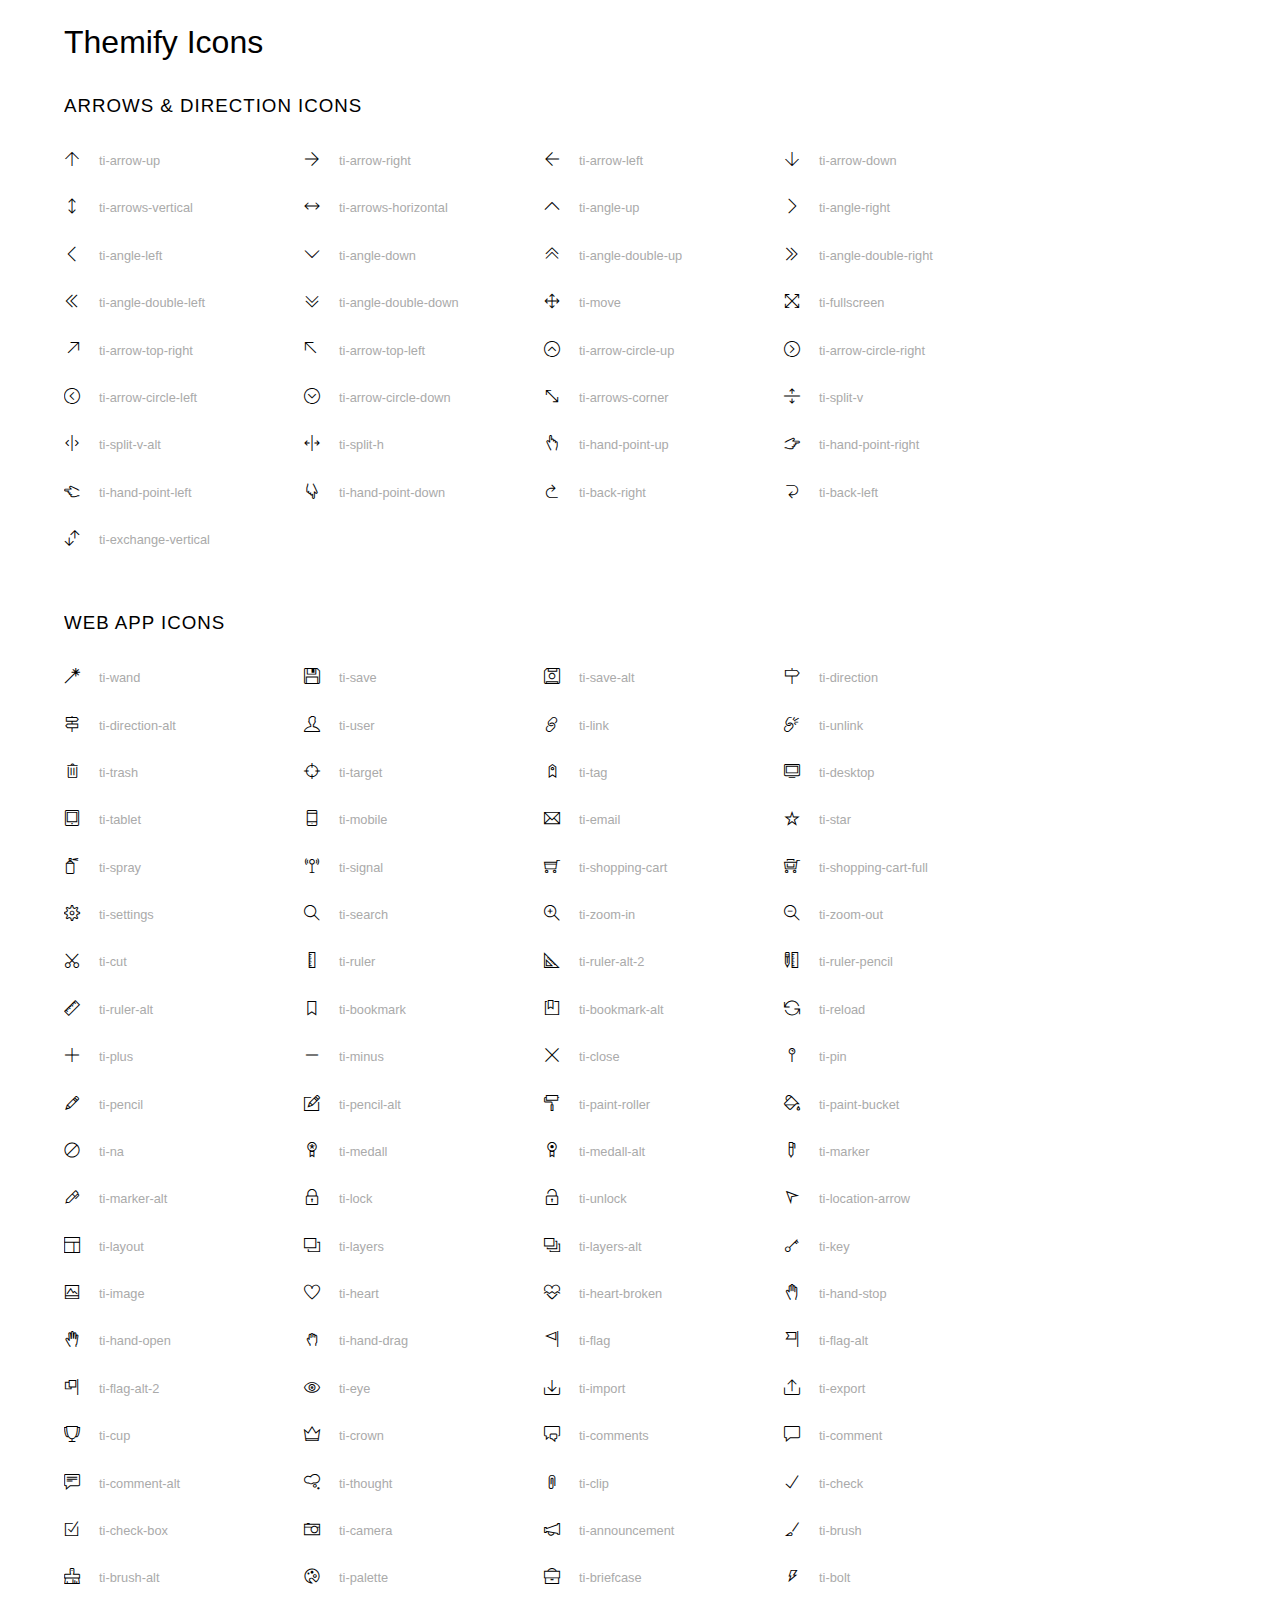
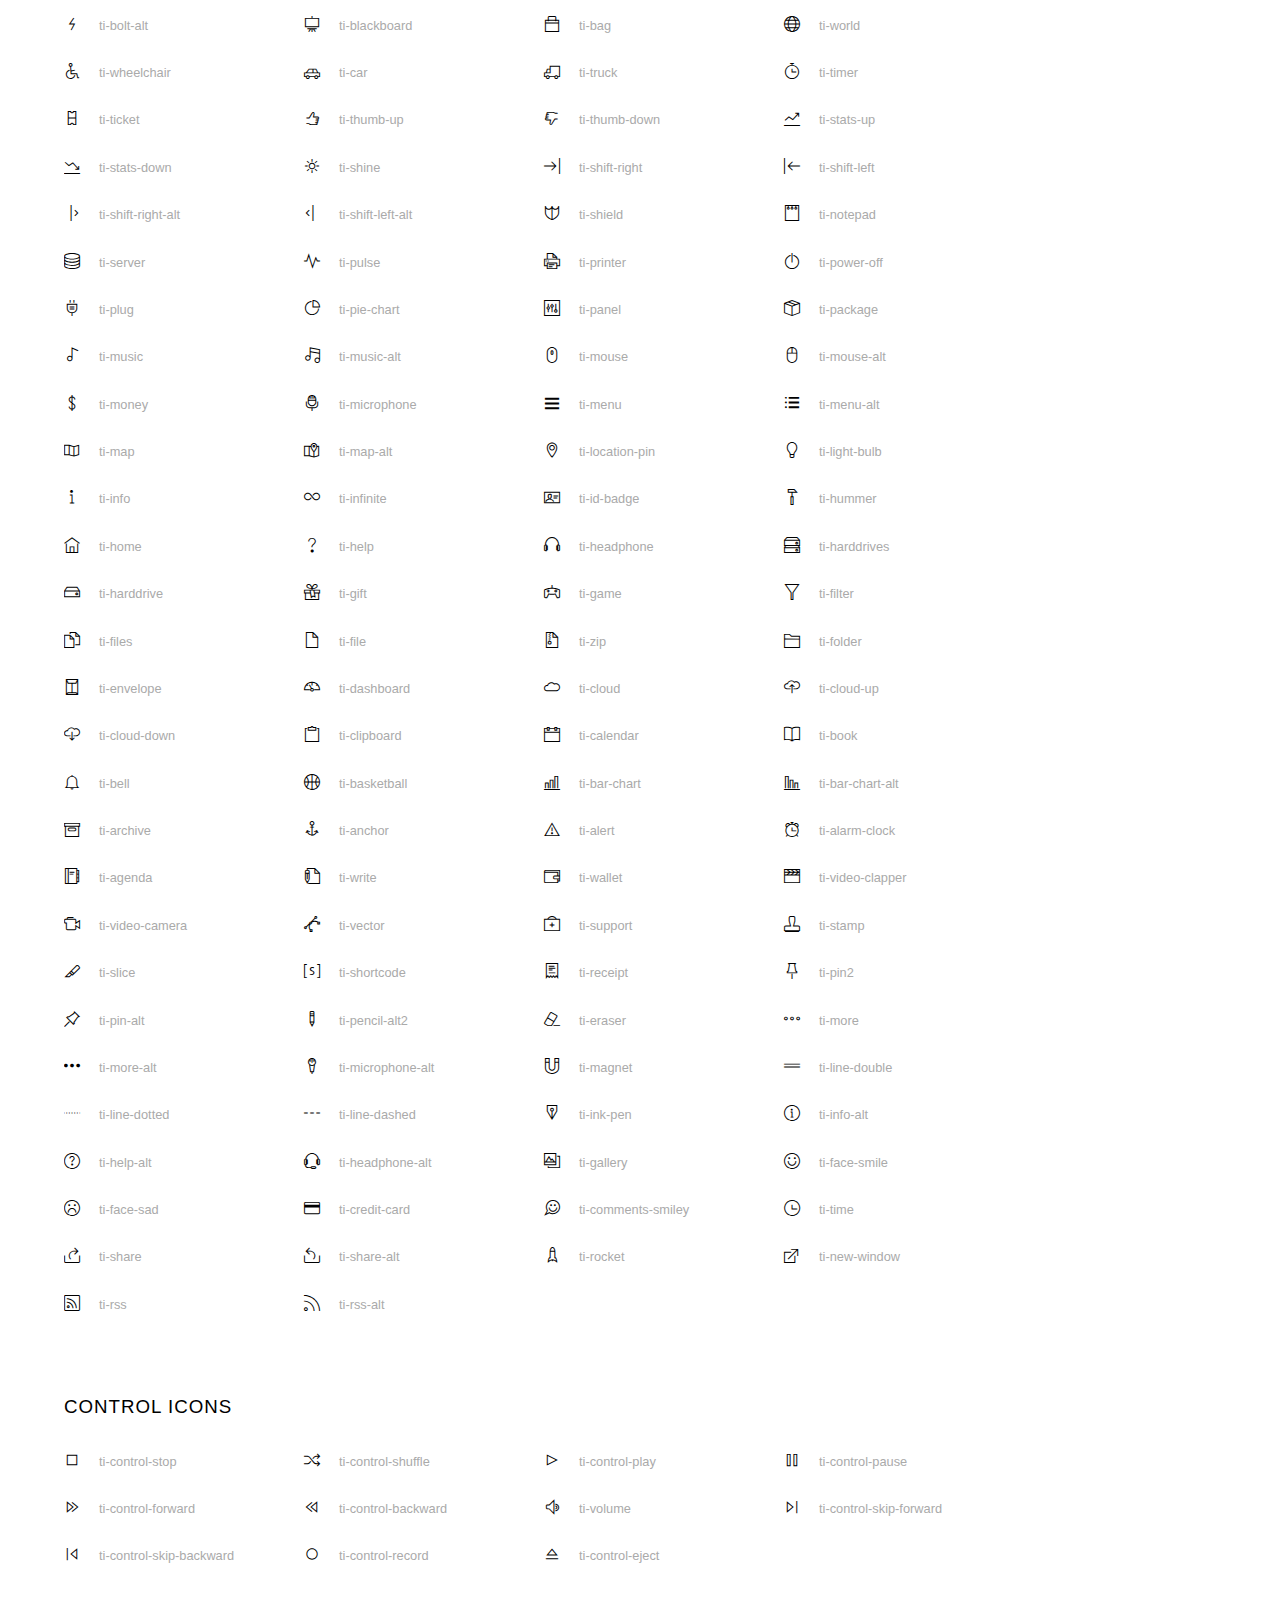
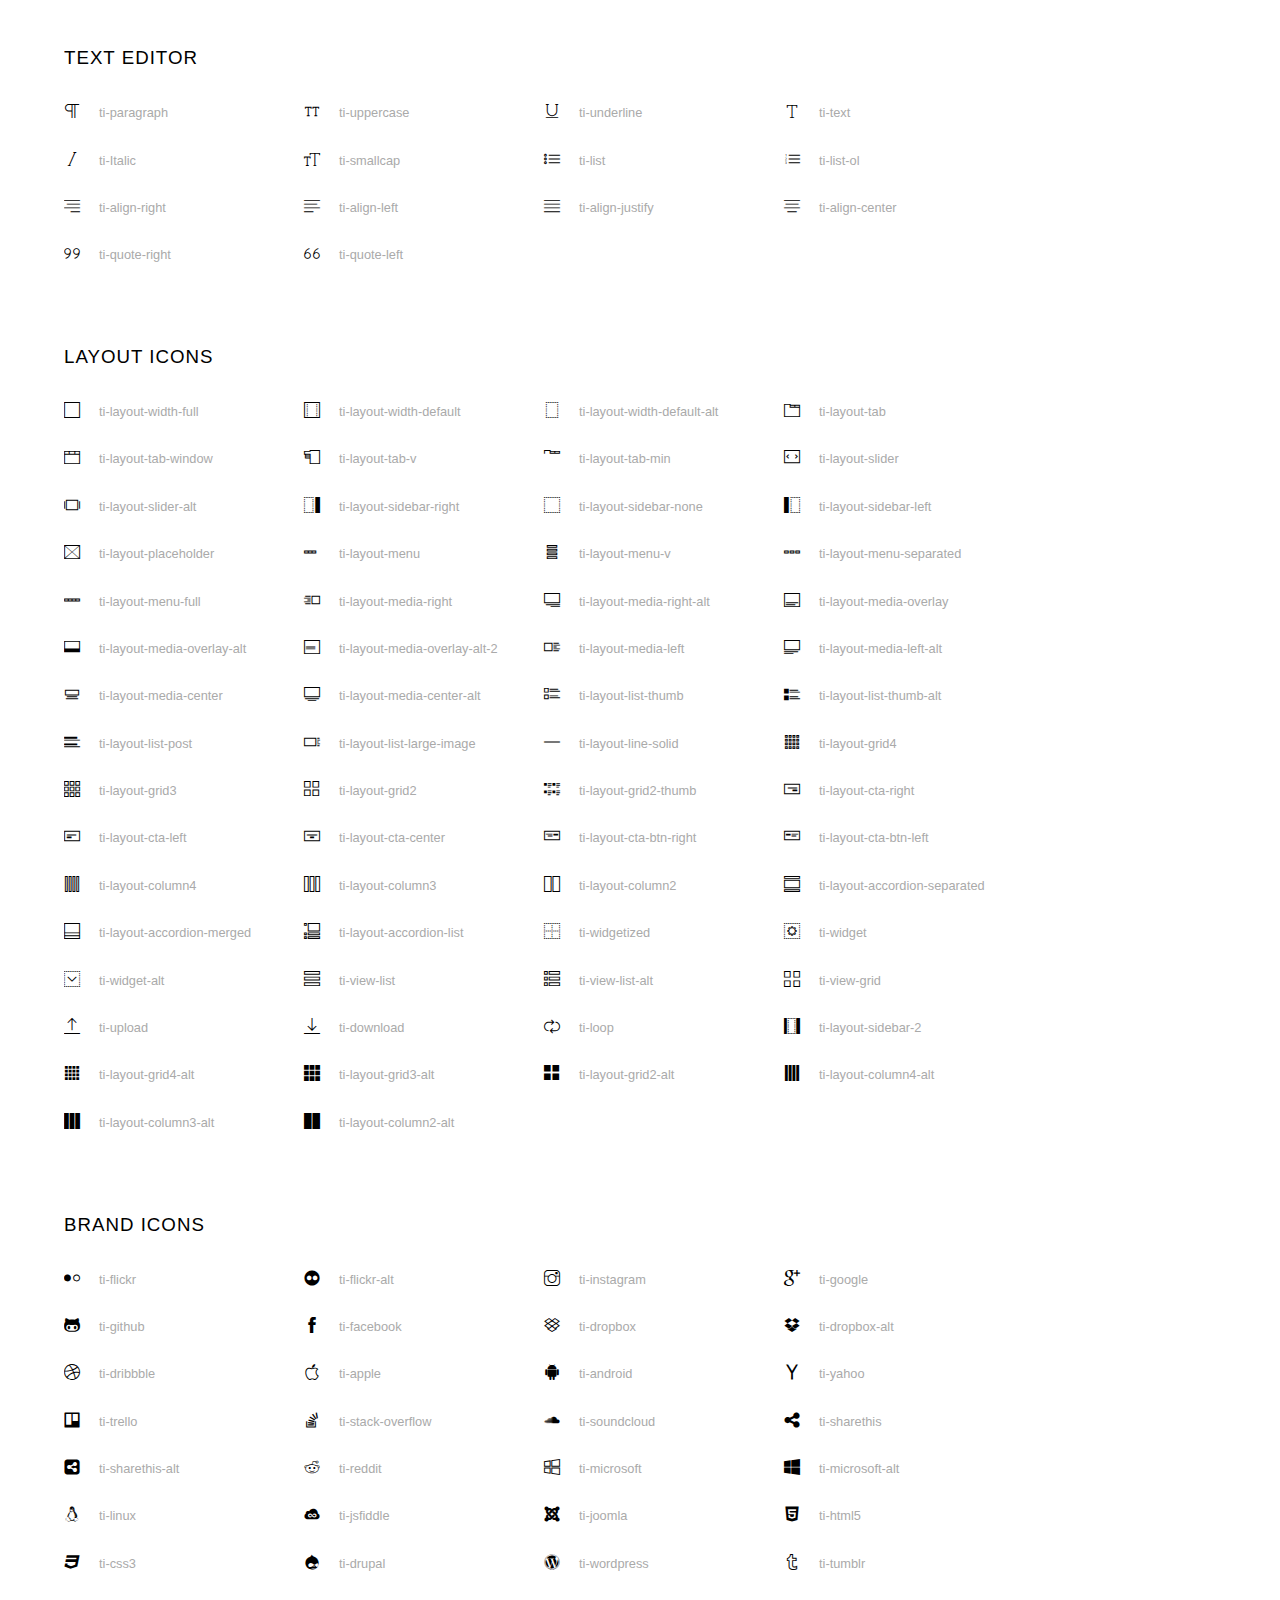
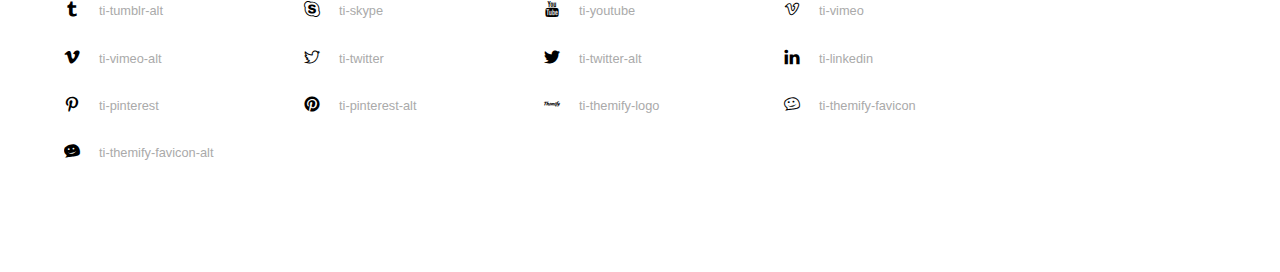
<file: ZB_MART/static/fonts/themify/index.html>
<!doctype html>
<html>
<head>
	<meta charset="utf-8">
	<title>Themify Icon Font</title>
	<meta name="viewport" content="width=device-width">
	<link rel="stylesheet" href="demo-files/demo.css">
	<link rel="stylesheet" href="themify-icons.css">
	<!--[if lt IE 8]><!-->
	<link rel="stylesheet" href="ie7/ie7.css">
	<!--<![endif]-->
</head>
<body>
	<h1>Themify Icons</h1>

	<div class="icon-section">

		<div class="icon-section">
			<h3>Arrows &amp; Direction Icons </h3>

			<div class="icon-container">
				<span class="ti-arrow-up"></span><span class="icon-name"> ti-arrow-up</span>
			</div>
			<div class="icon-container">
				<span class="ti-arrow-right"></span><span class="icon-name"> ti-arrow-right</span>
			</div>
			<div class="icon-container">
				<span class="ti-arrow-left"></span><span class="icon-name"> ti-arrow-left</span>
			</div>
			<div class="icon-container">
				<span class="ti-arrow-down"></span><span class="icon-name"> ti-arrow-down</span>
			</div>
			<div class="icon-container">
				<span class="ti-arrows-vertical"></span><span class="icon-name"> ti-arrows-vertical</span>
			</div>
			<div class="icon-container">
				<span class="ti-arrows-horizontal"></span><span class="icon-name"> ti-arrows-horizontal</span>
			</div>
			<div class="icon-container">
				<span class="ti-angle-up"></span><span class="icon-name"> ti-angle-up</span>
			</div>
			<div class="icon-container">
				<span class="ti-angle-right"></span><span class="icon-name"> ti-angle-right</span>
			</div>
			<div class="icon-container">
				<span class="ti-angle-left"></span><span class="icon-name"> ti-angle-left</span>
			</div>
			<div class="icon-container">
				<span class="ti-angle-down"></span><span class="icon-name"> ti-angle-down</span>
			</div>	
			<div class="icon-container">
				<span class="ti-angle-double-up"></span><span class="icon-name"> ti-angle-double-up</span>
			</div>
			<div class="icon-container">
				<span class="ti-angle-double-right"></span><span class="icon-name"> ti-angle-double-right</span>
			</div>
			<div class="icon-container">
				<span class="ti-angle-double-left"></span><span class="icon-name"> ti-angle-double-left</span>
			</div>
			<div class="icon-container">
				<span class="ti-angle-double-down"></span><span class="icon-name"> ti-angle-double-down</span>
			</div>					
			<div class="icon-container">
				<span class="ti-move"></span><span class="icon-name"> ti-move</span>
			</div>
			<div class="icon-container">
				<span class="ti-fullscreen"></span><span class="icon-name"> ti-fullscreen</span>
			</div>
			<div class="icon-container">
				<span class="ti-arrow-top-right"></span><span class="icon-name"> ti-arrow-top-right</span>
			</div>
			<div class="icon-container">
				<span class="ti-arrow-top-left"></span><span class="icon-name"> ti-arrow-top-left</span>
			</div>
			<div class="icon-container">
				<span class="ti-arrow-circle-up"></span><span class="icon-name"> ti-arrow-circle-up</span>
			</div>
			<div class="icon-container">
				<span class="ti-arrow-circle-right"></span><span class="icon-name"> ti-arrow-circle-right</span>
			</div>
			<div class="icon-container">
				<span class="ti-arrow-circle-left"></span><span class="icon-name"> ti-arrow-circle-left</span>
			</div>
			<div class="icon-container">
				<span class="ti-arrow-circle-down"></span><span class="icon-name"> ti-arrow-circle-down</span>
			</div>
			<div class="icon-container">
				<span class="ti-arrows-corner"></span><span class="icon-name"> ti-arrows-corner</span>
			</div>
			<div class="icon-container">
				<span class="ti-split-v"></span><span class="icon-name"> ti-split-v</span>
			</div>

			<div class="icon-container">
				<span class="ti-split-v-alt"></span><span class="icon-name"> ti-split-v-alt</span>
			</div>
			<div class="icon-container">
				<span class="ti-split-h"></span><span class="icon-name"> ti-split-h</span>
			</div>
			<div class="icon-container">
				<span class="ti-hand-point-up"></span><span class="icon-name"> ti-hand-point-up</span>
			</div>
			<div class="icon-container">
				<span class="ti-hand-point-right"></span><span class="icon-name"> ti-hand-point-right</span>
			</div>
			<div class="icon-container">
				<span class="ti-hand-point-left"></span><span class="icon-name"> ti-hand-point-left</span>
			</div>
			<div class="icon-container">
				<span class="ti-hand-point-down"></span><span class="icon-name"> ti-hand-point-down</span>
			</div>
			<div class="icon-container">
				<span class="ti-back-right"></span><span class="icon-name"> ti-back-right</span>
			</div>
			<div class="icon-container">
				<span class="ti-back-left"></span><span class="icon-name"> ti-back-left</span>
			</div>
			<div class="icon-container">
				<span class="ti-exchange-vertical"></span><span class="icon-name"> ti-exchange-vertical</span>
			</div>

		</div> <!-- Arrows Icons -->



		<h3>Web App Icons</h3>
		
		<div class="icon-section">

			<div class="icon-container">
				<span class="ti-wand"></span><span class="icon-name"> ti-wand</span>
			</div>
			<div class="icon-container">
				<span class="ti-save"></span><span class="icon-name"> ti-save</span>
			</div>
			<div class="icon-container">
				<span class="ti-save-alt"></span><span class="icon-name"> ti-save-alt</span>
			</div>

			<div class="icon-container">
				<span class="ti-direction"></span><span class="icon-name"> ti-direction</span>
			</div>
			<div class="icon-container">
				<span class="ti-direction-alt"></span><span class="icon-name"> ti-direction-alt</span>
			</div>
			<div class="icon-container">
				<span class="ti-user"></span><span class="icon-name"> ti-user</span>
			</div>
			<div class="icon-container">
				<span class="ti-link"></span><span class="icon-name"> ti-link</span>
			</div>
			<div class="icon-container">
				<span class="ti-unlink"></span><span class="icon-name"> ti-unlink</span>
			</div>
			<div class="icon-container">
				<span class="ti-trash"></span><span class="icon-name"> ti-trash</span>
			</div>
			<div class="icon-container">
				<span class="ti-target"></span><span class="icon-name"> ti-target</span>
			</div>
			<div class="icon-container">
				<span class="ti-tag"></span><span class="icon-name"> ti-tag</span>
			</div>
			<div class="icon-container">
				<span class="ti-desktop"></span><span class="icon-name"> ti-desktop</span>
			</div>
			<div class="icon-container">
				<span class="ti-tablet"></span><span class="icon-name"> ti-tablet</span>
			</div>
			<div class="icon-container">
				<span class="ti-mobile"></span><span class="icon-name"> ti-mobile</span>
			</div>
			<div class="icon-container">
				<span class="ti-email"></span><span class="icon-name"> ti-email</span>
			</div>	
			<div class="icon-container">
				<span class="ti-star"></span><span class="icon-name"> ti-star</span>
			</div>
			<div class="icon-container">
				<span class="ti-spray"></span><span class="icon-name"> ti-spray</span>
			</div>
			<div class="icon-container">
				<span class="ti-signal"></span><span class="icon-name"> ti-signal</span>
			</div>
			<div class="icon-container">
				<span class="ti-shopping-cart"></span><span class="icon-name"> ti-shopping-cart</span>
			</div>
			<div class="icon-container">
				<span class="ti-shopping-cart-full"></span><span class="icon-name"> ti-shopping-cart-full</span>
			</div>
			<div class="icon-container">
				<span class="ti-settings"></span><span class="icon-name"> ti-settings</span>
			</div>
			<div class="icon-container">
				<span class="ti-search"></span><span class="icon-name"> ti-search</span>
			</div>
			<div class="icon-container">
				<span class="ti-zoom-in"></span><span class="icon-name"> ti-zoom-in</span>
			</div>
			<div class="icon-container">
				<span class="ti-zoom-out"></span><span class="icon-name"> ti-zoom-out</span>
			</div>
			<div class="icon-container">
				<span class="ti-cut"></span><span class="icon-name"> ti-cut</span>
			</div>
			<div class="icon-container">
				<span class="ti-ruler"></span><span class="icon-name"> ti-ruler</span>
			</div>
			<div class="icon-container">
				<span class="ti-ruler-alt-2"></span><span class="icon-name"> ti-ruler-alt-2</span>
			</div>			
			<div class="icon-container">
				<span class="ti-ruler-pencil"></span><span class="icon-name"> ti-ruler-pencil</span>
			</div>
			<div class="icon-container">
				<span class="ti-ruler-alt"></span><span class="icon-name"> ti-ruler-alt</span>
			</div>
			<div class="icon-container">
				<span class="ti-bookmark"></span><span class="icon-name"> ti-bookmark</span>
			</div>
			<div class="icon-container">
				<span class="ti-bookmark-alt"></span><span class="icon-name"> ti-bookmark-alt</span>
			</div>
			<div class="icon-container">
				<span class="ti-reload"></span><span class="icon-name"> ti-reload</span>
			</div>
			<div class="icon-container">
				<span class="ti-plus"></span><span class="icon-name"> ti-plus</span>
			</div>
			<div class="icon-container">
				<span class="ti-minus"></span><span class="icon-name"> ti-minus</span>
			</div>
			<div class="icon-container">
				<span class="ti-close"></span><span class="icon-name"> ti-close</span>
			</div>			
			<div class="icon-container">
				<span class="ti-pin"></span><span class="icon-name"> ti-pin</span>
			</div>
			<div class="icon-container">
				<span class="ti-pencil"></span><span class="icon-name"> ti-pencil</span>
			</div>
					
		  	<div class="icon-container">
				<span class="ti-pencil-alt"></span><span class="icon-name"> ti-pencil-alt</span>
			</div>
			<div class="icon-container">
				<span class="ti-paint-roller"></span><span class="icon-name"> ti-paint-roller</span>
			</div>
			<div class="icon-container">
				<span class="ti-paint-bucket"></span><span class="icon-name"> ti-paint-bucket</span>
			</div>
			<div class="icon-container">
				<span class="ti-na"></span><span class="icon-name"> ti-na</span>
			</div>
			<div class="icon-container">
				<span class="ti-medall"></span><span class="icon-name"> ti-medall</span>
			</div>
			<div class="icon-container">
				<span class="ti-medall-alt"></span><span class="icon-name"> ti-medall-alt</span>
			</div>
			<div class="icon-container">
				<span class="ti-marker"></span><span class="icon-name"> ti-marker</span>
			</div>
			<div class="icon-container">
				<span class="ti-marker-alt"></span><span class="icon-name"> ti-marker-alt</span>
			</div>

			<div class="icon-container">
				<span class="ti-lock"></span><span class="icon-name"> ti-lock</span>
			</div>
			<div class="icon-container">
				<span class="ti-unlock"></span><span class="icon-name"> ti-unlock</span>
			</div>
			<div class="icon-container">
				<span class="ti-location-arrow"></span><span class="icon-name"> ti-location-arrow</span>
			</div>
			<div class="icon-container">
				<span class="ti-layout"></span><span class="icon-name"> ti-layout</span>
			</div>
			<div class="icon-container">
				<span class="ti-layers"></span><span class="icon-name"> ti-layers</span>
			</div>
			<div class="icon-container">
				<span class="ti-layers-alt"></span><span class="icon-name"> ti-layers-alt</span>
			</div>
			<div class="icon-container">
				<span class="ti-key"></span><span class="icon-name"> ti-key</span>
			</div>
			<div class="icon-container">
				<span class="ti-image"></span><span class="icon-name"> ti-image</span>
			</div>
			<div class="icon-container">
				<span class="ti-heart"></span><span class="icon-name"> ti-heart</span>
			</div>
			<div class="icon-container">
				<span class="ti-heart-broken"></span><span class="icon-name"> ti-heart-broken</span>
			</div>
			<div class="icon-container">
				<span class="ti-hand-stop"></span><span class="icon-name"> ti-hand-stop</span>
			</div>
			<div class="icon-container">
				<span class="ti-hand-open"></span><span class="icon-name"> ti-hand-open</span>
			</div>
			<div class="icon-container">
				<span class="ti-hand-drag"></span><span class="icon-name"> ti-hand-drag</span>
			</div>
			<div class="icon-container">
				<span class="ti-flag"></span><span class="icon-name"> ti-flag</span>
			</div>
			<div class="icon-container">
				<span class="ti-flag-alt"></span><span class="icon-name"> ti-flag-alt</span>
			</div>
			<div class="icon-container">
				<span class="ti-flag-alt-2"></span><span class="icon-name"> ti-flag-alt-2</span>
			</div>
			<div class="icon-container">
				<span class="ti-eye"></span><span class="icon-name"> ti-eye</span>
			</div>
			<div class="icon-container">
				<span class="ti-import"></span><span class="icon-name"> ti-import</span>
			</div>			
			<div class="icon-container">
				<span class="ti-export"></span><span class="icon-name"> ti-export</span>
			</div>
			<div class="icon-container">
				<span class="ti-cup"></span><span class="icon-name"> ti-cup</span>
			</div>
			<div class="icon-container">
				<span class="ti-crown"></span><span class="icon-name"> ti-crown</span>
			</div>
			<div class="icon-container">
				<span class="ti-comments"></span><span class="icon-name"> ti-comments</span>
			</div>
			<div class="icon-container">
				<span class="ti-comment"></span><span class="icon-name"> ti-comment</span>
			</div>
			<div class="icon-container">
				<span class="ti-comment-alt"></span><span class="icon-name"> ti-comment-alt</span>
			</div>
			<div class="icon-container">
				<span class="ti-thought"></span><span class="icon-name"> ti-thought</span>
			</div>			
			<div class="icon-container">
				<span class="ti-clip"></span><span class="icon-name"> ti-clip</span>
			</div>

			<div class="icon-container">
				<span class="ti-check"></span><span class="icon-name"> ti-check</span>
			</div>
			<div class="icon-container">
				<span class="ti-check-box"></span><span class="icon-name"> ti-check-box</span>
			</div>
			<div class="icon-container">
				<span class="ti-camera"></span><span class="icon-name"> ti-camera</span>
			</div>
			<div class="icon-container">
				<span class="ti-announcement"></span><span class="icon-name"> ti-announcement</span>
			</div>
			<div class="icon-container">
				<span class="ti-brush"></span><span class="icon-name"> ti-brush</span>
			</div>
			<div class="icon-container">
				<span class="ti-brush-alt"></span><span class="icon-name"> ti-brush-alt</span>
			</div>
			<div class="icon-container">
				<span class="ti-palette"></span><span class="icon-name"> ti-palette</span>
			</div>			
			<div class="icon-container">
				<span class="ti-briefcase"></span><span class="icon-name"> ti-briefcase</span>
			</div>
			<div class="icon-container">
				<span class="ti-bolt"></span><span class="icon-name"> ti-bolt</span>
			</div>
			<div class="icon-container">
				<span class="ti-bolt-alt"></span><span class="icon-name"> ti-bolt-alt</span>
			</div>
			<div class="icon-container">
				<span class="ti-blackboard"></span><span class="icon-name"> ti-blackboard</span>
			</div>
			<div class="icon-container">
				<span class="ti-bag"></span><span class="icon-name"> ti-bag</span>
			</div>
			<div class="icon-container">
				<span class="ti-world"></span><span class="icon-name"> ti-world</span>
			</div>
			<div class="icon-container">
				<span class="ti-wheelchair"></span><span class="icon-name"> ti-wheelchair</span>
			</div>
			<div class="icon-container">
				<span class="ti-car"></span><span class="icon-name"> ti-car</span>
			</div>
			<div class="icon-container">
				<span class="ti-truck"></span><span class="icon-name"> ti-truck</span>
			</div>
			<div class="icon-container">
				<span class="ti-timer"></span><span class="icon-name"> ti-timer</span>
			</div>
			<div class="icon-container">
				<span class="ti-ticket"></span><span class="icon-name"> ti-ticket</span>
			</div>
			<div class="icon-container">
				<span class="ti-thumb-up"></span><span class="icon-name"> ti-thumb-up</span>
			</div>
			<div class="icon-container">
				<span class="ti-thumb-down"></span><span class="icon-name"> ti-thumb-down</span>
			</div>

			<div class="icon-container">
				<span class="ti-stats-up"></span><span class="icon-name"> ti-stats-up</span>
			</div>
			<div class="icon-container">
				<span class="ti-stats-down"></span><span class="icon-name"> ti-stats-down</span>
			</div>
			<div class="icon-container">
				<span class="ti-shine"></span><span class="icon-name"> ti-shine</span>
			</div>
			<div class="icon-container">
				<span class="ti-shift-right"></span><span class="icon-name"> ti-shift-right</span>
			</div>
			<div class="icon-container">
				<span class="ti-shift-left"></span><span class="icon-name"> ti-shift-left</span>
			</div>

			<div class="icon-container">
				<span class="ti-shift-right-alt"></span><span class="icon-name"> ti-shift-right-alt</span>
			</div>
			<div class="icon-container">
				<span class="ti-shift-left-alt"></span><span class="icon-name"> ti-shift-left-alt</span>
			</div>
			<div class="icon-container">
				<span class="ti-shield"></span><span class="icon-name"> ti-shield</span>
			</div>
			<div class="icon-container">
				<span class="ti-notepad"></span><span class="icon-name"> ti-notepad</span>
			</div>
			<div class="icon-container">
				<span class="ti-server"></span><span class="icon-name"> ti-server</span>
			</div>

			<div class="icon-container">
				<span class="ti-pulse"></span><span class="icon-name"> ti-pulse</span>
			</div>
			<div class="icon-container">
				<span class="ti-printer"></span><span class="icon-name"> ti-printer</span>
			</div>
			<div class="icon-container">
				<span class="ti-power-off"></span><span class="icon-name"> ti-power-off</span>
			</div>
			<div class="icon-container">
				<span class="ti-plug"></span><span class="icon-name"> ti-plug</span>
			</div>
			<div class="icon-container">
				<span class="ti-pie-chart"></span><span class="icon-name"> ti-pie-chart</span>
			</div>

			<div class="icon-container">
				<span class="ti-panel"></span><span class="icon-name"> ti-panel</span>
			</div>
			<div class="icon-container">
				<span class="ti-package"></span><span class="icon-name"> ti-package</span>
			</div>
			<div class="icon-container">
				<span class="ti-music"></span><span class="icon-name"> ti-music</span>
			</div>
			<div class="icon-container">
				<span class="ti-music-alt"></span><span class="icon-name"> ti-music-alt</span>
			</div>
			<div class="icon-container">
				<span class="ti-mouse"></span><span class="icon-name"> ti-mouse</span>
			</div>
			<div class="icon-container">
				<span class="ti-mouse-alt"></span><span class="icon-name"> ti-mouse-alt</span>
			</div>
			<div class="icon-container">
				<span class="ti-money"></span><span class="icon-name"> ti-money</span>
			</div>
			<div class="icon-container">
				<span class="ti-microphone"></span><span class="icon-name"> ti-microphone</span>
			</div>
			<div class="icon-container">
				<span class="ti-menu"></span><span class="icon-name"> ti-menu</span>
			</div>
			<div class="icon-container">
				<span class="ti-menu-alt"></span><span class="icon-name"> ti-menu-alt</span>
			</div>
			<div class="icon-container">
				<span class="ti-map"></span><span class="icon-name"> ti-map</span>
			</div>
			<div class="icon-container">
				<span class="ti-map-alt"></span><span class="icon-name"> ti-map-alt</span>
			</div>

			<div class="icon-container">
				<span class="ti-location-pin"></span><span class="icon-name"> ti-location-pin</span>
			</div>

			<div class="icon-container">
				<span class="ti-light-bulb"></span><span class="icon-name"> ti-light-bulb</span>
			</div>
			<div class="icon-container">
				<span class="ti-info"></span><span class="icon-name"> ti-info</span>
			</div>
			<div class="icon-container">
				<span class="ti-infinite"></span><span class="icon-name"> ti-infinite</span>
			</div>
			<div class="icon-container">
				<span class="ti-id-badge"></span><span class="icon-name"> ti-id-badge</span>
			</div>
			<div class="icon-container">
				<span class="ti-hummer"></span><span class="icon-name"> ti-hummer</span>
			</div>
			<div class="icon-container">
				<span class="ti-home"></span><span class="icon-name"> ti-home</span>
			</div>
			<div class="icon-container">
				<span class="ti-help"></span><span class="icon-name"> ti-help</span>
			</div>
			<div class="icon-container">
				<span class="ti-headphone"></span><span class="icon-name"> ti-headphone</span>
			</div>
			<div class="icon-container">
				<span class="ti-harddrives"></span><span class="icon-name"> ti-harddrives</span>
			</div>
			<div class="icon-container">
				<span class="ti-harddrive"></span><span class="icon-name"> ti-harddrive</span>
			</div>
			<div class="icon-container">
				<span class="ti-gift"></span><span class="icon-name"> ti-gift</span>
			</div>
			<div class="icon-container">
				<span class="ti-game"></span><span class="icon-name"> ti-game</span>
			</div>
			<div class="icon-container">
				<span class="ti-filter"></span><span class="icon-name"> ti-filter</span>
			</div>
			<div class="icon-container">
				<span class="ti-files"></span><span class="icon-name"> ti-files</span>
			</div>
			<div class="icon-container">
				<span class="ti-file"></span><span class="icon-name"> ti-file</span>
			</div>
			<div class="icon-container">
				<span class="ti-zip"></span><span class="icon-name"> ti-zip</span>
			</div>
			<div class="icon-container">
				<span class="ti-folder"></span><span class="icon-name"> ti-folder</span>
			</div>			
			<div class="icon-container">
				<span class="ti-envelope"></span><span class="icon-name"> ti-envelope</span>
			</div>


			<div class="icon-container">
				<span class="ti-dashboard"></span><span class="icon-name"> ti-dashboard</span>
			</div>
			<div class="icon-container">
				<span class="ti-cloud"></span><span class="icon-name"> ti-cloud</span>
			</div>
			<div class="icon-container">
				<span class="ti-cloud-up"></span><span class="icon-name"> ti-cloud-up</span>
			</div>
			<div class="icon-container">
				<span class="ti-cloud-down"></span><span class="icon-name"> ti-cloud-down</span>
			</div>
			<div class="icon-container">
				<span class="ti-clipboard"></span><span class="icon-name"> ti-clipboard</span>
			</div>
			<div class="icon-container">
				<span class="ti-calendar"></span><span class="icon-name"> ti-calendar</span>
			</div>
			<div class="icon-container">
				<span class="ti-book"></span><span class="icon-name"> ti-book</span>
			</div>
			<div class="icon-container">
				<span class="ti-bell"></span><span class="icon-name"> ti-bell</span>
			</div>
			<div class="icon-container">
				<span class="ti-basketball"></span><span class="icon-name"> ti-basketball</span>
			</div>
			<div class="icon-container">
				<span class="ti-bar-chart"></span><span class="icon-name"> ti-bar-chart</span>
			</div>
			<div class="icon-container">
				<span class="ti-bar-chart-alt"></span><span class="icon-name"> ti-bar-chart-alt</span>
			</div>


			<div class="icon-container">
				<span class="ti-archive"></span><span class="icon-name"> ti-archive</span>
			</div>
			<div class="icon-container">
				<span class="ti-anchor"></span><span class="icon-name"> ti-anchor</span>
			</div>

			<div class="icon-container">
				<span class="ti-alert"></span><span class="icon-name"> ti-alert</span>
			</div>
			<div class="icon-container">
				<span class="ti-alarm-clock"></span><span class="icon-name"> ti-alarm-clock</span>
			</div>
			<div class="icon-container">
				<span class="ti-agenda"></span><span class="icon-name"> ti-agenda</span>
			</div>
			<div class="icon-container">
				<span class="ti-write"></span><span class="icon-name"> ti-write</span>
			</div>

			<div class="icon-container">
				<span class="ti-wallet"></span><span class="icon-name"> ti-wallet</span>
			</div>
			<div class="icon-container">
				<span class="ti-video-clapper"></span><span class="icon-name"> ti-video-clapper</span>
			</div>
			<div class="icon-container">
				<span class="ti-video-camera"></span><span class="icon-name"> ti-video-camera</span>
			</div>
			<div class="icon-container">
				<span class="ti-vector"></span><span class="icon-name"> ti-vector</span>
			</div>

			<div class="icon-container">
				<span class="ti-support"></span><span class="icon-name"> ti-support</span>
			</div>
			<div class="icon-container">
				<span class="ti-stamp"></span><span class="icon-name"> ti-stamp</span>
			</div>
			<div class="icon-container">
				<span class="ti-slice"></span><span class="icon-name"> ti-slice</span>
			</div>
			<div class="icon-container">
				<span class="ti-shortcode"></span><span class="icon-name"> ti-shortcode</span>
			</div>
			<div class="icon-container">
				<span class="ti-receipt"></span><span class="icon-name"> ti-receipt</span>
			</div>
			<div class="icon-container">
				<span class="ti-pin2"></span><span class="icon-name"> ti-pin2</span>
			</div>
			<div class="icon-container">
				<span class="ti-pin-alt"></span><span class="icon-name"> ti-pin-alt</span>
			</div>
			<div class="icon-container">
				<span class="ti-pencil-alt2"></span><span class="icon-name"> ti-pencil-alt2</span>
			</div>
			<div class="icon-container">
				<span class="ti-eraser"></span><span class="icon-name"> ti-eraser</span>
			</div>			
			<div class="icon-container">
				<span class="ti-more"></span><span class="icon-name"> ti-more</span>
			</div>
			<div class="icon-container">
				<span class="ti-more-alt"></span><span class="icon-name"> ti-more-alt</span>
			</div>
			<div class="icon-container">
				<span class="ti-microphone-alt"></span><span class="icon-name"> ti-microphone-alt</span>
			</div>
			<div class="icon-container">
				<span class="ti-magnet"></span><span class="icon-name"> ti-magnet</span>
			</div>
			<div class="icon-container">
				<span class="ti-line-double"></span><span class="icon-name"> ti-line-double</span>
			</div>
			<div class="icon-container">
				<span class="ti-line-dotted"></span><span class="icon-name"> ti-line-dotted</span>
			</div>
			<div class="icon-container">
				<span class="ti-line-dashed"></span><span class="icon-name"> ti-line-dashed</span>
			</div>

			<div class="icon-container">
				<span class="ti-ink-pen"></span><span class="icon-name"> ti-ink-pen</span>
			</div>
			<div class="icon-container">
				<span class="ti-info-alt"></span><span class="icon-name"> ti-info-alt</span>
			</div>
			<div class="icon-container">
				<span class="ti-help-alt"></span><span class="icon-name"> ti-help-alt</span>
			</div>
			<div class="icon-container">
				<span class="ti-headphone-alt"></span><span class="icon-name"> ti-headphone-alt</span>
			</div>

			<div class="icon-container">
				<span class="ti-gallery"></span><span class="icon-name"> ti-gallery</span>
			</div>
			<div class="icon-container">
				<span class="ti-face-smile"></span><span class="icon-name"> ti-face-smile</span>
			</div>
			<div class="icon-container">
				<span class="ti-face-sad"></span><span class="icon-name"> ti-face-sad</span>
			</div>
			<div class="icon-container">
				<span class="ti-credit-card"></span><span class="icon-name"> ti-credit-card</span>
			</div>
			<div class="icon-container">
				<span class="ti-comments-smiley"></span><span class="icon-name"> ti-comments-smiley</span>
			</div>
			<div class="icon-container">
				<span class="ti-time"></span><span class="icon-name"> ti-time</span>
			</div>
			<div class="icon-container">
				<span class="ti-share"></span><span class="icon-name"> ti-share</span>
			</div>
			<div class="icon-container">
				<span class="ti-share-alt"></span><span class="icon-name"> ti-share-alt</span>
			</div>
			<div class="icon-container">
				<span class="ti-rocket"></span><span class="icon-name"> ti-rocket</span>
			</div>

			<div class="icon-container">
				<span class="ti-new-window"></span><span class="icon-name"> ti-new-window</span>
			</div>

			<div class="icon-container">
				<span class="ti-rss"></span><span class="icon-name"> ti-rss</span>
			</div>

			<div class="icon-container">
				<span class="ti-rss-alt"></span><span class="icon-name"> ti-rss-alt</span>
			</div>
			
		</div><!-- Web App Icons -->


		<div class="icon-section">
			<h3>Control Icons</h3>
			<div class="icon-container">
				<span class="ti-control-stop"></span><span class="icon-name"> ti-control-stop</span>
			</div>
			<div class="icon-container">
				<span class="ti-control-shuffle"></span><span class="icon-name"> ti-control-shuffle</span>
			</div>
			<div class="icon-container">
				<span class="ti-control-play"></span><span class="icon-name"> ti-control-play</span>
			</div>
			<div class="icon-container">
				<span class="ti-control-pause"></span><span class="icon-name"> ti-control-pause</span>
			</div>
			<div class="icon-container">
				<span class="ti-control-forward"></span><span class="icon-name"> ti-control-forward</span>
			</div>
			<div class="icon-container">
				<span class="ti-control-backward"></span><span class="icon-name"> ti-control-backward</span>
			</div>	
			<div class="icon-container">
				<span class="ti-volume"></span><span class="icon-name"> ti-volume</span>
			</div>
			<div class="icon-container">
				<span class="ti-control-skip-forward"></span><span class="icon-name"> ti-control-skip-forward</span>
			</div>
			<div class="icon-container">
				<span class="ti-control-skip-backward"></span><span class="icon-name"> ti-control-skip-backward</span>
			</div>
			<div class="icon-container">
				<span class="ti-control-record"></span><span class="icon-name"> ti-control-record</span>
			</div>
			<div class="icon-container">
				<span class="ti-control-eject"></span><span class="icon-name"> ti-control-eject</span>
			</div>			
		</div> <!-- Control Icons -->


		<div class="icon-section">
			<h3>Text Editor</h3>

			<div class="icon-container">
				<span class="ti-paragraph"></span><span class="icon-name"> ti-paragraph</span>
			</div>
			<div class="icon-container">
				<span class="ti-uppercase"></span><span class="icon-name"> ti-uppercase</span>
			</div>

			<div class="icon-container">
				<span class="ti-underline"></span><span class="icon-name"> ti-underline</span>
			</div>
			<div class="icon-container">
				<span class="ti-text"></span><span class="icon-name"> ti-text</span>
			</div>
			<div class="icon-container">
				<span class="ti-Italic"></span><span class="icon-name"> ti-Italic</span>
			</div>
			<div class="icon-container">
				<span class="ti-smallcap"></span><span class="icon-name"> ti-smallcap</span>
			</div>
			<div class="icon-container">
				<span class="ti-list"></span><span class="icon-name"> ti-list</span>
			</div>
			<div class="icon-container">
				<span class="ti-list-ol"></span><span class="icon-name"> ti-list-ol</span>
			</div>
			<div class="icon-container">
				<span class="ti-align-right"></span><span class="icon-name"> ti-align-right</span>
			</div>
			<div class="icon-container">
				<span class="ti-align-left"></span><span class="icon-name"> ti-align-left</span>
			</div>
			<div class="icon-container">
				<span class="ti-align-justify"></span><span class="icon-name"> ti-align-justify</span>
			</div>
			<div class="icon-container">
				<span class="ti-align-center"></span><span class="icon-name"> ti-align-center</span>
			</div>
			<div class="icon-container">
				<span class="ti-quote-right"></span><span class="icon-name"> ti-quote-right</span>
			</div>
			<div class="icon-container">
				<span class="ti-quote-left"></span><span class="icon-name"> ti-quote-left</span>
			</div>

		</div> <!-- Text Editor -->



		<div class="icon-section">
			<h3>Layout Icons</h3>
			<div class="icon-container">
				<span class="ti-layout-width-full"></span><span class="icon-name"> ti-layout-width-full</span>
			</div>
			<div class="icon-container">
				<span class="ti-layout-width-default"></span><span class="icon-name"> ti-layout-width-default</span>
			</div>
			<div class="icon-container">
				<span class="ti-layout-width-default-alt"></span><span class="icon-name"> ti-layout-width-default-alt</span>
			</div>
			<div class="icon-container">
				<span class="ti-layout-tab"></span><span class="icon-name"> ti-layout-tab</span>
			</div>
			<div class="icon-container">
				<span class="ti-layout-tab-window"></span><span class="icon-name"> ti-layout-tab-window</span>
			</div>
			<div class="icon-container">
				<span class="ti-layout-tab-v"></span><span class="icon-name"> ti-layout-tab-v</span>
			</div>
			<div class="icon-container">
				<span class="ti-layout-tab-min"></span><span class="icon-name"> ti-layout-tab-min</span>
			</div>
			<div class="icon-container">
				<span class="ti-layout-slider"></span><span class="icon-name"> ti-layout-slider</span>
			</div>
			<div class="icon-container">
				<span class="ti-layout-slider-alt"></span><span class="icon-name"> ti-layout-slider-alt</span>
			</div>
			<div class="icon-container">
				<span class="ti-layout-sidebar-right"></span><span class="icon-name"> ti-layout-sidebar-right</span>
			</div>
			<div class="icon-container">
				<span class="ti-layout-sidebar-none"></span><span class="icon-name"> ti-layout-sidebar-none</span>
			</div>
			<div class="icon-container">
				<span class="ti-layout-sidebar-left"></span><span class="icon-name"> ti-layout-sidebar-left</span>
			</div>
			<div class="icon-container">
				<span class="ti-layout-placeholder"></span><span class="icon-name"> ti-layout-placeholder</span>
			</div>
			<div class="icon-container">
				<span class="ti-layout-menu"></span><span class="icon-name"> ti-layout-menu</span>
			</div>
			<div class="icon-container">
				<span class="ti-layout-menu-v"></span><span class="icon-name"> ti-layout-menu-v</span>
			</div>
			<div class="icon-container">
				<span class="ti-layout-menu-separated"></span><span class="icon-name"> ti-layout-menu-separated</span>
			</div>
			<div class="icon-container">
				<span class="ti-layout-menu-full"></span><span class="icon-name"> ti-layout-menu-full</span>
			</div>
			<div class="icon-container">
				<span class="ti-layout-media-right"></span><span class="icon-name"> ti-layout-media-right</span>
			</div>
			<div class="icon-container">
				<span class="ti-layout-media-right-alt"></span><span class="icon-name"> ti-layout-media-right-alt</span>
			</div>
			<div class="icon-container">
				<span class="ti-layout-media-overlay"></span><span class="icon-name"> ti-layout-media-overlay</span>
			</div>
			<div class="icon-container">
				<span class="ti-layout-media-overlay-alt"></span><span class="icon-name"> ti-layout-media-overlay-alt</span>
			</div>
			<div class="icon-container">
				<span class="ti-layout-media-overlay-alt-2"></span><span class="icon-name"> ti-layout-media-overlay-alt-2</span>
			</div>
			<div class="icon-container">
				<span class="ti-layout-media-left"></span><span class="icon-name"> ti-layout-media-left</span>
			</div>
			<div class="icon-container">
				<span class="ti-layout-media-left-alt"></span><span class="icon-name"> ti-layout-media-left-alt</span>
			</div>
			<div class="icon-container">
				<span class="ti-layout-media-center"></span><span class="icon-name"> ti-layout-media-center</span>
			</div>
			<div class="icon-container">
				<span class="ti-layout-media-center-alt"></span><span class="icon-name"> ti-layout-media-center-alt</span>
			</div>
			<div class="icon-container">
				<span class="ti-layout-list-thumb"></span><span class="icon-name"> ti-layout-list-thumb</span>
			</div>
			<div class="icon-container">
				<span class="ti-layout-list-thumb-alt"></span><span class="icon-name"> ti-layout-list-thumb-alt</span>
			</div>
			<div class="icon-container">
				<span class="ti-layout-list-post"></span><span class="icon-name"> ti-layout-list-post</span>
			</div>
			<div class="icon-container">
				<span class="ti-layout-list-large-image"></span><span class="icon-name"> ti-layout-list-large-image</span>
			</div>
			<div class="icon-container">
				<span class="ti-layout-line-solid"></span><span class="icon-name"> ti-layout-line-solid</span>
			</div>
			<div class="icon-container">
				<span class="ti-layout-grid4"></span><span class="icon-name"> ti-layout-grid4</span>
			</div>
			<div class="icon-container">
				<span class="ti-layout-grid3"></span><span class="icon-name"> ti-layout-grid3</span>
			</div>
			<div class="icon-container">
				<span class="ti-layout-grid2"></span><span class="icon-name"> ti-layout-grid2</span>
			</div>
			<div class="icon-container">
				<span class="ti-layout-grid2-thumb"></span><span class="icon-name"> ti-layout-grid2-thumb</span>
			</div>
			<div class="icon-container">
				<span class="ti-layout-cta-right"></span><span class="icon-name"> ti-layout-cta-right</span>
			</div>
			<div class="icon-container">
				<span class="ti-layout-cta-left"></span><span class="icon-name"> ti-layout-cta-left</span>
			</div>
			<div class="icon-container">
				<span class="ti-layout-cta-center"></span><span class="icon-name"> ti-layout-cta-center</span>
			</div>
			<div class="icon-container">
				<span class="ti-layout-cta-btn-right"></span><span class="icon-name"> ti-layout-cta-btn-right</span>
			</div>
			<div class="icon-container">
				<span class="ti-layout-cta-btn-left"></span><span class="icon-name"> ti-layout-cta-btn-left</span>
			</div>
			<div class="icon-container">
				<span class="ti-layout-column4"></span><span class="icon-name"> ti-layout-column4</span>
			</div>
			<div class="icon-container">
				<span class="ti-layout-column3"></span><span class="icon-name"> ti-layout-column3</span>
			</div>
			<div class="icon-container">
				<span class="ti-layout-column2"></span><span class="icon-name"> ti-layout-column2</span>
			</div>
			<div class="icon-container">
				<span class="ti-layout-accordion-separated"></span><span class="icon-name"> ti-layout-accordion-separated</span>
			</div>
			<div class="icon-container">
				<span class="ti-layout-accordion-merged"></span><span class="icon-name"> ti-layout-accordion-merged</span>
			</div>
			<div class="icon-container">
				<span class="ti-layout-accordion-list"></span><span class="icon-name"> ti-layout-accordion-list</span>
			</div>
			<div class="icon-container">
				<span class="ti-widgetized"></span><span class="icon-name"> ti-widgetized</span>
			</div>
			<div class="icon-container">
				<span class="ti-widget"></span><span class="icon-name"> ti-widget</span>
			</div>
			<div class="icon-container">
				<span class="ti-widget-alt"></span><span class="icon-name"> ti-widget-alt</span>
			</div>
			<div class="icon-container">
				<span class="ti-view-list"></span><span class="icon-name"> ti-view-list</span>
			</div>
			<div class="icon-container">
				<span class="ti-view-list-alt"></span><span class="icon-name"> ti-view-list-alt</span>
			</div>
			<div class="icon-container">
				<span class="ti-view-grid"></span><span class="icon-name"> ti-view-grid</span>
			</div>
			<div class="icon-container">
				<span class="ti-upload"></span><span class="icon-name"> ti-upload</span>
			</div>
			<div class="icon-container">
				<span class="ti-download"></span><span class="icon-name"> ti-download</span>
			</div>	
			<div class="icon-container">
				<span class="ti-loop"></span><span class="icon-name"> ti-loop</span>
			</div>
			<div class="icon-container">
				<span class="ti-layout-sidebar-2"></span><span class="icon-name"> ti-layout-sidebar-2</span>
			</div>
			<div class="icon-container">
				<span class="ti-layout-grid4-alt"></span><span class="icon-name"> ti-layout-grid4-alt</span>
			</div>
			<div class="icon-container">
				<span class="ti-layout-grid3-alt"></span><span class="icon-name"> ti-layout-grid3-alt</span>
			</div>
			<div class="icon-container">
				<span class="ti-layout-grid2-alt"></span><span class="icon-name"> ti-layout-grid2-alt</span>
			</div>
			<div class="icon-container">
				<span class="ti-layout-column4-alt"></span><span class="icon-name"> ti-layout-column4-alt</span>
			</div>
			<div class="icon-container">
				<span class="ti-layout-column3-alt"></span><span class="icon-name"> ti-layout-column3-alt</span>
			</div>
			<div class="icon-container">
				<span class="ti-layout-column2-alt"></span><span class="icon-name"> ti-layout-column2-alt</span>
			</div>		


		</div> <!-- Layout Icons -->


		<div class="icon-section">
			<h3>Brand Icons</h3>

			<div class="icon-container">
				<span class="ti-flickr"></span><span class="icon-name"> ti-flickr</span>
			</div>
			<div class="icon-container">
				<span class="ti-flickr-alt"></span><span class="icon-name"> ti-flickr-alt</span>
			</div>			
			<div class="icon-container">
				<span class="ti-instagram"></span><span class="icon-name"> ti-instagram</span>
			</div>
			<div class="icon-container">
				<span class="ti-google"></span><span class="icon-name"> ti-google</span>
			</div>
			<div class="icon-container">
				<span class="ti-github"></span><span class="icon-name"> ti-github</span>
			</div>

			<div class="icon-container">
				<span class="ti-facebook"></span><span class="icon-name"> ti-facebook</span>
			</div>
			<div class="icon-container">
				<span class="ti-dropbox"></span><span class="icon-name"> ti-dropbox</span>
			</div>
			<div class="icon-container">
				<span class="ti-dropbox-alt"></span><span class="icon-name"> ti-dropbox-alt</span>
			</div>
			<div class="icon-container">
				<span class="ti-dribbble"></span><span class="icon-name"> ti-dribbble</span>
			</div>
			<div class="icon-container">
				<span class="ti-apple"></span><span class="icon-name"> ti-apple</span>
			</div>
			<div class="icon-container">
				<span class="ti-android"></span><span class="icon-name"> ti-android</span>
			</div>
			<div class="icon-container">
				<span class="ti-yahoo"></span><span class="icon-name"> ti-yahoo</span>
			</div>
			<div class="icon-container">
				<span class="ti-trello"></span><span class="icon-name"> ti-trello</span>
			</div>
			<div class="icon-container">
				<span class="ti-stack-overflow"></span><span class="icon-name"> ti-stack-overflow</span>
			</div>
			<div class="icon-container">
				<span class="ti-soundcloud"></span><span class="icon-name"> ti-soundcloud</span>
			</div>
			<div class="icon-container">
				<span class="ti-sharethis"></span><span class="icon-name"> ti-sharethis</span>
			</div>
			<div class="icon-container">
				<span class="ti-sharethis-alt"></span><span class="icon-name"> ti-sharethis-alt</span>
			</div>
			<div class="icon-container">
				<span class="ti-reddit"></span><span class="icon-name"> ti-reddit</span>
			</div>

			<div class="icon-container">
				<span class="ti-microsoft"></span><span class="icon-name"> ti-microsoft</span>
			</div>
			<div class="icon-container">
				<span class="ti-microsoft-alt"></span><span class="icon-name"> ti-microsoft-alt</span>
			</div>
			<div class="icon-container">
				<span class="ti-linux"></span><span class="icon-name"> ti-linux</span>
			</div>
			<div class="icon-container">
				<span class="ti-jsfiddle"></span><span class="icon-name"> ti-jsfiddle</span>
			</div>
			<div class="icon-container">
				<span class="ti-joomla"></span><span class="icon-name"> ti-joomla</span>
			</div>
			<div class="icon-container">
				<span class="ti-html5"></span><span class="icon-name"> ti-html5</span>
			</div>
			<div class="icon-container">
				<span class="ti-css3"></span><span class="icon-name"> ti-css3</span>
			</div>	
			<div class="icon-container">
				<span class="ti-drupal"></span><span class="icon-name"> ti-drupal</span>
			</div>
			<div class="icon-container">
				<span class="ti-wordpress"></span><span class="icon-name"> ti-wordpress</span>
			</div>		
			<div class="icon-container">
				<span class="ti-tumblr"></span><span class="icon-name"> ti-tumblr</span>
			</div>
			<div class="icon-container">
				<span class="ti-tumblr-alt"></span><span class="icon-name"> ti-tumblr-alt</span>
			</div>
			<div class="icon-container">
				<span class="ti-skype"></span><span class="icon-name"> ti-skype</span>
			</div>
			<div class="icon-container">
				<span class="ti-youtube"></span><span class="icon-name"> ti-youtube</span>
			</div>
			<div class="icon-container">
				<span class="ti-vimeo"></span><span class="icon-name"> ti-vimeo</span>
			</div>
			<div class="icon-container">
				<span class="ti-vimeo-alt"></span><span class="icon-name"> ti-vimeo-alt</span>
			</div>			
			<div class="icon-container">
				<span class="ti-twitter"></span><span class="icon-name"> ti-twitter</span>
			</div>
			<div class="icon-container">
				<span class="ti-twitter-alt"></span><span class="icon-name"> ti-twitter-alt</span>
			</div>
			<div class="icon-container">
				<span class="ti-linkedin"></span><span class="icon-name"> ti-linkedin</span>
			</div>
			<div class="icon-container">
				<span class="ti-pinterest"></span><span class="icon-name"> ti-pinterest</span>
			</div>

			<div class="icon-container">
				<span class="ti-pinterest-alt"></span><span class="icon-name"> ti-pinterest-alt</span>
			</div>
			<div class="icon-container">
				<span class="ti-themify-logo"></span><span class="icon-name"> ti-themify-logo</span>
			</div>
			<div class="icon-container">
				<span class="ti-themify-favicon"></span><span class="icon-name"> ti-themify-favicon</span>
			</div>
			<div class="icon-container">
				<span class="ti-themify-favicon-alt"></span><span class="icon-name"> ti-themify-favicon-alt</span>
			</div>

		</div> <!-- brand Icons -->

	</div>

</body>
</html>
</file>
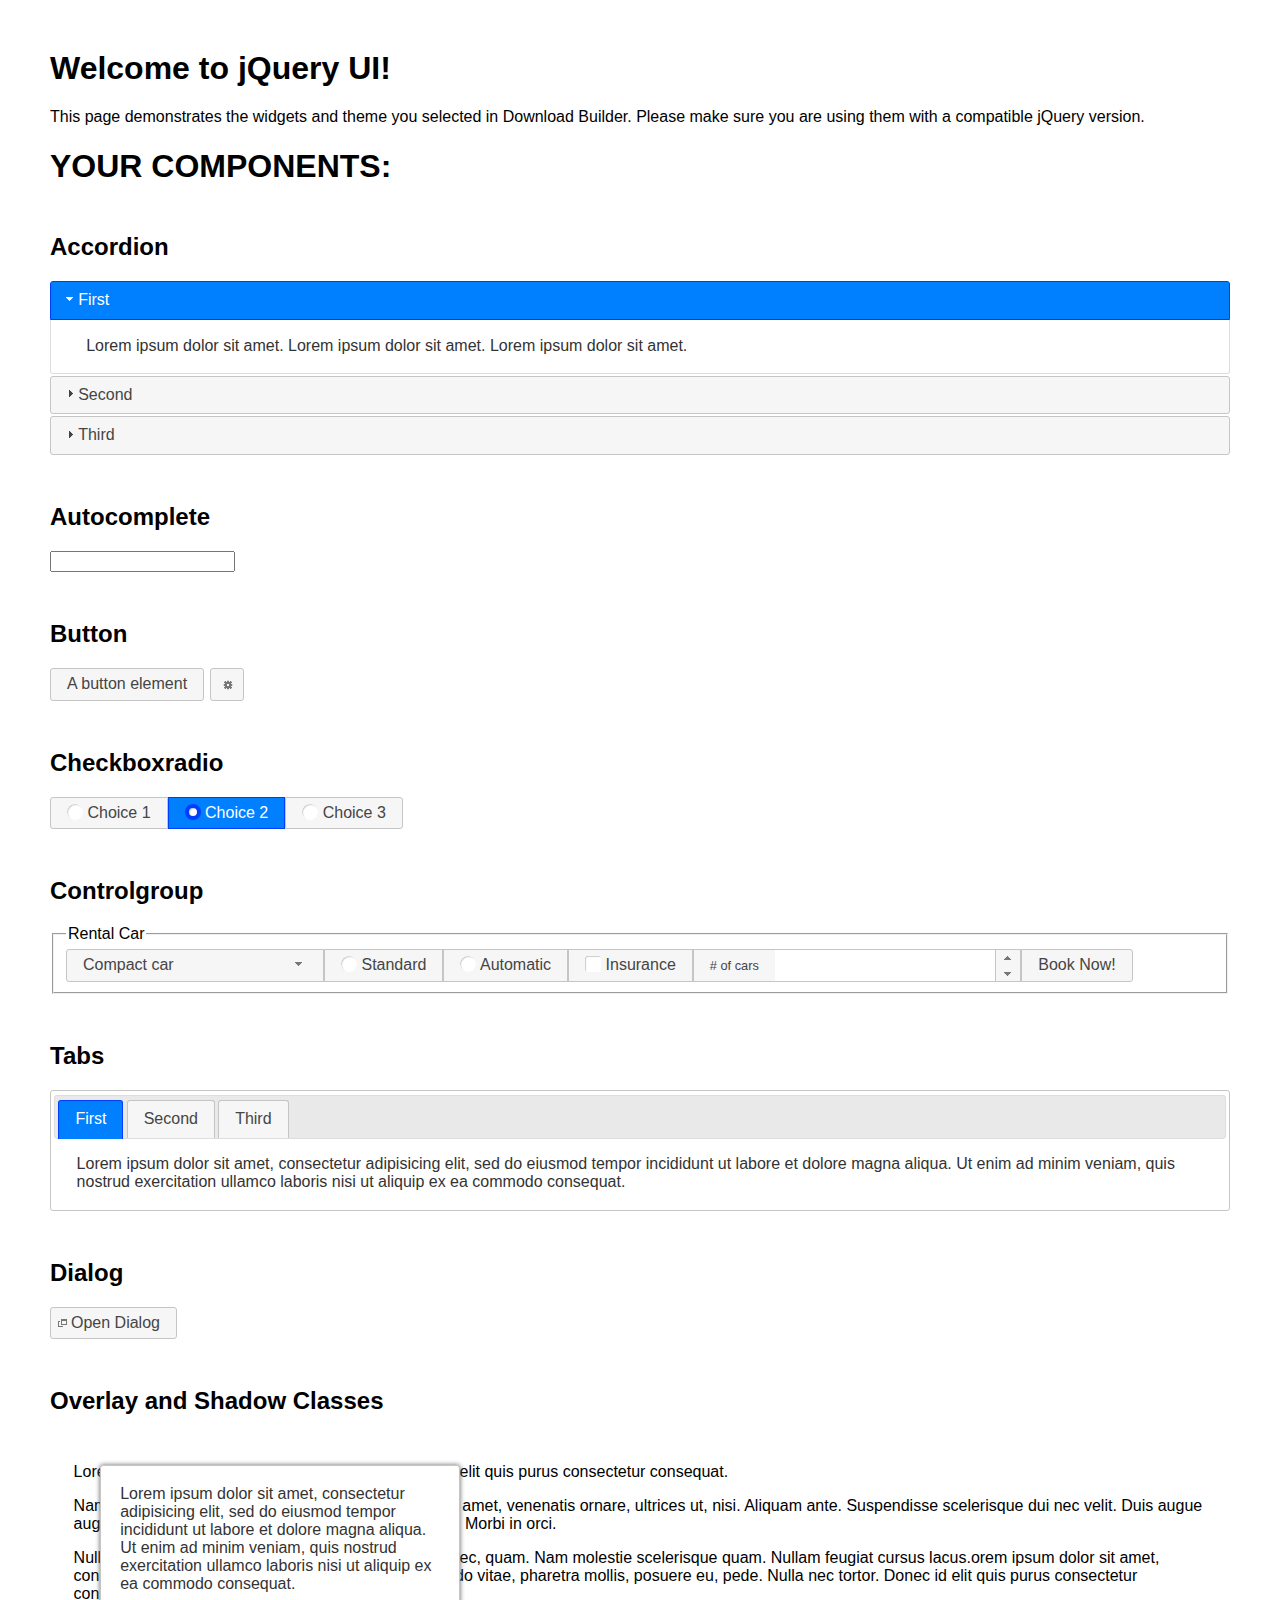
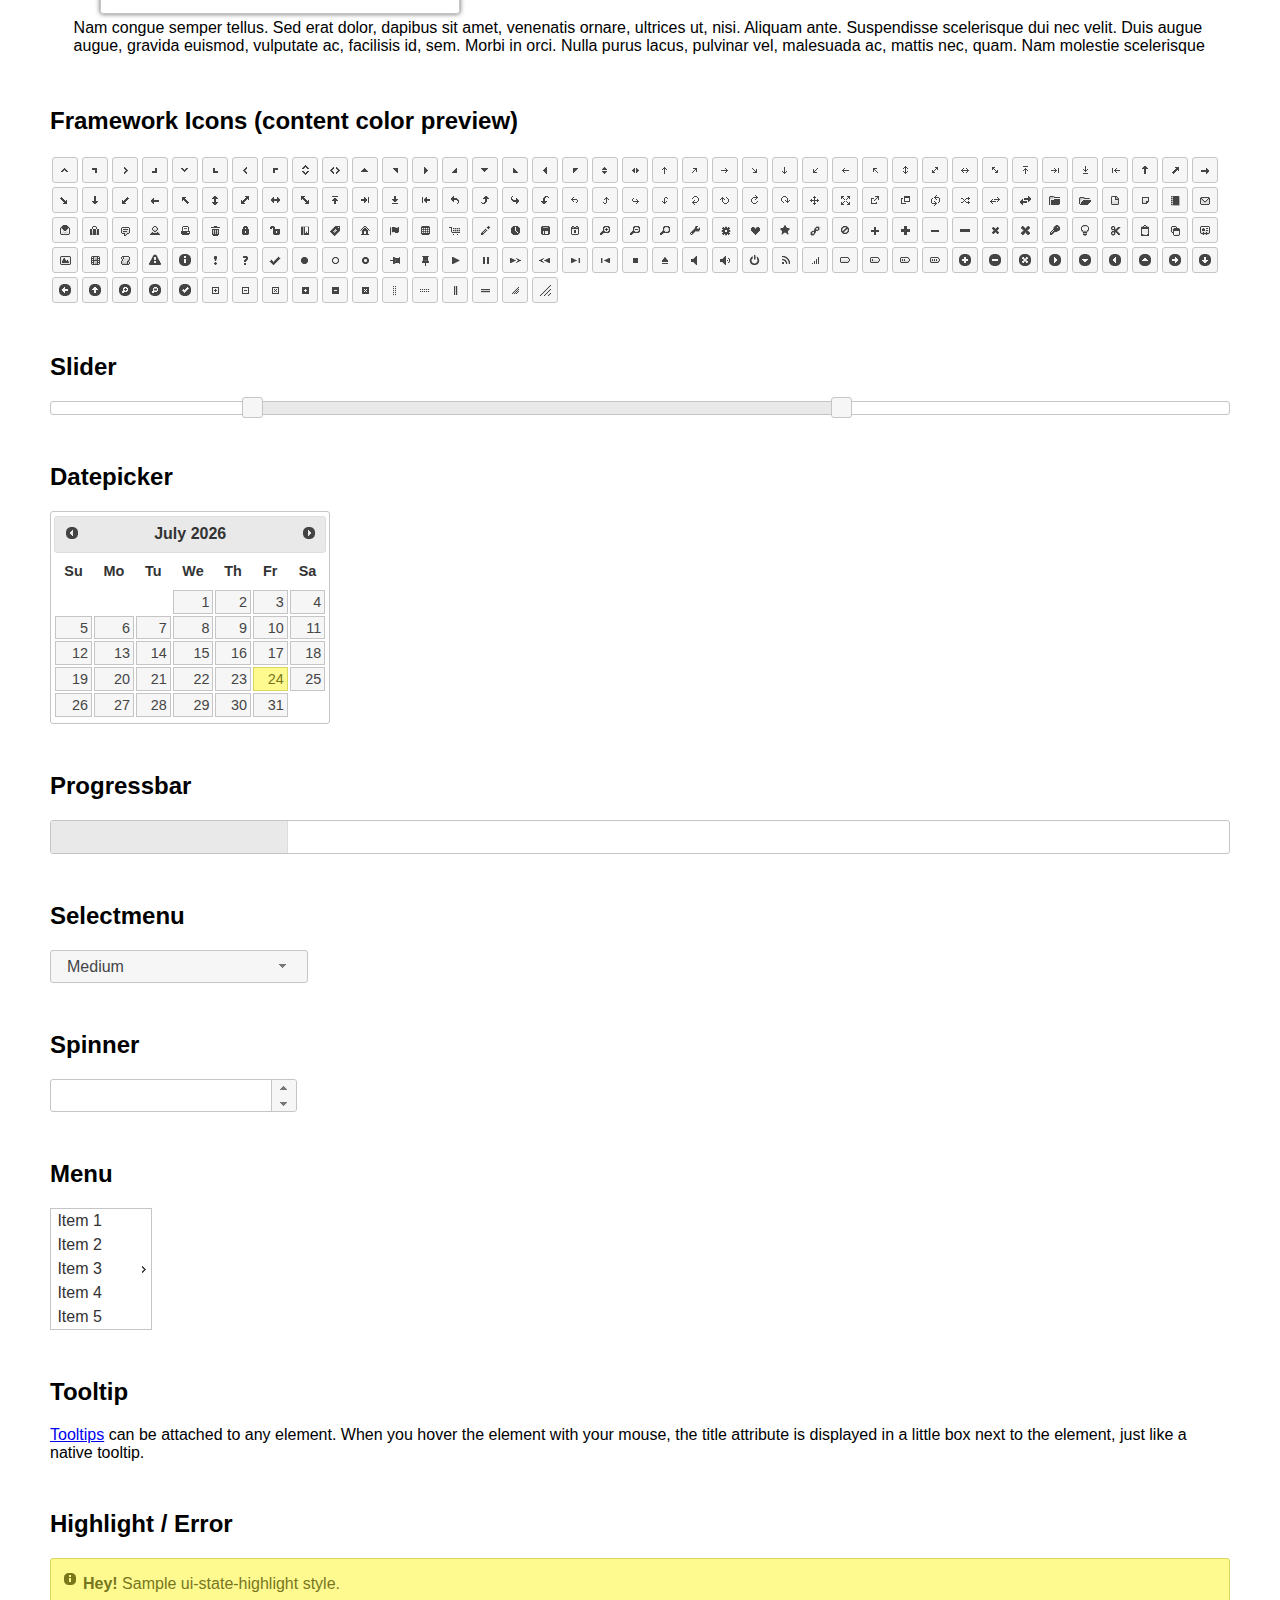
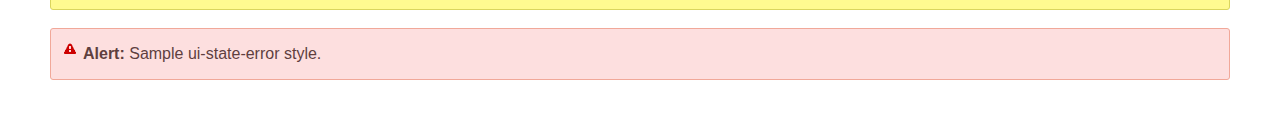
<file: ZB_MART/static/vendor/jqueryui/index.html>
<!doctype html>
<html lang="us">
<head>
	<meta charset="utf-8">
	<title>jQuery UI Example Page</title>
	<link href="jquery-ui.css" rel="stylesheet">
	<style>
	body{
		font-family: "Trebuchet MS", sans-serif;
		margin: 50px;
	}
	.demoHeaders {
		margin-top: 2em;
	}
	#dialog-link {
		padding: .4em 1em .4em 20px;
		text-decoration: none;
		position: relative;
	}
	#dialog-link span.ui-icon {
		margin: 0 5px 0 0;
		position: absolute;
		left: .2em;
		top: 50%;
		margin-top: -8px;
	}
	#icons {
		margin: 0;
		padding: 0;
	}
	#icons li {
		margin: 2px;
		position: relative;
		padding: 4px 0;
		cursor: pointer;
		float: left;
		list-style: none;
	}
	#icons span.ui-icon {
		float: left;
		margin: 0 4px;
	}
	.fakewindowcontain .ui-widget-overlay {
		position: absolute;
	}
	select {
		width: 200px;
	}
	</style>
</head>
<body>

<h1>Welcome to jQuery UI!</h1>

<div class="ui-widget">
	<p>This page demonstrates the widgets and theme you selected in Download Builder. Please make sure you are using them with a compatible jQuery version.</p>
</div>

<h1>YOUR COMPONENTS:</h1>


<!-- Accordion -->
<h2 class="demoHeaders">Accordion</h2>
<div id="accordion">
	<h3>First</h3>
	<div>Lorem ipsum dolor sit amet. Lorem ipsum dolor sit amet. Lorem ipsum dolor sit amet.</div>
	<h3>Second</h3>
	<div>Phasellus mattis tincidunt nibh.</div>
	<h3>Third</h3>
	<div>Nam dui erat, auctor a, dignissim quis.</div>
</div>



<!-- Autocomplete -->
<h2 class="demoHeaders">Autocomplete</h2>
<div>
	<input id="autocomplete" title="type &quot;a&quot;">
</div>



<!-- Button -->
<h2 class="demoHeaders">Button</h2>
<button id="button">A button element</button>
<button id="button-icon">An icon-only button</button>



<!-- Checkboxradio -->
<h2 class="demoHeaders">Checkboxradio</h2>
<form style="margin-top: 1em;">
	<div id="radioset">
		<input type="radio" id="radio1" name="radio"><label for="radio1">Choice 1</label>
		<input type="radio" id="radio2" name="radio" checked="checked"><label for="radio2">Choice 2</label>
		<input type="radio" id="radio3" name="radio"><label for="radio3">Choice 3</label>
	</div>
</form>



<!-- Controlgroup -->
<h2 class="demoHeaders">Controlgroup</h2>
<fieldset>
	<legend>Rental Car</legend>
	<div id="controlgroup">
		<select id="car-type">
			<option>Compact car</option>
			<option>Midsize car</option>
			<option>Full size car</option>
			<option>SUV</option>
			<option>Luxury</option>
			<option>Truck</option>
			<option>Van</option>
		</select>
		<label for="transmission-standard">Standard</label>
		<input type="radio" name="transmission" id="transmission-standard">
		<label for="transmission-automatic">Automatic</label>
		<input type="radio" name="transmission" id="transmission-automatic">
		<label for="insurance">Insurance</label>
		<input type="checkbox" name="insurance" id="insurance">
		<label for="horizontal-spinner" class="ui-controlgroup-label"># of cars</label>
		<input id="horizontal-spinner" class="ui-spinner-input">
		<button>Book Now!</button>
	</div>
</fieldset>



<!-- Tabs -->
<h2 class="demoHeaders">Tabs</h2>
<div id="tabs">
	<ul>
		<li><a href="#tabs-1">First</a></li>
		<li><a href="#tabs-2">Second</a></li>
		<li><a href="#tabs-3">Third</a></li>
	</ul>
	<div id="tabs-1">Lorem ipsum dolor sit amet, consectetur adipisicing elit, sed do eiusmod tempor incididunt ut labore et dolore magna aliqua. Ut enim ad minim veniam, quis nostrud exercitation ullamco laboris nisi ut aliquip ex ea commodo consequat.</div>
	<div id="tabs-2">Phasellus mattis tincidunt nibh. Cras orci urna, blandit id, pretium vel, aliquet ornare, felis. Maecenas scelerisque sem non nisl. Fusce sed lorem in enim dictum bibendum.</div>
	<div id="tabs-3">Nam dui erat, auctor a, dignissim quis, sollicitudin eu, felis. Pellentesque nisi urna, interdum eget, sagittis et, consequat vestibulum, lacus. Mauris porttitor ullamcorper augue.</div>
</div>



<h2 class="demoHeaders">Dialog</h2>
<p>
	<button id="dialog-link" class="ui-button ui-corner-all ui-widget">
		<span class="ui-icon ui-icon-newwin"></span>Open Dialog
	</button>
</p>

<h2 class="demoHeaders">Overlay and Shadow Classes</h2>
<div style="position: relative; width: 96%; height: 200px; padding:1% 2%; overflow:hidden;" class="fakewindowcontain">
	<p>Lorem ipsum dolor sit amet,  Nulla nec tortor. Donec id elit quis purus consectetur consequat. </p><p>Nam congue semper tellus. Sed erat dolor, dapibus sit amet, venenatis ornare, ultrices ut, nisi. Aliquam ante. Suspendisse scelerisque dui nec velit. Duis augue augue, gravida euismod, vulputate ac, facilisis id, sem. Morbi in orci. </p><p>Nulla purus lacus, pulvinar vel, malesuada ac, mattis nec, quam. Nam molestie scelerisque quam. Nullam feugiat cursus lacus.orem ipsum dolor sit amet, consectetur adipiscing elit. Donec libero risus, commodo vitae, pharetra mollis, posuere eu, pede. Nulla nec tortor. Donec id elit quis purus consectetur consequat. </p><p>Nam congue semper tellus. Sed erat dolor, dapibus sit amet, venenatis ornare, ultrices ut, nisi. Aliquam ante. Suspendisse scelerisque dui nec velit. Duis augue augue, gravida euismod, vulputate ac, facilisis id, sem. Morbi in orci. Nulla purus lacus, pulvinar vel, malesuada ac, mattis nec, quam. Nam molestie scelerisque quam. </p><p>Nullam feugiat cursus lacus.orem ipsum dolor sit amet, consectetur adipiscing elit. Donec libero risus, commodo vitae, pharetra mollis, posuere eu, pede. Nulla nec tortor. Donec id elit quis purus consectetur consequat. Nam congue semper tellus. Sed erat dolor, dapibus sit amet, venenatis ornare, ultrices ut, nisi. Aliquam ante. </p><p>Suspendisse scelerisque dui nec velit. Duis augue augue, gravida euismod, vulputate ac, facilisis id, sem. Morbi in orci. Nulla purus lacus, pulvinar vel, malesuada ac, mattis nec, quam. Nam molestie scelerisque quam. Nullam feugiat cursus lacus.orem ipsum dolor sit amet, consectetur adipiscing elit. Donec libero risus, commodo vitae, pharetra mollis, posuere eu, pede. Nulla nec tortor. Donec id elit quis purus consectetur consequat. Nam congue semper tellus. Sed erat dolor, dapibus sit amet, venenatis ornare, ultrices ut, nisi. </p>

	<!-- ui-dialog -->
	<div class="ui-widget-overlay ui-front"></div>
	<div style="position: absolute; width: 320px; left: 50px; top: 30px; padding: 1.2em" class="ui-widget ui-front ui-widget-content ui-corner-all ui-widget-shadow">
		Lorem ipsum dolor sit amet, consectetur adipisicing elit, sed do eiusmod tempor incididunt ut labore et dolore magna aliqua. Ut enim ad minim veniam, quis nostrud exercitation ullamco laboris nisi ut aliquip ex ea commodo consequat.
	</div>

</div>

<!-- ui-dialog -->
<div id="dialog" title="Dialog Title">
	<p>Lorem ipsum dolor sit amet, consectetur adipisicing elit, sed do eiusmod tempor incididunt ut labore et dolore magna aliqua. Ut enim ad minim veniam, quis nostrud exercitation ullamco laboris nisi ut aliquip ex ea commodo consequat.</p>
</div>



<h2 class="demoHeaders">Framework Icons (content color preview)</h2>
<ul id="icons" class="ui-widget ui-helper-clearfix">
	<li class="ui-state-default ui-corner-all" title=".ui-icon-caret-1-n"><span class="ui-icon ui-icon-caret-1-n"></span></li>
	<li class="ui-state-default ui-corner-all" title=".ui-icon-caret-1-ne"><span class="ui-icon ui-icon-caret-1-ne"></span></li>
	<li class="ui-state-default ui-corner-all" title=".ui-icon-caret-1-e"><span class="ui-icon ui-icon-caret-1-e"></span></li>
	<li class="ui-state-default ui-corner-all" title=".ui-icon-caret-1-se"><span class="ui-icon ui-icon-caret-1-se"></span></li>
	<li class="ui-state-default ui-corner-all" title=".ui-icon-caret-1-s"><span class="ui-icon ui-icon-caret-1-s"></span></li>
	<li class="ui-state-default ui-corner-all" title=".ui-icon-caret-1-sw"><span class="ui-icon ui-icon-caret-1-sw"></span></li>
	<li class="ui-state-default ui-corner-all" title=".ui-icon-caret-1-w"><span class="ui-icon ui-icon-caret-1-w"></span></li>
	<li class="ui-state-default ui-corner-all" title=".ui-icon-caret-1-nw"><span class="ui-icon ui-icon-caret-1-nw"></span></li>
	<li class="ui-state-default ui-corner-all" title=".ui-icon-caret-2-n-s"><span class="ui-icon ui-icon-caret-2-n-s"></span></li>
	<li class="ui-state-default ui-corner-all" title=".ui-icon-caret-2-e-w"><span class="ui-icon ui-icon-caret-2-e-w"></span></li>
	<li class="ui-state-default ui-corner-all" title=".ui-icon-triangle-1-n"><span class="ui-icon ui-icon-triangle-1-n"></span></li>
	<li class="ui-state-default ui-corner-all" title=".ui-icon-triangle-1-ne"><span class="ui-icon ui-icon-triangle-1-ne"></span></li>
	<li class="ui-state-default ui-corner-all" title=".ui-icon-triangle-1-e"><span class="ui-icon ui-icon-triangle-1-e"></span></li>
	<li class="ui-state-default ui-corner-all" title=".ui-icon-triangle-1-se"><span class="ui-icon ui-icon-triangle-1-se"></span></li>
	<li class="ui-state-default ui-corner-all" title=".ui-icon-triangle-1-s"><span class="ui-icon ui-icon-triangle-1-s"></span></li>
	<li class="ui-state-default ui-corner-all" title=".ui-icon-triangle-1-sw"><span class="ui-icon ui-icon-triangle-1-sw"></span></li>
	<li class="ui-state-default ui-corner-all" title=".ui-icon-triangle-1-w"><span class="ui-icon ui-icon-triangle-1-w"></span></li>
	<li class="ui-state-default ui-corner-all" title=".ui-icon-triangle-1-nw"><span class="ui-icon ui-icon-triangle-1-nw"></span></li>
	<li class="ui-state-default ui-corner-all" title=".ui-icon-triangle-2-n-s"><span class="ui-icon ui-icon-triangle-2-n-s"></span></li>
	<li class="ui-state-default ui-corner-all" title=".ui-icon-triangle-2-e-w"><span class="ui-icon ui-icon-triangle-2-e-w"></span></li>
	<li class="ui-state-default ui-corner-all" title=".ui-icon-arrow-1-n"><span class="ui-icon ui-icon-arrow-1-n"></span></li>
	<li class="ui-state-default ui-corner-all" title=".ui-icon-arrow-1-ne"><span class="ui-icon ui-icon-arrow-1-ne"></span></li>
	<li class="ui-state-default ui-corner-all" title=".ui-icon-arrow-1-e"><span class="ui-icon ui-icon-arrow-1-e"></span></li>
	<li class="ui-state-default ui-corner-all" title=".ui-icon-arrow-1-se"><span class="ui-icon ui-icon-arrow-1-se"></span></li>
	<li class="ui-state-default ui-corner-all" title=".ui-icon-arrow-1-s"><span class="ui-icon ui-icon-arrow-1-s"></span></li>
	<li class="ui-state-default ui-corner-all" title=".ui-icon-arrow-1-sw"><span class="ui-icon ui-icon-arrow-1-sw"></span></li>
	<li class="ui-state-default ui-corner-all" title=".ui-icon-arrow-1-w"><span class="ui-icon ui-icon-arrow-1-w"></span></li>
	<li class="ui-state-default ui-corner-all" title=".ui-icon-arrow-1-nw"><span class="ui-icon ui-icon-arrow-1-nw"></span></li>
	<li class="ui-state-default ui-corner-all" title=".ui-icon-arrow-2-n-s"><span class="ui-icon ui-icon-arrow-2-n-s"></span></li>
	<li class="ui-state-default ui-corner-all" title=".ui-icon-arrow-2-ne-sw"><span class="ui-icon ui-icon-arrow-2-ne-sw"></span></li>
	<li class="ui-state-default ui-corner-all" title=".ui-icon-arrow-2-e-w"><span class="ui-icon ui-icon-arrow-2-e-w"></span></li>
	<li class="ui-state-default ui-corner-all" title=".ui-icon-arrow-2-se-nw"><span class="ui-icon ui-icon-arrow-2-se-nw"></span></li>
	<li class="ui-state-default ui-corner-all" title=".ui-icon-arrowstop-1-n"><span class="ui-icon ui-icon-arrowstop-1-n"></span></li>
	<li class="ui-state-default ui-corner-all" title=".ui-icon-arrowstop-1-e"><span class="ui-icon ui-icon-arrowstop-1-e"></span></li>
	<li class="ui-state-default ui-corner-all" title=".ui-icon-arrowstop-1-s"><span class="ui-icon ui-icon-arrowstop-1-s"></span></li>
	<li class="ui-state-default ui-corner-all" title=".ui-icon-arrowstop-1-w"><span class="ui-icon ui-icon-arrowstop-1-w"></span></li>
	<li class="ui-state-default ui-corner-all" title=".ui-icon-arrowthick-1-n"><span class="ui-icon ui-icon-arrowthick-1-n"></span></li>
	<li class="ui-state-default ui-corner-all" title=".ui-icon-arrowthick-1-ne"><span class="ui-icon ui-icon-arrowthick-1-ne"></span></li>
	<li class="ui-state-default ui-corner-all" title=".ui-icon-arrowthick-1-e"><span class="ui-icon ui-icon-arrowthick-1-e"></span></li>
	<li class="ui-state-default ui-corner-all" title=".ui-icon-arrowthick-1-se"><span class="ui-icon ui-icon-arrowthick-1-se"></span></li>
	<li class="ui-state-default ui-corner-all" title=".ui-icon-arrowthick-1-s"><span class="ui-icon ui-icon-arrowthick-1-s"></span></li>
	<li class="ui-state-default ui-corner-all" title=".ui-icon-arrowthick-1-sw"><span class="ui-icon ui-icon-arrowthick-1-sw"></span></li>
	<li class="ui-state-default ui-corner-all" title=".ui-icon-arrowthick-1-w"><span class="ui-icon ui-icon-arrowthick-1-w"></span></li>
	<li class="ui-state-default ui-corner-all" title=".ui-icon-arrowthick-1-nw"><span class="ui-icon ui-icon-arrowthick-1-nw"></span></li>
	<li class="ui-state-default ui-corner-all" title=".ui-icon-arrowthick-2-n-s"><span class="ui-icon ui-icon-arrowthick-2-n-s"></span></li>
	<li class="ui-state-default ui-corner-all" title=".ui-icon-arrowthick-2-ne-sw"><span class="ui-icon ui-icon-arrowthick-2-ne-sw"></span></li>
	<li class="ui-state-default ui-corner-all" title=".ui-icon-arrowthick-2-e-w"><span class="ui-icon ui-icon-arrowthick-2-e-w"></span></li>
	<li class="ui-state-default ui-corner-all" title=".ui-icon-arrowthick-2-se-nw"><span class="ui-icon ui-icon-arrowthick-2-se-nw"></span></li>
	<li class="ui-state-default ui-corner-all" title=".ui-icon-arrowthickstop-1-n"><span class="ui-icon ui-icon-arrowthickstop-1-n"></span></li>
	<li class="ui-state-default ui-corner-all" title=".ui-icon-arrowthickstop-1-e"><span class="ui-icon ui-icon-arrowthickstop-1-e"></span></li>
	<li class="ui-state-default ui-corner-all" title=".ui-icon-arrowthickstop-1-s"><span class="ui-icon ui-icon-arrowthickstop-1-s"></span></li>
	<li class="ui-state-default ui-corner-all" title=".ui-icon-arrowthickstop-1-w"><span class="ui-icon ui-icon-arrowthickstop-1-w"></span></li>
	<li class="ui-state-default ui-corner-all" title=".ui-icon-arrowreturnthick-1-w"><span class="ui-icon ui-icon-arrowreturnthick-1-w"></span></li>
	<li class="ui-state-default ui-corner-all" title=".ui-icon-arrowreturnthick-1-n"><span class="ui-icon ui-icon-arrowreturnthick-1-n"></span></li>
	<li class="ui-state-default ui-corner-all" title=".ui-icon-arrowreturnthick-1-e"><span class="ui-icon ui-icon-arrowreturnthick-1-e"></span></li>
	<li class="ui-state-default ui-corner-all" title=".ui-icon-arrowreturnthick-1-s"><span class="ui-icon ui-icon-arrowreturnthick-1-s"></span></li>
	<li class="ui-state-default ui-corner-all" title=".ui-icon-arrowreturn-1-w"><span class="ui-icon ui-icon-arrowreturn-1-w"></span></li>
	<li class="ui-state-default ui-corner-all" title=".ui-icon-arrowreturn-1-n"><span class="ui-icon ui-icon-arrowreturn-1-n"></span></li>
	<li class="ui-state-default ui-corner-all" title=".ui-icon-arrowreturn-1-e"><span class="ui-icon ui-icon-arrowreturn-1-e"></span></li>
	<li class="ui-state-default ui-corner-all" title=".ui-icon-arrowreturn-1-s"><span class="ui-icon ui-icon-arrowreturn-1-s"></span></li>
	<li class="ui-state-default ui-corner-all" title=".ui-icon-arrowrefresh-1-w"><span class="ui-icon ui-icon-arrowrefresh-1-w"></span></li>
	<li class="ui-state-default ui-corner-all" title=".ui-icon-arrowrefresh-1-n"><span class="ui-icon ui-icon-arrowrefresh-1-n"></span></li>
	<li class="ui-state-default ui-corner-all" title=".ui-icon-arrowrefresh-1-e"><span class="ui-icon ui-icon-arrowrefresh-1-e"></span></li>
	<li class="ui-state-default ui-corner-all" title=".ui-icon-arrowrefresh-1-s"><span class="ui-icon ui-icon-arrowrefresh-1-s"></span></li>
	<li class="ui-state-default ui-corner-all" title=".ui-icon-arrow-4"><span class="ui-icon ui-icon-arrow-4"></span></li>
	<li class="ui-state-default ui-corner-all" title=".ui-icon-arrow-4-diag"><span class="ui-icon ui-icon-arrow-4-diag"></span></li>
	<li class="ui-state-default ui-corner-all" title=".ui-icon-extlink"><span class="ui-icon ui-icon-extlink"></span></li>
	<li class="ui-state-default ui-corner-all" title=".ui-icon-newwin"><span class="ui-icon ui-icon-newwin"></span></li>
	<li class="ui-state-default ui-corner-all" title=".ui-icon-refresh"><span class="ui-icon ui-icon-refresh"></span></li>
	<li class="ui-state-default ui-corner-all" title=".ui-icon-shuffle"><span class="ui-icon ui-icon-shuffle"></span></li>
	<li class="ui-state-default ui-corner-all" title=".ui-icon-transfer-e-w"><span class="ui-icon ui-icon-transfer-e-w"></span></li>
	<li class="ui-state-default ui-corner-all" title=".ui-icon-transferthick-e-w"><span class="ui-icon ui-icon-transferthick-e-w"></span></li>
	<li class="ui-state-default ui-corner-all" title=".ui-icon-folder-collapsed"><span class="ui-icon ui-icon-folder-collapsed"></span></li>
	<li class="ui-state-default ui-corner-all" title=".ui-icon-folder-open"><span class="ui-icon ui-icon-folder-open"></span></li>
	<li class="ui-state-default ui-corner-all" title=".ui-icon-document"><span class="ui-icon ui-icon-document"></span></li>
	<li class="ui-state-default ui-corner-all" title=".ui-icon-document-b"><span class="ui-icon ui-icon-document-b"></span></li>
	<li class="ui-state-default ui-corner-all" title=".ui-icon-note"><span class="ui-icon ui-icon-note"></span></li>
	<li class="ui-state-default ui-corner-all" title=".ui-icon-mail-closed"><span class="ui-icon ui-icon-mail-closed"></span></li>
	<li class="ui-state-default ui-corner-all" title=".ui-icon-mail-open"><span class="ui-icon ui-icon-mail-open"></span></li>
	<li class="ui-state-default ui-corner-all" title=".ui-icon-suitcase"><span class="ui-icon ui-icon-suitcase"></span></li>
	<li class="ui-state-default ui-corner-all" title=".ui-icon-comment"><span class="ui-icon ui-icon-comment"></span></li>
	<li class="ui-state-default ui-corner-all" title=".ui-icon-person"><span class="ui-icon ui-icon-person"></span></li>
	<li class="ui-state-default ui-corner-all" title=".ui-icon-print"><span class="ui-icon ui-icon-print"></span></li>
	<li class="ui-state-default ui-corner-all" title=".ui-icon-trash"><span class="ui-icon ui-icon-trash"></span></li>
	<li class="ui-state-default ui-corner-all" title=".ui-icon-locked"><span class="ui-icon ui-icon-locked"></span></li>
	<li class="ui-state-default ui-corner-all" title=".ui-icon-unlocked"><span class="ui-icon ui-icon-unlocked"></span></li>
	<li class="ui-state-default ui-corner-all" title=".ui-icon-bookmark"><span class="ui-icon ui-icon-bookmark"></span></li>
	<li class="ui-state-default ui-corner-all" title=".ui-icon-tag"><span class="ui-icon ui-icon-tag"></span></li>
	<li class="ui-state-default ui-corner-all" title=".ui-icon-home"><span class="ui-icon ui-icon-home"></span></li>
	<li class="ui-state-default ui-corner-all" title=".ui-icon-flag"><span class="ui-icon ui-icon-flag"></span></li>
	<li class="ui-state-default ui-corner-all" title=".ui-icon-calculator"><span class="ui-icon ui-icon-calculator"></span></li>
	<li class="ui-state-default ui-corner-all" title=".ui-icon-cart"><span class="ui-icon ui-icon-cart"></span></li>
	<li class="ui-state-default ui-corner-all" title=".ui-icon-pencil"><span class="ui-icon ui-icon-pencil"></span></li>
	<li class="ui-state-default ui-corner-all" title=".ui-icon-clock"><span class="ui-icon ui-icon-clock"></span></li>
	<li class="ui-state-default ui-corner-all" title=".ui-icon-disk"><span class="ui-icon ui-icon-disk"></span></li>
	<li class="ui-state-default ui-corner-all" title=".ui-icon-calendar"><span class="ui-icon ui-icon-calendar"></span></li>
	<li class="ui-state-default ui-corner-all" title=".ui-icon-zoomin"><span class="ui-icon ui-icon-zoomin"></span></li>
	<li class="ui-state-default ui-corner-all" title=".ui-icon-zoomout"><span class="ui-icon ui-icon-zoomout"></span></li>
	<li class="ui-state-default ui-corner-all" title=".ui-icon-search"><span class="ui-icon ui-icon-search"></span></li>
	<li class="ui-state-default ui-corner-all" title=".ui-icon-wrench"><span class="ui-icon ui-icon-wrench"></span></li>
	<li class="ui-state-default ui-corner-all" title=".ui-icon-gear"><span class="ui-icon ui-icon-gear"></span></li>
	<li class="ui-state-default ui-corner-all" title=".ui-icon-heart"><span class="ui-icon ui-icon-heart"></span></li>
	<li class="ui-state-default ui-corner-all" title=".ui-icon-star"><span class="ui-icon ui-icon-star"></span></li>
	<li class="ui-state-default ui-corner-all" title=".ui-icon-link"><span class="ui-icon ui-icon-link"></span></li>
	<li class="ui-state-default ui-corner-all" title=".ui-icon-cancel"><span class="ui-icon ui-icon-cancel"></span></li>
	<li class="ui-state-default ui-corner-all" title=".ui-icon-plus"><span class="ui-icon ui-icon-plus"></span></li>
	<li class="ui-state-default ui-corner-all" title=".ui-icon-plusthick"><span class="ui-icon ui-icon-plusthick"></span></li>
	<li class="ui-state-default ui-corner-all" title=".ui-icon-minus"><span class="ui-icon ui-icon-minus"></span></li>
	<li class="ui-state-default ui-corner-all" title=".ui-icon-minusthick"><span class="ui-icon ui-icon-minusthick"></span></li>
	<li class="ui-state-default ui-corner-all" title=".ui-icon-close"><span class="ui-icon ui-icon-close"></span></li>
	<li class="ui-state-default ui-corner-all" title=".ui-icon-closethick"><span class="ui-icon ui-icon-closethick"></span></li>
	<li class="ui-state-default ui-corner-all" title=".ui-icon-key"><span class="ui-icon ui-icon-key"></span></li>
	<li class="ui-state-default ui-corner-all" title=".ui-icon-lightbulb"><span class="ui-icon ui-icon-lightbulb"></span></li>
	<li class="ui-state-default ui-corner-all" title=".ui-icon-scissors"><span class="ui-icon ui-icon-scissors"></span></li>
	<li class="ui-state-default ui-corner-all" title=".ui-icon-clipboard"><span class="ui-icon ui-icon-clipboard"></span></li>
	<li class="ui-state-default ui-corner-all" title=".ui-icon-copy"><span class="ui-icon ui-icon-copy"></span></li>
	<li class="ui-state-default ui-corner-all" title=".ui-icon-contact"><span class="ui-icon ui-icon-contact"></span></li>
	<li class="ui-state-default ui-corner-all" title=".ui-icon-image"><span class="ui-icon ui-icon-image"></span></li>
	<li class="ui-state-default ui-corner-all" title=".ui-icon-video"><span class="ui-icon ui-icon-video"></span></li>
	<li class="ui-state-default ui-corner-all" title=".ui-icon-script"><span class="ui-icon ui-icon-script"></span></li>
	<li class="ui-state-default ui-corner-all" title=".ui-icon-alert"><span class="ui-icon ui-icon-alert"></span></li>
	<li class="ui-state-default ui-corner-all" title=".ui-icon-info"><span class="ui-icon ui-icon-info"></span></li>
	<li class="ui-state-default ui-corner-all" title=".ui-icon-notice"><span class="ui-icon ui-icon-notice"></span></li>
	<li class="ui-state-default ui-corner-all" title=".ui-icon-help"><span class="ui-icon ui-icon-help"></span></li>
	<li class="ui-state-default ui-corner-all" title=".ui-icon-check"><span class="ui-icon ui-icon-check"></span></li>
	<li class="ui-state-default ui-corner-all" title=".ui-icon-bullet"><span class="ui-icon ui-icon-bullet"></span></li>
	<li class="ui-state-default ui-corner-all" title=".ui-icon-radio-off"><span class="ui-icon ui-icon-radio-off"></span></li>
	<li class="ui-state-default ui-corner-all" title=".ui-icon-radio-on"><span class="ui-icon ui-icon-radio-on"></span></li>
	<li class="ui-state-default ui-corner-all" title=".ui-icon-pin-w"><span class="ui-icon ui-icon-pin-w"></span></li>
	<li class="ui-state-default ui-corner-all" title=".ui-icon-pin-s"><span class="ui-icon ui-icon-pin-s"></span></li>
	<li class="ui-state-default ui-corner-all" title=".ui-icon-play"><span class="ui-icon ui-icon-play"></span></li>
	<li class="ui-state-default ui-corner-all" title=".ui-icon-pause"><span class="ui-icon ui-icon-pause"></span></li>
	<li class="ui-state-default ui-corner-all" title=".ui-icon-seek-next"><span class="ui-icon ui-icon-seek-next"></span></li>
	<li class="ui-state-default ui-corner-all" title=".ui-icon-seek-prev"><span class="ui-icon ui-icon-seek-prev"></span></li>
	<li class="ui-state-default ui-corner-all" title=".ui-icon-seek-end"><span class="ui-icon ui-icon-seek-end"></span></li>
	<li class="ui-state-default ui-corner-all" title=".ui-icon-seek-first"><span class="ui-icon ui-icon-seek-first"></span></li>
	<li class="ui-state-default ui-corner-all" title=".ui-icon-stop"><span class="ui-icon ui-icon-stop"></span></li>
	<li class="ui-state-default ui-corner-all" title=".ui-icon-eject"><span class="ui-icon ui-icon-eject"></span></li>
	<li class="ui-state-default ui-corner-all" title=".ui-icon-volume-off"><span class="ui-icon ui-icon-volume-off"></span></li>
	<li class="ui-state-default ui-corner-all" title=".ui-icon-volume-on"><span class="ui-icon ui-icon-volume-on"></span></li>
	<li class="ui-state-default ui-corner-all" title=".ui-icon-power"><span class="ui-icon ui-icon-power"></span></li>
	<li class="ui-state-default ui-corner-all" title=".ui-icon-signal-diag"><span class="ui-icon ui-icon-signal-diag"></span></li>
	<li class="ui-state-default ui-corner-all" title=".ui-icon-signal"><span class="ui-icon ui-icon-signal"></span></li>
	<li class="ui-state-default ui-corner-all" title=".ui-icon-battery-0"><span class="ui-icon ui-icon-battery-0"></span></li>
	<li class="ui-state-default ui-corner-all" title=".ui-icon-battery-1"><span class="ui-icon ui-icon-battery-1"></span></li>
	<li class="ui-state-default ui-corner-all" title=".ui-icon-battery-2"><span class="ui-icon ui-icon-battery-2"></span></li>
	<li class="ui-state-default ui-corner-all" title=".ui-icon-battery-3"><span class="ui-icon ui-icon-battery-3"></span></li>
	<li class="ui-state-default ui-corner-all" title=".ui-icon-circle-plus"><span class="ui-icon ui-icon-circle-plus"></span></li>
	<li class="ui-state-default ui-corner-all" title=".ui-icon-circle-minus"><span class="ui-icon ui-icon-circle-minus"></span></li>
	<li class="ui-state-default ui-corner-all" title=".ui-icon-circle-close"><span class="ui-icon ui-icon-circle-close"></span></li>
	<li class="ui-state-default ui-corner-all" title=".ui-icon-circle-triangle-e"><span class="ui-icon ui-icon-circle-triangle-e"></span></li>
	<li class="ui-state-default ui-corner-all" title=".ui-icon-circle-triangle-s"><span class="ui-icon ui-icon-circle-triangle-s"></span></li>
	<li class="ui-state-default ui-corner-all" title=".ui-icon-circle-triangle-w"><span class="ui-icon ui-icon-circle-triangle-w"></span></li>
	<li class="ui-state-default ui-corner-all" title=".ui-icon-circle-triangle-n"><span class="ui-icon ui-icon-circle-triangle-n"></span></li>
	<li class="ui-state-default ui-corner-all" title=".ui-icon-circle-arrow-e"><span class="ui-icon ui-icon-circle-arrow-e"></span></li>
	<li class="ui-state-default ui-corner-all" title=".ui-icon-circle-arrow-s"><span class="ui-icon ui-icon-circle-arrow-s"></span></li>
	<li class="ui-state-default ui-corner-all" title=".ui-icon-circle-arrow-w"><span class="ui-icon ui-icon-circle-arrow-w"></span></li>
	<li class="ui-state-default ui-corner-all" title=".ui-icon-circle-arrow-n"><span class="ui-icon ui-icon-circle-arrow-n"></span></li>
	<li class="ui-state-default ui-corner-all" title=".ui-icon-circle-zoomin"><span class="ui-icon ui-icon-circle-zoomin"></span></li>
	<li class="ui-state-default ui-corner-all" title=".ui-icon-circle-zoomout"><span class="ui-icon ui-icon-circle-zoomout"></span></li>
	<li class="ui-state-default ui-corner-all" title=".ui-icon-circle-check"><span class="ui-icon ui-icon-circle-check"></span></li>
	<li class="ui-state-default ui-corner-all" title=".ui-icon-circlesmall-plus"><span class="ui-icon ui-icon-circlesmall-plus"></span></li>
	<li class="ui-state-default ui-corner-all" title=".ui-icon-circlesmall-minus"><span class="ui-icon ui-icon-circlesmall-minus"></span></li>
	<li class="ui-state-default ui-corner-all" title=".ui-icon-circlesmall-close"><span class="ui-icon ui-icon-circlesmall-close"></span></li>
	<li class="ui-state-default ui-corner-all" title=".ui-icon-squaresmall-plus"><span class="ui-icon ui-icon-squaresmall-plus"></span></li>
	<li class="ui-state-default ui-corner-all" title=".ui-icon-squaresmall-minus"><span class="ui-icon ui-icon-squaresmall-minus"></span></li>
	<li class="ui-state-default ui-corner-all" title=".ui-icon-squaresmall-close"><span class="ui-icon ui-icon-squaresmall-close"></span></li>
	<li class="ui-state-default ui-corner-all" title=".ui-icon-grip-dotted-vertical"><span class="ui-icon ui-icon-grip-dotted-vertical"></span></li>
	<li class="ui-state-default ui-corner-all" title=".ui-icon-grip-dotted-horizontal"><span class="ui-icon ui-icon-grip-dotted-horizontal"></span></li>
	<li class="ui-state-default ui-corner-all" title=".ui-icon-grip-solid-vertical"><span class="ui-icon ui-icon-grip-solid-vertical"></span></li>
	<li class="ui-state-default ui-corner-all" title=".ui-icon-grip-solid-horizontal"><span class="ui-icon ui-icon-grip-solid-horizontal"></span></li>
	<li class="ui-state-default ui-corner-all" title=".ui-icon-gripsmall-diagonal-se"><span class="ui-icon ui-icon-gripsmall-diagonal-se"></span></li>
	<li class="ui-state-default ui-corner-all" title=".ui-icon-grip-diagonal-se"><span class="ui-icon ui-icon-grip-diagonal-se"></span></li>
</ul>


<!-- Slider -->
<h2 class="demoHeaders">Slider</h2>
<div id="slider"></div>



<!-- Datepicker -->
<h2 class="demoHeaders">Datepicker</h2>
<div id="datepicker"></div>



<!-- Progressbar -->
<h2 class="demoHeaders">Progressbar</h2>
<div id="progressbar"></div>



<!-- Progressbar -->
<h2 class="demoHeaders">Selectmenu</h2>
<select id="selectmenu">
	<option>Slower</option>
	<option>Slow</option>
	<option selected="selected">Medium</option>
	<option>Fast</option>
	<option>Faster</option>
</select>



<!-- Spinner -->
<h2 class="demoHeaders">Spinner</h2>
<input id="spinner">



<!-- Menu -->
<h2 class="demoHeaders">Menu</h2>
<ul style="width:100px;" id="menu">
	<li><div>Item 1</div></li>
	<li><div>Item 2</div></li>
	<li><div>Item 3</div>
		<ul>
			<li><div>Item 3-1</div></li>
			<li><div>Item 3-2</div></li>
			<li><div>Item 3-3</div></li>
			<li><div>Item 3-4</div></li>
			<li><div>Item 3-5</div></li>
		</ul>
	</li>
	<li><div>Item 4</div></li>
	<li><div>Item 5</div></li>
</ul>



<!-- Tooltip -->
<h2 class="demoHeaders">Tooltip</h2>
<p id="tooltip">
	<a href="#" title="That&apos;s what this widget is">Tooltips</a> can be attached to any element. When you hover
the element with your mouse, the title attribute is displayed in a little box next to the element, just like a native tooltip.
</p>


<!-- Highlight / Error -->
<h2 class="demoHeaders">Highlight / Error</h2>
<div class="ui-widget">
	<div class="ui-state-highlight ui-corner-all" style="margin-top: 20px; padding: 0 .7em;">
		<p><span class="ui-icon ui-icon-info" style="float: left; margin-right: .3em;"></span>
		<strong>Hey!</strong> Sample ui-state-highlight style.</p>
	</div>
</div>
<br>
<div class="ui-widget">
	<div class="ui-state-error ui-corner-all" style="padding: 0 .7em;">
		<p><span class="ui-icon ui-icon-alert" style="float: left; margin-right: .3em;"></span>
		<strong>Alert:</strong> Sample ui-state-error style.</p>
	</div>
</div>

<script src="external/jquery/jquery.js"></script>
<script src="jquery-ui.js"></script>
<script>

$( "#accordion" ).accordion();



var availableTags = [
	"ActionScript",
	"AppleScript",
	"Asp",
	"BASIC",
	"C",
	"C++",
	"Clojure",
	"COBOL",
	"ColdFusion",
	"Erlang",
	"Fortran",
	"Groovy",
	"Haskell",
	"Java",
	"JavaScript",
	"Lisp",
	"Perl",
	"PHP",
	"Python",
	"Ruby",
	"Scala",
	"Scheme"
];
$( "#autocomplete" ).autocomplete({
	source: availableTags
});



$( "#button" ).button();
$( "#button-icon" ).button({
	icon: "ui-icon-gear",
	showLabel: false
});



$( "#radioset" ).buttonset();



$( "#controlgroup" ).controlgroup();



$( "#tabs" ).tabs();



$( "#dialog" ).dialog({
	autoOpen: false,
	width: 400,
	buttons: [
		{
			text: "Ok",
			click: function() {
				$( this ).dialog( "close" );
			}
		},
		{
			text: "Cancel",
			click: function() {
				$( this ).dialog( "close" );
			}
		}
	]
});

// Link to open the dialog
$( "#dialog-link" ).click(function( event ) {
	$( "#dialog" ).dialog( "open" );
	event.preventDefault();
});



$( "#datepicker" ).datepicker({
	inline: true
});



$( "#slider" ).slider({
	range: true,
	values: [ 17, 67 ]
});



$( "#progressbar" ).progressbar({
	value: 20
});



$( "#spinner" ).spinner();



$( "#menu" ).menu();



$( "#tooltip" ).tooltip();



$( "#selectmenu" ).selectmenu();


// Hover states on the static widgets
$( "#dialog-link, #icons li" ).hover(
	function() {
		$( this ).addClass( "ui-state-hover" );
	},
	function() {
		$( this ).removeClass( "ui-state-hover" );
	}
);
</script>
</body>
</html>
</file>
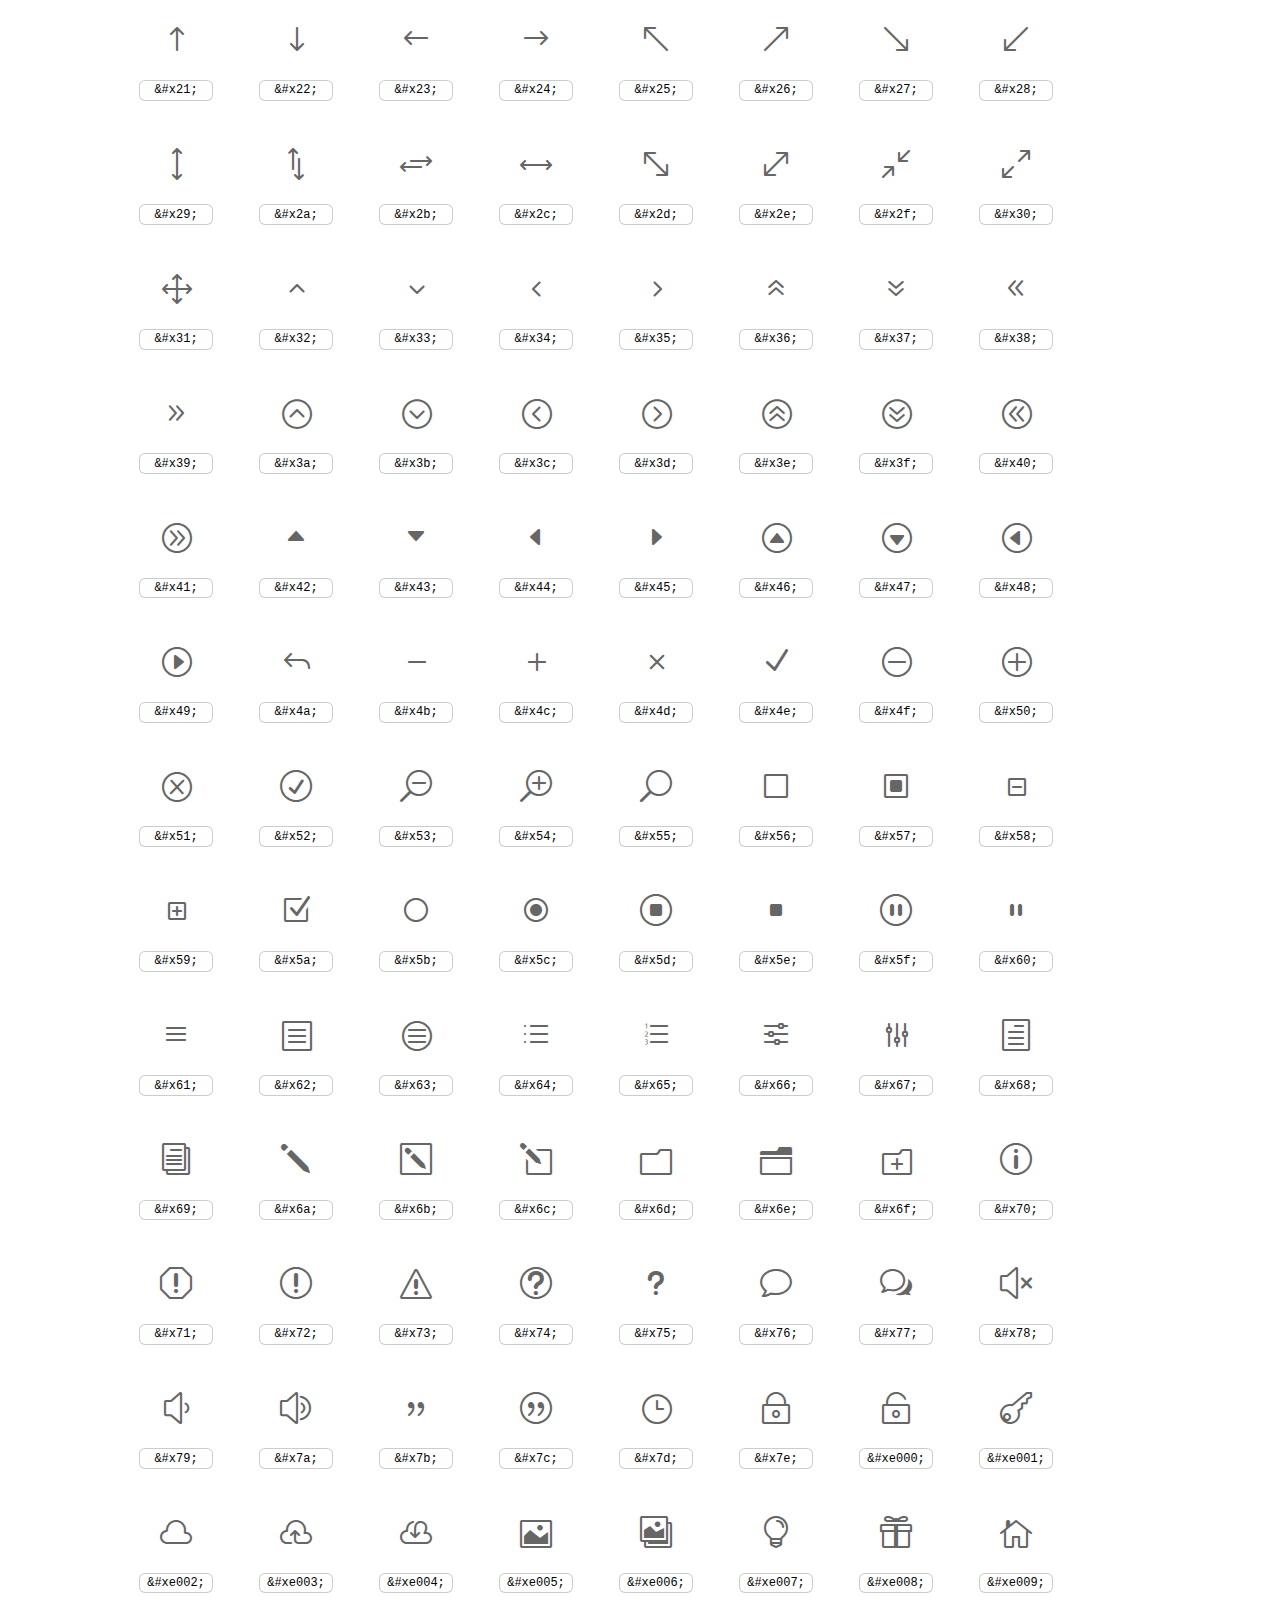
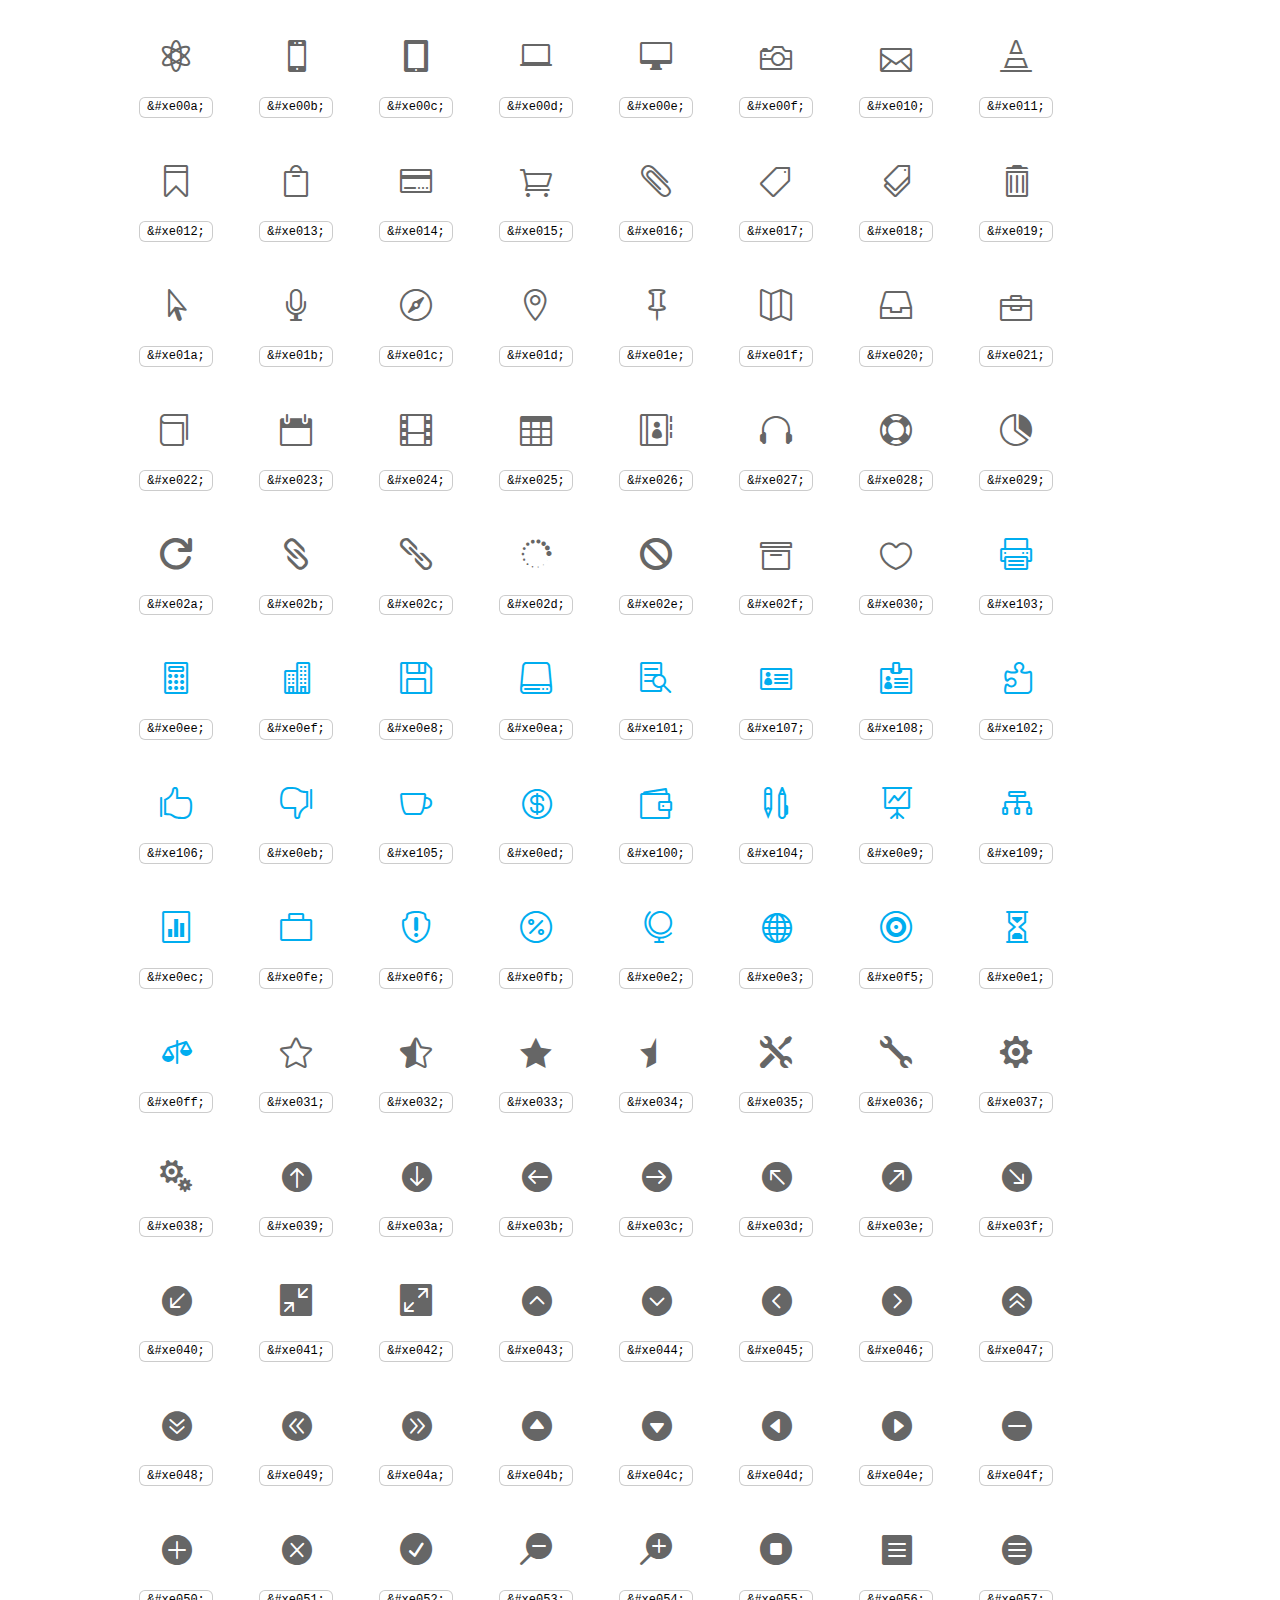
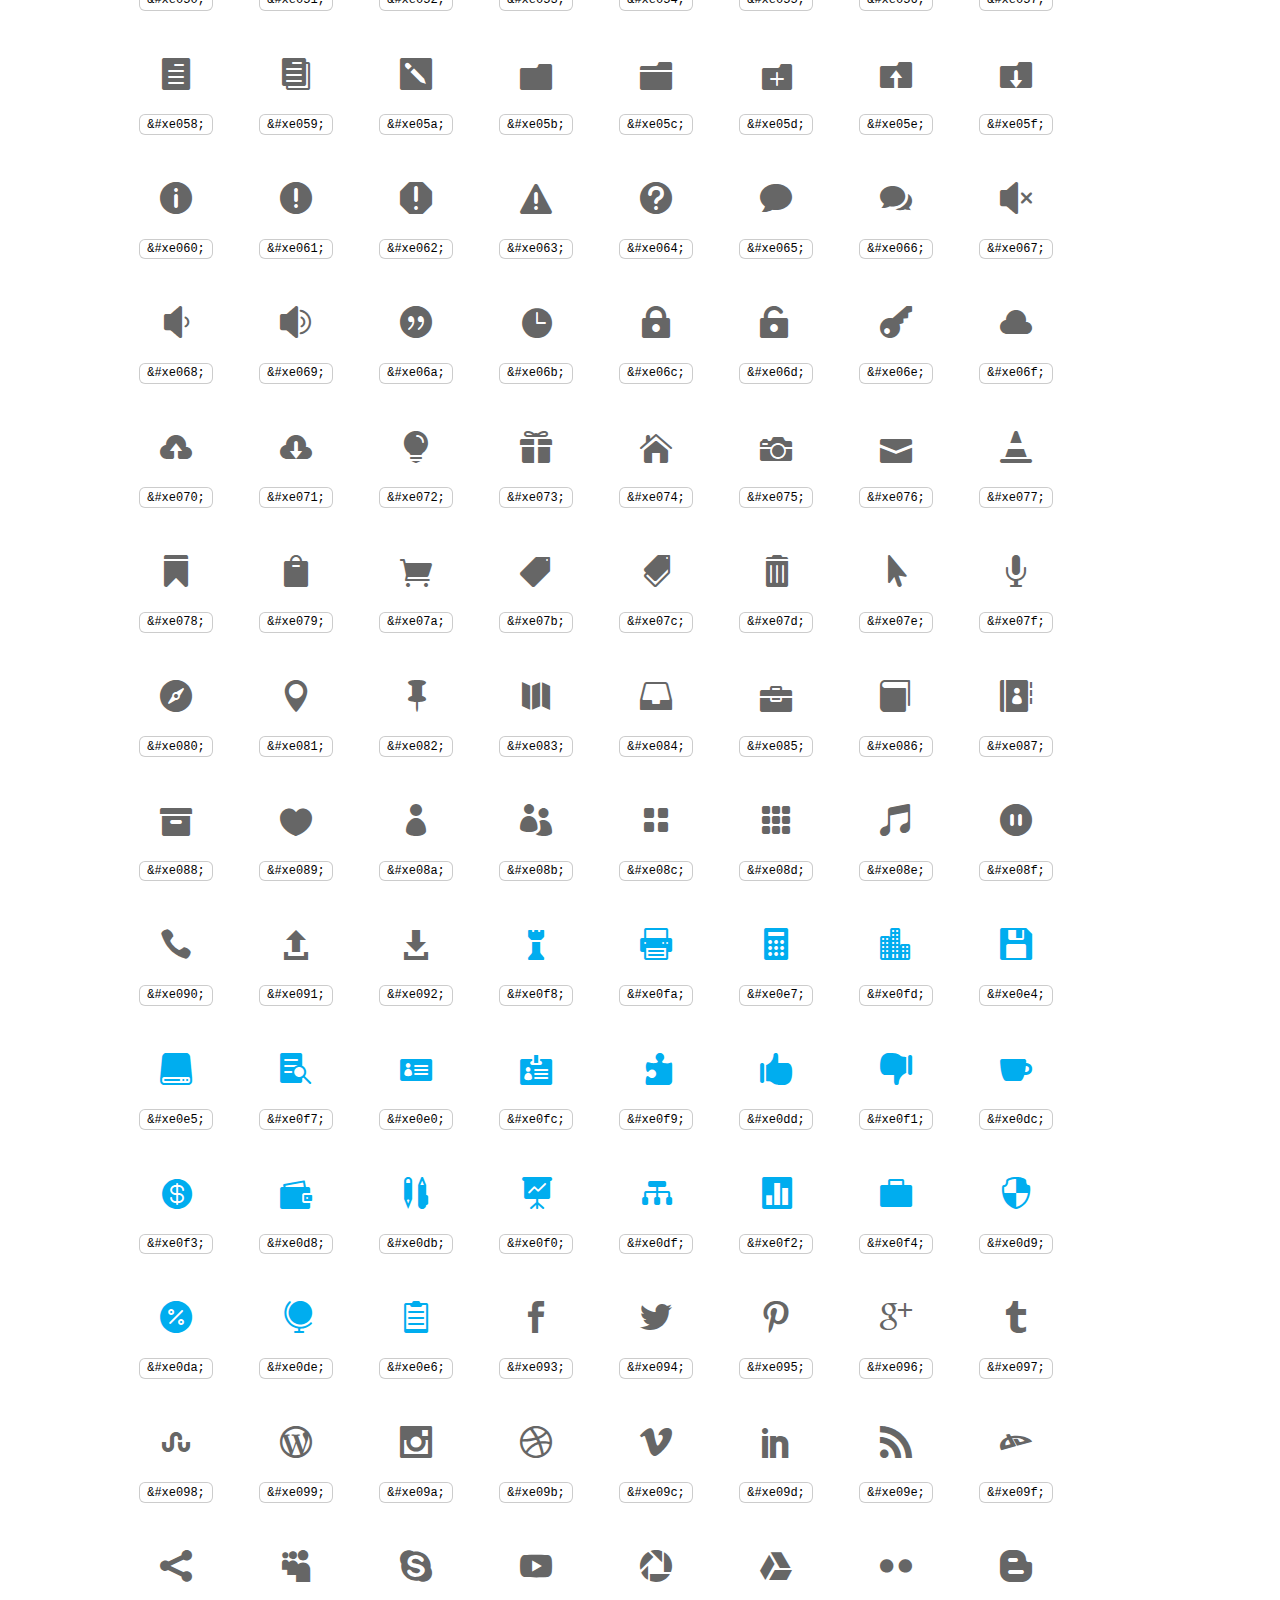
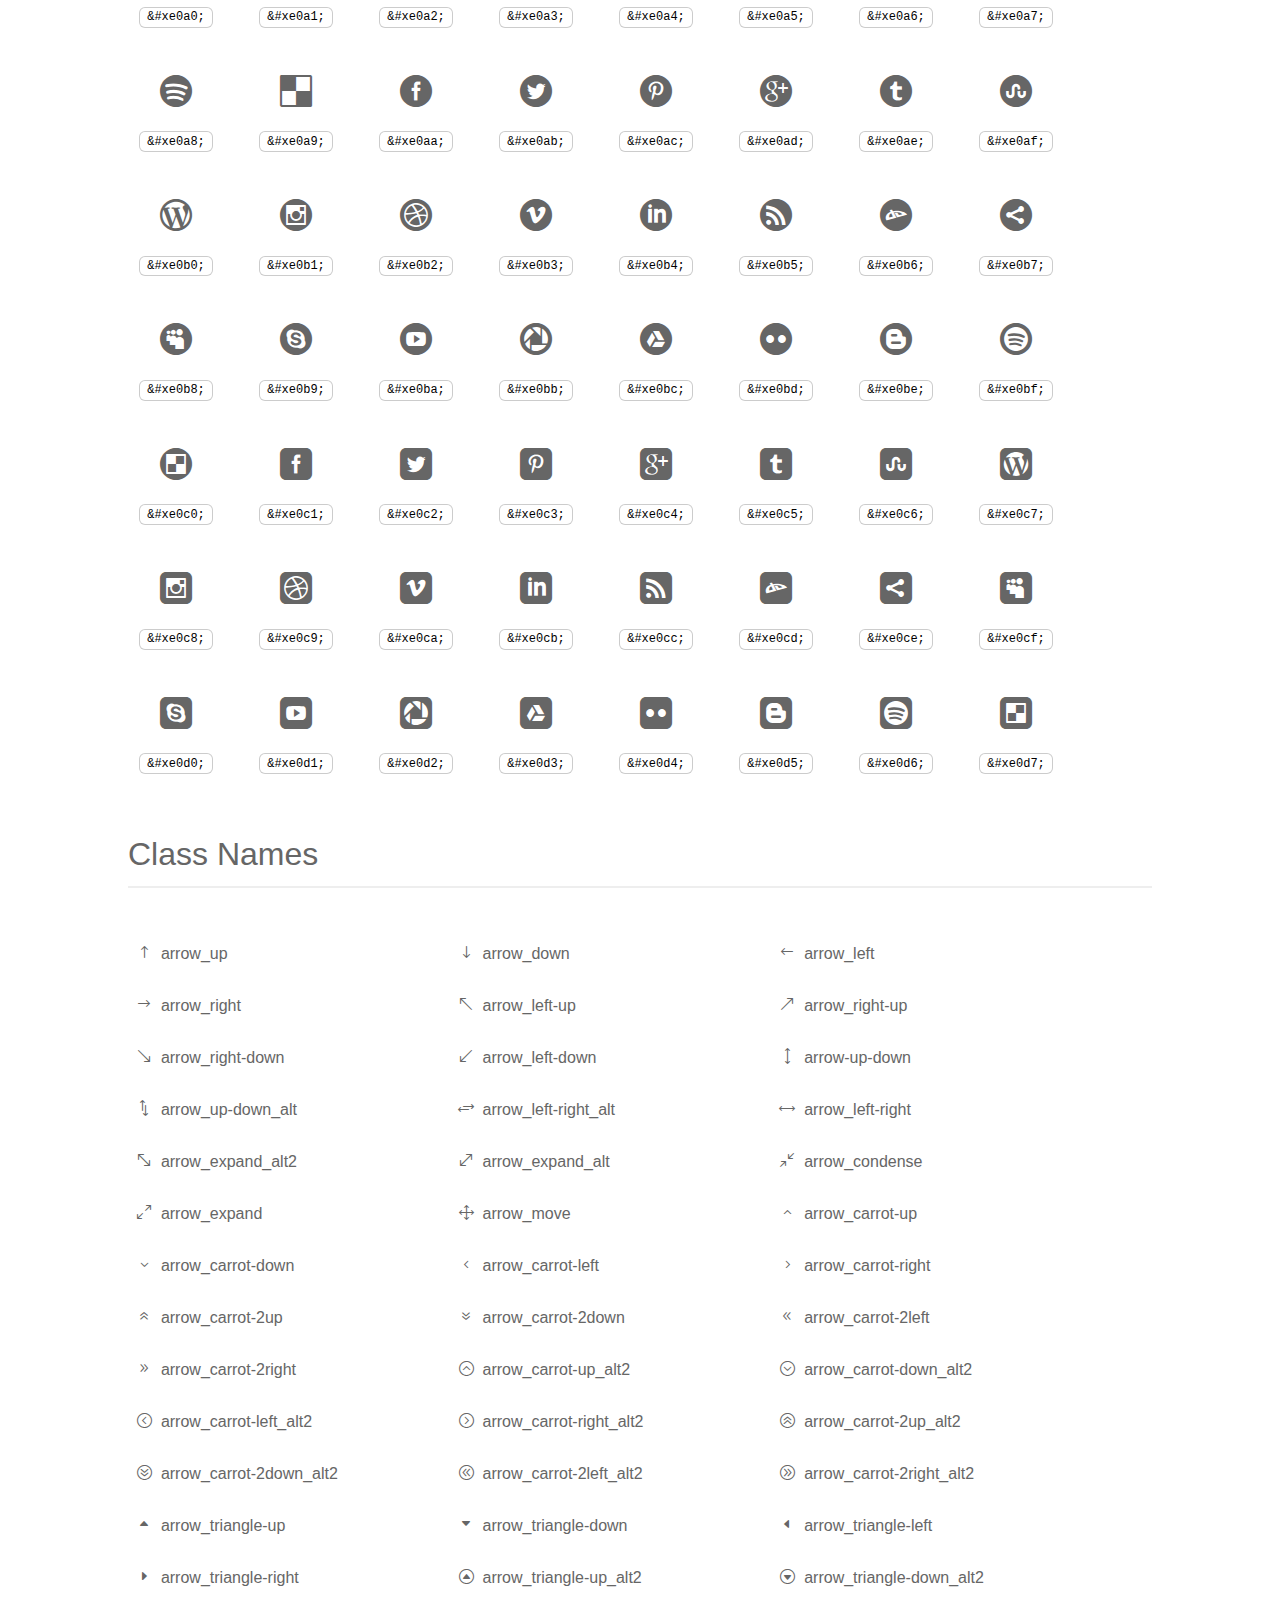
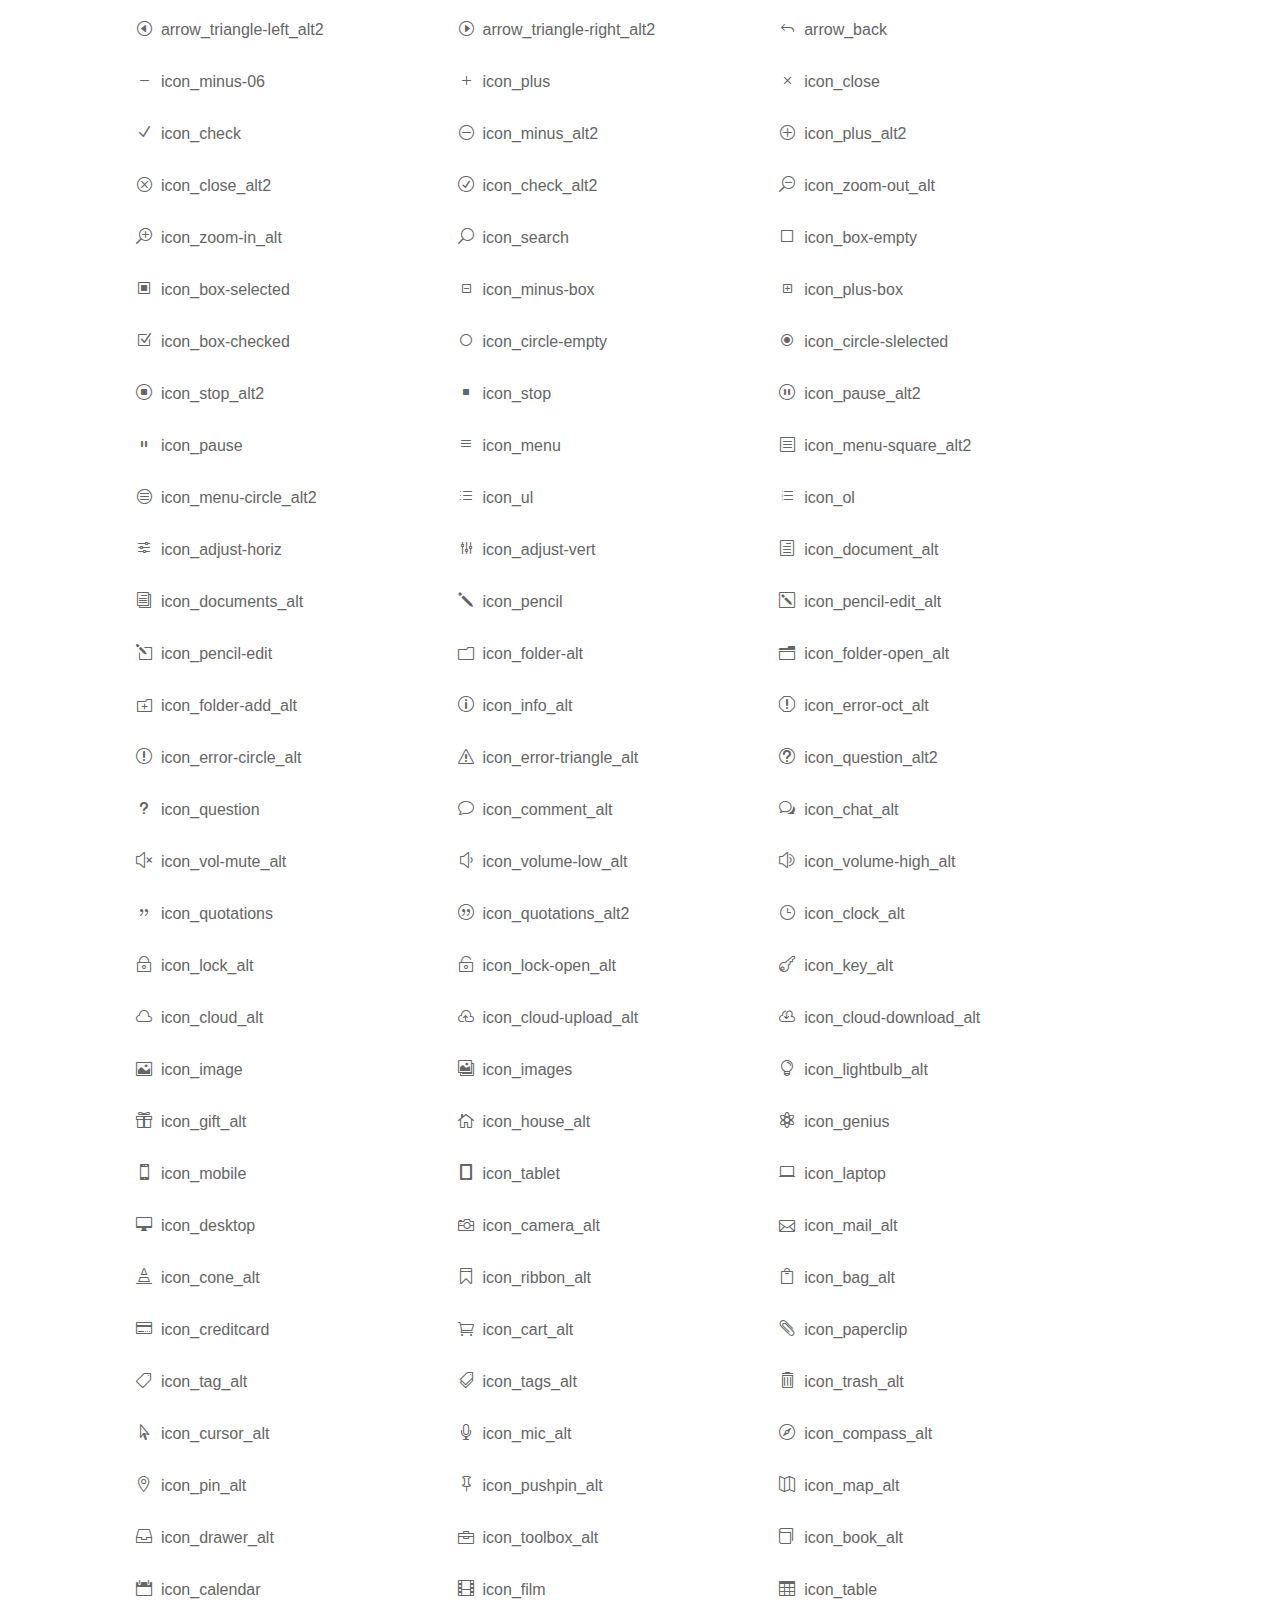
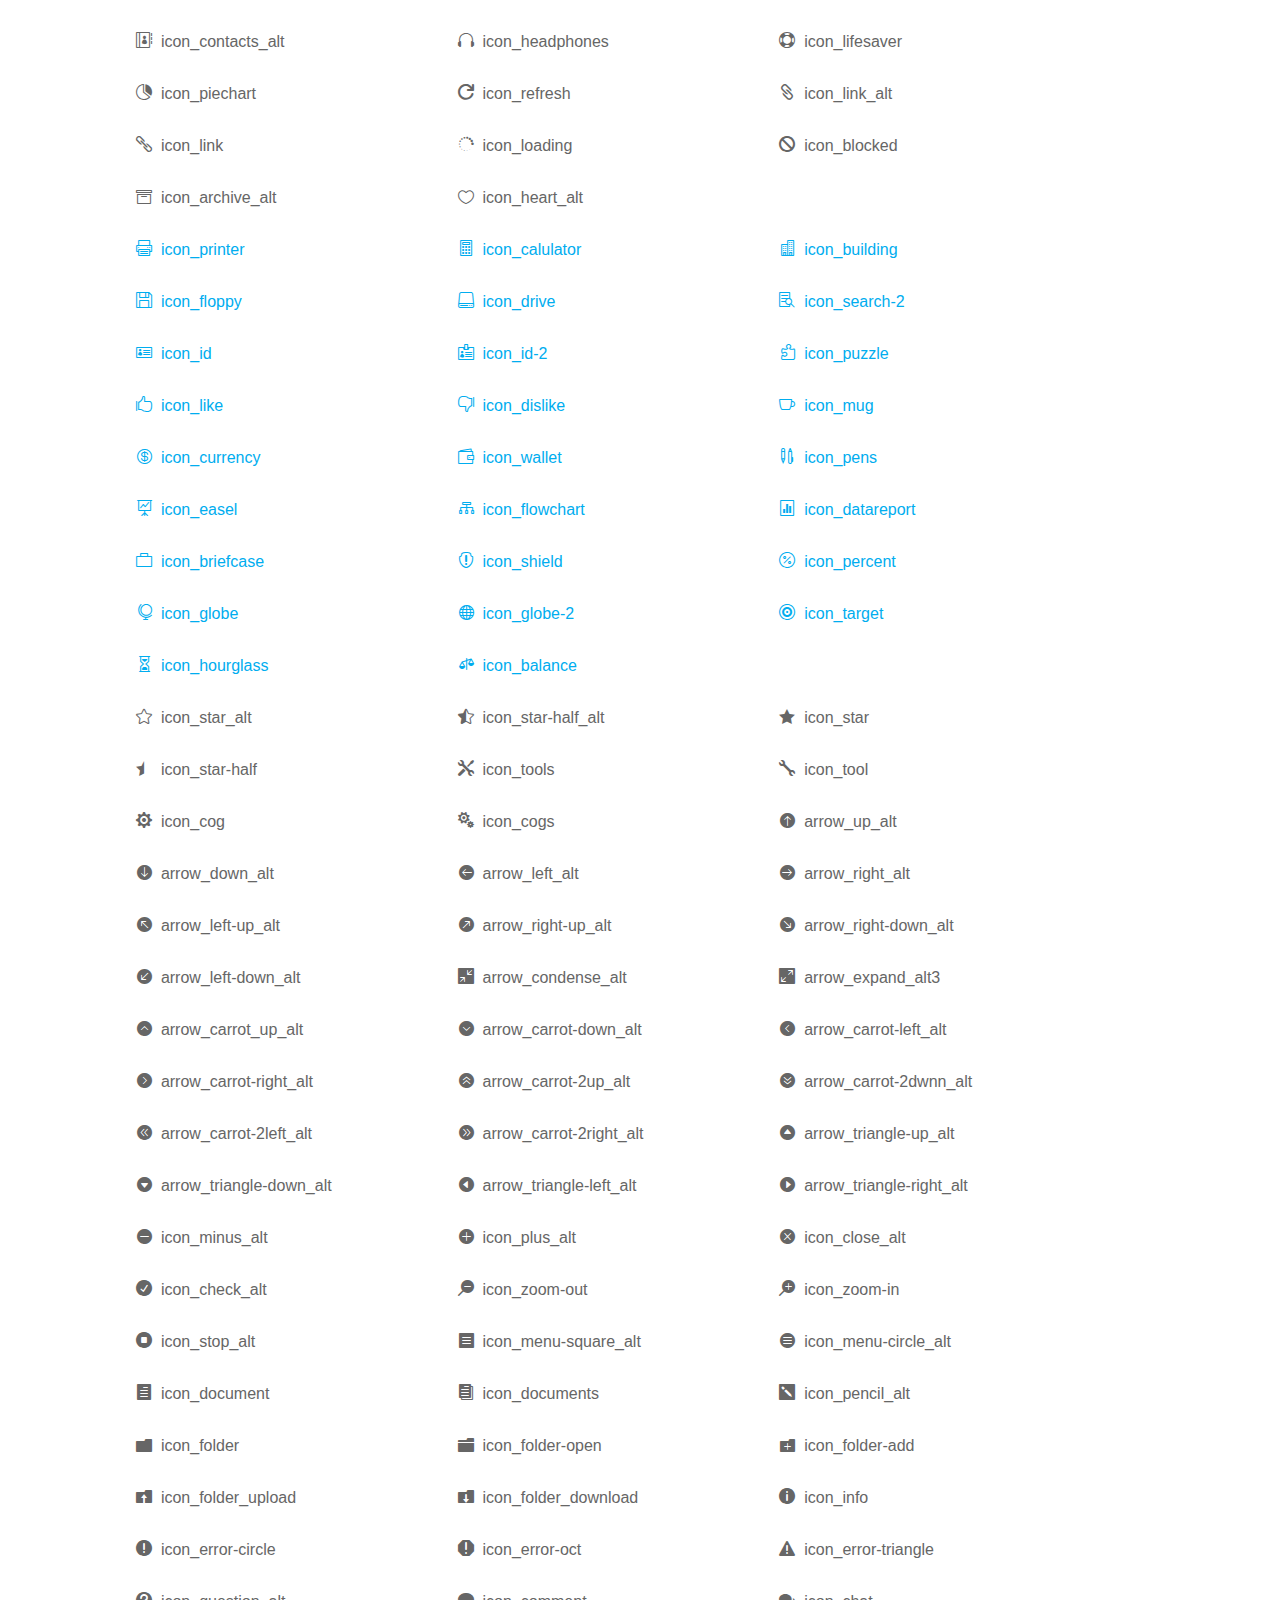
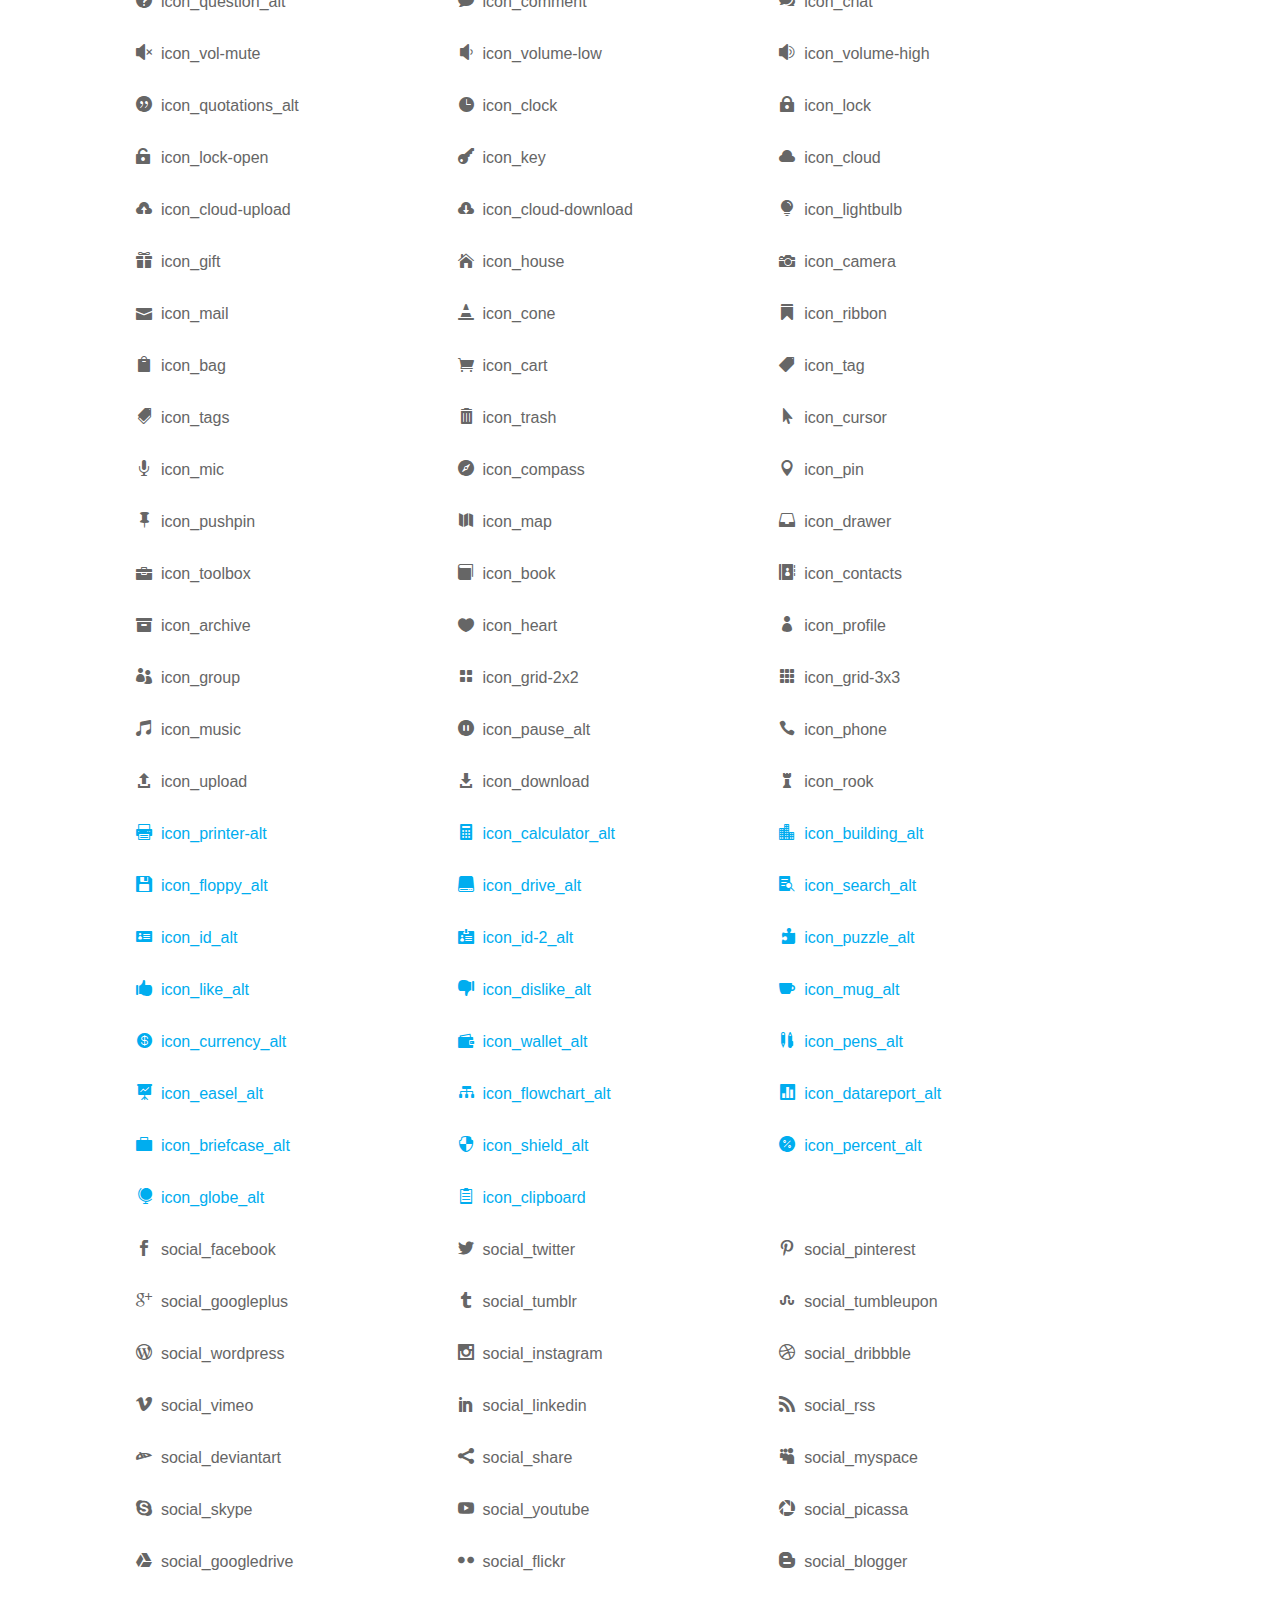
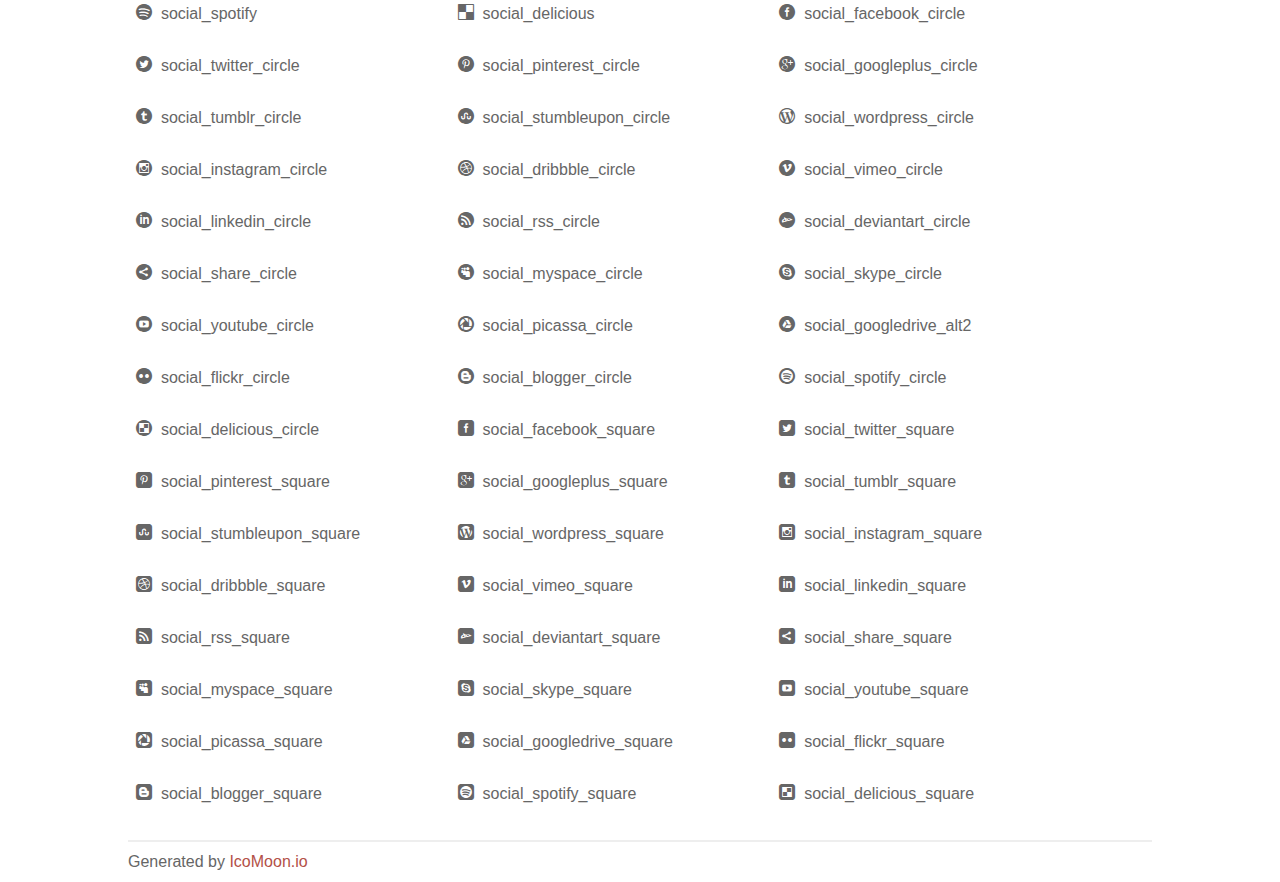
<file: ZB_MART/static/fonts/elegant-font/html-css/index.html>
<!doctype html>
<html>
<head>
<title>Your Font/Glyphs</title>
<link rel="stylesheet" href="style.css" />
<!--[if lte IE 7]><script src="lte-ie7.js"></script><![endif]-->
<style>
	section, header, footer {display: block;}
	body {
		font-family: sans-serif;
		color: #666;
		line-height: 1.5;
		font-size: 1em;
	}
	* {
		-moz-box-sizing: border-box;
		-webkit-box-sizing: border-box;
		box-sizing: border-box;
		margin: 0;
		padding: 0;
	}
	.glyph {
		float: left;
		text-align: center;
		padding: .75em;
		margin: .4em 1.5em .75em 0;
		width: 6em;
		text-shadow: none;
	}
	
	.glyph input {
		font-family: consolas, monospace;
		font-size: 12px;
		width: 100%;
		text-align: center;
		border: 0;
		box-shadow: 0 0 0 1px #ccc;
		padding: .2em;
                -moz-border-radius: 5px;
                -webkit-border-radius: 5px;
	}
	
	

	.new {
		color:#00adef !important;
	}

	
	.w-main {
		width: 80%;
	}
	.centered {
		margin-left: auto;
		margin-right: auto;
	}
	.fs1 {
		font-size: 2em;
	}
	header {
		margin: 2em 0;
		padding-bottom: .5em;
		color: #666;
		box-shadow: 0 2px #eee;
	}
	header h1 {
		font-size: 2em;
		font-weight: normal;
	}
	.clearfix:before, .clearfix:after { content: ""; display: table; }
	.clearfix:after, .clear { clear: both; }
	footer {
		margin-top: 2em;
		padding: .5em 0;
		box-shadow: 0 -2px #eee;
	}
	a, a:visited {
		color: #B35047;
		text-decoration: none;
	}
	a:hover, a:focus {color: #000;}
	
	.box1 {
		font-size: 16px;
		display: inline-block;
		width: 30%;
		padding: .25em .5em;
		margin: 20px 10px 0 0;
	}
</style>
</head>
<body>
	<div class="w-main centered">
	<section class="mtm clearfix" id="glyphs">
	<div class="glyph">
		<div class="fs1" aria-hidden="true" data-icon="&#x21;"></div>
		<input type="text" readonly value="&amp;#x21;" />
	</div>
	<div class="glyph">
		<div class="fs1" aria-hidden="true" data-icon="&#x22;"></div>
		<input type="text" readonly value="&amp;#x22;" />
	</div>
	<div class="glyph">
		<div class="fs1" aria-hidden="true" data-icon="&#x23;"></div>
		<input type="text" readonly value="&amp;#x23;" />
	</div>
	<div class="glyph">
		<div class="fs1" aria-hidden="true" data-icon="&#x24;"></div>
		<input type="text" readonly value="&amp;#x24;" />
	</div>
	<div class="glyph">
		<div class="fs1" aria-hidden="true" data-icon="&#x25;"></div>
		<input type="text" readonly value="&amp;#x25;" />
	</div>
	<div class="glyph">
		<div class="fs1" aria-hidden="true" data-icon="&#x26;"></div>
		<input type="text" readonly value="&amp;#x26;" />
	</div>
	<div class="glyph">
		<div class="fs1" aria-hidden="true" data-icon="&#x27;"></div>
		<input type="text" readonly value="&amp;#x27;" />
	</div>
	<div class="glyph">
		<div class="fs1" aria-hidden="true" data-icon="&#x28;"></div>
		<input type="text" readonly value="&amp;#x28;" />
	</div>
	<div class="glyph">
		<div class="fs1" aria-hidden="true" data-icon="&#x29;"></div>
		<input type="text" readonly value="&amp;#x29;" />
	</div>
	<div class="glyph">
		<div class="fs1" aria-hidden="true" data-icon="&#x2a;"></div>
		<input type="text" readonly value="&amp;#x2a;" />
	</div>
	<div class="glyph">
		<div class="fs1" aria-hidden="true" data-icon="&#x2b;"></div>
		<input type="text" readonly value="&amp;#x2b;" />
	</div>
	<div class="glyph">
		<div class="fs1" aria-hidden="true" data-icon="&#x2c;"></div>
		<input type="text" readonly value="&amp;#x2c;" />
	</div>
	<div class="glyph">
		<div class="fs1" aria-hidden="true" data-icon="&#x2d;"></div>
		<input type="text" readonly value="&amp;#x2d;" />
	</div>
	<div class="glyph">
		<div class="fs1" aria-hidden="true" data-icon="&#x2e;"></div>
		<input type="text" readonly value="&amp;#x2e;" />
	</div>
	<div class="glyph">
		<div class="fs1" aria-hidden="true" data-icon="&#x2f;"></div>
		<input type="text" readonly value="&amp;#x2f;" />
	</div>
	<div class="glyph">
		<div class="fs1" aria-hidden="true" data-icon="&#x30;"></div>
		<input type="text" readonly value="&amp;#x30;" />
	</div>
	<div class="glyph">
		<div class="fs1" aria-hidden="true" data-icon="&#x31;"></div>
		<input type="text" readonly value="&amp;#x31;" />
	</div>
	<div class="glyph">
		<div class="fs1" aria-hidden="true" data-icon="&#x32;"></div>
		<input type="text" readonly value="&amp;#x32;" />
	</div>
	<div class="glyph">
		<div class="fs1" aria-hidden="true" data-icon="&#x33;"></div>
		<input type="text" readonly value="&amp;#x33;" />
	</div>
	<div class="glyph">
		<div class="fs1" aria-hidden="true" data-icon="&#x34;"></div>
		<input type="text" readonly value="&amp;#x34;" />
	</div>
	<div class="glyph">
		<div class="fs1" aria-hidden="true" data-icon="&#x35;"></div>
		<input type="text" readonly value="&amp;#x35;" />
	</div>
	<div class="glyph">
		<div class="fs1" aria-hidden="true" data-icon="&#x36;"></div>
		<input type="text" readonly value="&amp;#x36;" />
	</div>
	<div class="glyph">
		<div class="fs1" aria-hidden="true" data-icon="&#x37;"></div>
		<input type="text" readonly value="&amp;#x37;" />
	</div>
	<div class="glyph">
		<div class="fs1" aria-hidden="true" data-icon="&#x38;"></div>
		<input type="text" readonly value="&amp;#x38;" />
	</div>
	<div class="glyph">
		<div class="fs1" aria-hidden="true" data-icon="&#x39;"></div>
		<input type="text" readonly value="&amp;#x39;" />
	</div>
	<div class="glyph">
		<div class="fs1" aria-hidden="true" data-icon="&#x3a;"></div>
		<input type="text" readonly value="&amp;#x3a;" />
	</div>
	<div class="glyph">
		<div class="fs1" aria-hidden="true" data-icon="&#x3b;"></div>
		<input type="text" readonly value="&amp;#x3b;" />
	</div>
	<div class="glyph">
		<div class="fs1" aria-hidden="true" data-icon="&#x3c;"></div>
		<input type="text" readonly value="&amp;#x3c;" />
	</div>
	<div class="glyph">
		<div class="fs1" aria-hidden="true" data-icon="&#x3d;"></div>
		<input type="text" readonly value="&amp;#x3d;" />
	</div>
	<div class="glyph">
		<div class="fs1" aria-hidden="true" data-icon="&#x3e;"></div>
		<input type="text" readonly value="&amp;#x3e;" />
	</div>
	<div class="glyph">
		<div class="fs1" aria-hidden="true" data-icon="&#x3f;"></div>
		<input type="text" readonly value="&amp;#x3f;" />
	</div>
	<div class="glyph">
		<div class="fs1" aria-hidden="true" data-icon="&#x40;"></div>
		<input type="text" readonly value="&amp;#x40;" />
	</div>
	<div class="glyph">
		<div class="fs1" aria-hidden="true" data-icon="&#x41;"></div>
		<input type="text" readonly value="&amp;#x41;" />
	</div>
	<div class="glyph">
		<div class="fs1" aria-hidden="true" data-icon="&#x42;"></div>
		<input type="text" readonly value="&amp;#x42;" />
	</div>
	<div class="glyph">
		<div class="fs1" aria-hidden="true" data-icon="&#x43;"></div>
		<input type="text" readonly value="&amp;#x43;" />
	</div>
	<div class="glyph">
		<div class="fs1" aria-hidden="true" data-icon="&#x44;"></div>
		<input type="text" readonly value="&amp;#x44;" />
	</div>
	<div class="glyph">
		<div class="fs1" aria-hidden="true" data-icon="&#x45;"></div>
		<input type="text" readonly value="&amp;#x45;" />
	</div>
	<div class="glyph">
		<div class="fs1" aria-hidden="true" data-icon="&#x46;"></div>
		<input type="text" readonly value="&amp;#x46;" />
	</div>
	<div class="glyph">
		<div class="fs1" aria-hidden="true" data-icon="&#x47;"></div>
		<input type="text" readonly value="&amp;#x47;" />
	</div>
	<div class="glyph">
		<div class="fs1" aria-hidden="true" data-icon="&#x48;"></div>
		<input type="text" readonly value="&amp;#x48;" />
	</div>
	<div class="glyph">
		<div class="fs1" aria-hidden="true" data-icon="&#x49;"></div>
		<input type="text" readonly value="&amp;#x49;" />
	</div>
	<div class="glyph">
		<div class="fs1" aria-hidden="true" data-icon="&#x4a;"></div>
		<input type="text" readonly value="&amp;#x4a;" />
	</div>
	<div class="glyph">
		<div class="fs1" aria-hidden="true" data-icon="&#x4b;"></div>
		<input type="text" readonly value="&amp;#x4b;" />
	</div>
	<div class="glyph">
		<div class="fs1" aria-hidden="true" data-icon="&#x4c;"></div>
		<input type="text" readonly value="&amp;#x4c;" />
	</div>
	<div class="glyph">
		<div class="fs1" aria-hidden="true" data-icon="&#x4d;"></div>
		<input type="text" readonly value="&amp;#x4d;" />
	</div>
	<div class="glyph">
		<div class="fs1" aria-hidden="true" data-icon="&#x4e;"></div>
		<input type="text" readonly value="&amp;#x4e;" />
	</div>
	<div class="glyph">
		<div class="fs1" aria-hidden="true" data-icon="&#x4f;"></div>
		<input type="text" readonly value="&amp;#x4f;" />
	</div>
	<div class="glyph">
		<div class="fs1" aria-hidden="true" data-icon="&#x50;"></div>
		<input type="text" readonly value="&amp;#x50;" />
	</div>
	<div class="glyph">
		<div class="fs1" aria-hidden="true" data-icon="&#x51;"></div>
		<input type="text" readonly value="&amp;#x51;" />
	</div>
	<div class="glyph">
		<div class="fs1" aria-hidden="true" data-icon="&#x52;"></div>
		<input type="text" readonly value="&amp;#x52;" />
	</div>
	<div class="glyph">
		<div class="fs1" aria-hidden="true" data-icon="&#x53;"></div>
		<input type="text" readonly value="&amp;#x53;" />
	</div>
	<div class="glyph">
		<div class="fs1" aria-hidden="true" data-icon="&#x54;"></div>
		<input type="text" readonly value="&amp;#x54;" />
	</div>
	<div class="glyph">
		<div class="fs1" aria-hidden="true" data-icon="&#x55;"></div>
		<input type="text" readonly value="&amp;#x55;" />
	</div>
	<div class="glyph">
		<div class="fs1" aria-hidden="true" data-icon="&#x56;"></div>
		<input type="text" readonly value="&amp;#x56;" />
	</div>
	<div class="glyph">
		<div class="fs1" aria-hidden="true" data-icon="&#x57;"></div>
		<input type="text" readonly value="&amp;#x57;" />
	</div>
	<div class="glyph">
		<div class="fs1" aria-hidden="true" data-icon="&#x58;"></div>
		<input type="text" readonly value="&amp;#x58;" />
	</div>
	<div class="glyph">
		<div class="fs1" aria-hidden="true" data-icon="&#x59;"></div>
		<input type="text" readonly value="&amp;#x59;" />
	</div>
	<div class="glyph">
		<div class="fs1" aria-hidden="true" data-icon="&#x5a;"></div>
		<input type="text" readonly value="&amp;#x5a;" />
	</div>
	<div class="glyph">
		<div class="fs1" aria-hidden="true" data-icon="&#x5b;"></div>
		<input type="text" readonly value="&amp;#x5b;" />
	</div>
	<div class="glyph">
		<div class="fs1" aria-hidden="true" data-icon="&#x5c;"></div>
		<input type="text" readonly value="&amp;#x5c;" />
	</div>
	<div class="glyph">
		<div class="fs1" aria-hidden="true" data-icon="&#x5d;"></div>
		<input type="text" readonly value="&amp;#x5d;" />
	</div>
	<div class="glyph">
		<div class="fs1" aria-hidden="true" data-icon="&#x5e;"></div>
		<input type="text" readonly value="&amp;#x5e;" />
	</div>
	<div class="glyph">
		<div class="fs1" aria-hidden="true" data-icon="&#x5f;"></div>
		<input type="text" readonly value="&amp;#x5f;" />
	</div>
	<div class="glyph">
		<div class="fs1" aria-hidden="true" data-icon="&#x60;"></div>
		<input type="text" readonly value="&amp;#x60;" />
	</div>
	<div class="glyph">
		<div class="fs1" aria-hidden="true" data-icon="&#x61;"></div>
		<input type="text" readonly value="&amp;#x61;" />
	</div>
	<div class="glyph">
		<div class="fs1" aria-hidden="true" data-icon="&#x62;"></div>
		<input type="text" readonly value="&amp;#x62;" />
	</div>
	<div class="glyph">
		<div class="fs1" aria-hidden="true" data-icon="&#x63;"></div>
		<input type="text" readonly value="&amp;#x63;" />
	</div>
	<div class="glyph">
		<div class="fs1" aria-hidden="true" data-icon="&#x64;"></div>
		<input type="text" readonly value="&amp;#x64;" />
	</div>
	<div class="glyph">
		<div class="fs1" aria-hidden="true" data-icon="&#x65;"></div>
		<input type="text" readonly value="&amp;#x65;" />
	</div>
	<div class="glyph">
		<div class="fs1" aria-hidden="true" data-icon="&#x66;"></div>
		<input type="text" readonly value="&amp;#x66;" />
	</div>
	<div class="glyph">
		<div class="fs1" aria-hidden="true" data-icon="&#x67;"></div>
		<input type="text" readonly value="&amp;#x67;" />
	</div>
	<div class="glyph">
		<div class="fs1" aria-hidden="true" data-icon="&#x68;"></div>
		<input type="text" readonly value="&amp;#x68;" />
	</div>
	<div class="glyph">
		<div class="fs1" aria-hidden="true" data-icon="&#x69;"></div>
		<input type="text" readonly value="&amp;#x69;" />
	</div>
	<div class="glyph">
		<div class="fs1" aria-hidden="true" data-icon="&#x6a;"></div>
		<input type="text" readonly value="&amp;#x6a;" />
	</div>
	<div class="glyph">
		<div class="fs1" aria-hidden="true" data-icon="&#x6b;"></div>
		<input type="text" readonly value="&amp;#x6b;" />
	</div>
	<div class="glyph">
		<div class="fs1" aria-hidden="true" data-icon="&#x6c;"></div>
		<input type="text" readonly value="&amp;#x6c;" />
	</div>
	<div class="glyph">
		<div class="fs1" aria-hidden="true" data-icon="&#x6d;"></div>
		<input type="text" readonly value="&amp;#x6d;" />
	</div>
	<div class="glyph">
		<div class="fs1" aria-hidden="true" data-icon="&#x6e;"></div>
		<input type="text" readonly value="&amp;#x6e;" />
	</div>
	<div class="glyph">
		<div class="fs1" aria-hidden="true" data-icon="&#x6f;"></div>
		<input type="text" readonly value="&amp;#x6f;" />
	</div>
	<div class="glyph">
		<div class="fs1" aria-hidden="true" data-icon="&#x70;"></div>
		<input type="text" readonly value="&amp;#x70;" />
	</div>
	<div class="glyph">
		<div class="fs1" aria-hidden="true" data-icon="&#x71;"></div>
		<input type="text" readonly value="&amp;#x71;" />
	</div>
	<div class="glyph">
		<div class="fs1" aria-hidden="true" data-icon="&#x72;"></div>
		<input type="text" readonly value="&amp;#x72;" />
	</div>
	<div class="glyph">
		<div class="fs1" aria-hidden="true" data-icon="&#x73;"></div>
		<input type="text" readonly value="&amp;#x73;" />
	</div>
	<div class="glyph">
		<div class="fs1" aria-hidden="true" data-icon="&#x74;"></div>
		<input type="text" readonly value="&amp;#x74;" />
	</div>
	<div class="glyph">
		<div class="fs1" aria-hidden="true" data-icon="&#x75;"></div>
		<input type="text" readonly value="&amp;#x75;" />
	</div>
	<div class="glyph">
		<div class="fs1" aria-hidden="true" data-icon="&#x76;"></div>
		<input type="text" readonly value="&amp;#x76;" />
	</div>
	<div class="glyph">
		<div class="fs1" aria-hidden="true" data-icon="&#x77;"></div>
		<input type="text" readonly value="&amp;#x77;" />
	</div>
	<div class="glyph">
		<div class="fs1" aria-hidden="true" data-icon="&#x78;"></div>
		<input type="text" readonly value="&amp;#x78;" />
	</div>
	<div class="glyph">
		<div class="fs1" aria-hidden="true" data-icon="&#x79;"></div>
		<input type="text" readonly value="&amp;#x79;" />
	</div>
	<div class="glyph">
		<div class="fs1" aria-hidden="true" data-icon="&#x7a;"></div>
		<input type="text" readonly value="&amp;#x7a;" />
	</div>
	<div class="glyph">
		<div class="fs1" aria-hidden="true" data-icon="&#x7b;"></div>
		<input type="text" readonly value="&amp;#x7b;" />
	</div>
	<div class="glyph">
		<div class="fs1" aria-hidden="true" data-icon="&#x7c;"></div>
		<input type="text" readonly value="&amp;#x7c;" />
	</div>
	<div class="glyph">
		<div class="fs1" aria-hidden="true" data-icon="&#x7d;"></div>
		<input type="text" readonly value="&amp;#x7d;" />
	</div>
	<div class="glyph">
		<div class="fs1" aria-hidden="true" data-icon="&#x7e;"></div>
		<input type="text" readonly value="&amp;#x7e;" />
	</div>
	<div class="glyph">
		<div class="fs1" aria-hidden="true" data-icon="&#xe000;"></div>
		<input type="text" readonly value="&amp;#xe000;" />
	</div>
	<div class="glyph">
		<div class="fs1" aria-hidden="true" data-icon="&#xe001;"></div>
		<input type="text" readonly value="&amp;#xe001;" />
	</div>
	<div class="glyph">
		<div class="fs1" aria-hidden="true" data-icon="&#xe002;"></div>
		<input type="text" readonly value="&amp;#xe002;" />
	</div>
	<div class="glyph">
		<div class="fs1" aria-hidden="true" data-icon="&#xe003;"></div>
		<input type="text" readonly value="&amp;#xe003;" />
	</div>
	<div class="glyph">
		<div class="fs1" aria-hidden="true" data-icon="&#xe004;"></div>
		<input type="text" readonly value="&amp;#xe004;" />
	</div>
	<div class="glyph">
		<div class="fs1" aria-hidden="true" data-icon="&#xe005;"></div>
		<input type="text" readonly value="&amp;#xe005;" />
	</div>
	<div class="glyph">
		<div class="fs1" aria-hidden="true" data-icon="&#xe006;"></div>
		<input type="text" readonly value="&amp;#xe006;" />
	</div>
	<div class="glyph">
		<div class="fs1" aria-hidden="true" data-icon="&#xe007;"></div>
		<input type="text" readonly value="&amp;#xe007;" />
	</div>
	<div class="glyph">
		<div class="fs1" aria-hidden="true" data-icon="&#xe008;"></div>
		<input type="text" readonly value="&amp;#xe008;" />
	</div>
	<div class="glyph">
		<div class="fs1" aria-hidden="true" data-icon="&#xe009;"></div>
		<input type="text" readonly value="&amp;#xe009;" />
	</div>
	<div class="glyph">
		<div class="fs1" aria-hidden="true" data-icon="&#xe00a;"></div>
		<input type="text" readonly value="&amp;#xe00a;" />
	</div>
	<div class="glyph">
		<div class="fs1" aria-hidden="true" data-icon="&#xe00b;"></div>
		<input type="text" readonly value="&amp;#xe00b;" />
	</div>
	<div class="glyph">
		<div class="fs1" aria-hidden="true" data-icon="&#xe00c;"></div>
		<input type="text" readonly value="&amp;#xe00c;" />
	</div>
	<div class="glyph">
		<div class="fs1" aria-hidden="true" data-icon="&#xe00d;"></div>
		<input type="text" readonly value="&amp;#xe00d;" />
	</div>
	<div class="glyph">
		<div class="fs1" aria-hidden="true" data-icon="&#xe00e;"></div>
		<input type="text" readonly value="&amp;#xe00e;" />
	</div>
	<div class="glyph">
		<div class="fs1" aria-hidden="true" data-icon="&#xe00f;"></div>
		<input type="text" readonly value="&amp;#xe00f;" />
	</div>
	<div class="glyph">
		<div class="fs1" aria-hidden="true" data-icon="&#xe010;"></div>
		<input type="text" readonly value="&amp;#xe010;" />
	</div>
	<div class="glyph">
		<div class="fs1" aria-hidden="true" data-icon="&#xe011;"></div>
		<input type="text" readonly value="&amp;#xe011;" />
	</div>
	<div class="glyph">
		<div class="fs1" aria-hidden="true" data-icon="&#xe012;"></div>
		<input type="text" readonly value="&amp;#xe012;" />
	</div>
	<div class="glyph">
		<div class="fs1" aria-hidden="true" data-icon="&#xe013;"></div>
		<input type="text" readonly value="&amp;#xe013;" />
	</div>
	<div class="glyph">
		<div class="fs1" aria-hidden="true" data-icon="&#xe014;"></div>
		<input type="text" readonly value="&amp;#xe014;" />
	</div>
	<div class="glyph">
		<div class="fs1" aria-hidden="true" data-icon="&#xe015;"></div>
		<input type="text" readonly value="&amp;#xe015;" />
	</div>
	<div class="glyph">
		<div class="fs1" aria-hidden="true" data-icon="&#xe016;"></div>
		<input type="text" readonly value="&amp;#xe016;" />
	</div>
	<div class="glyph">
		<div class="fs1" aria-hidden="true" data-icon="&#xe017;"></div>
		<input type="text" readonly value="&amp;#xe017;" />
	</div>
	<div class="glyph">
		<div class="fs1" aria-hidden="true" data-icon="&#xe018;"></div>
		<input type="text" readonly value="&amp;#xe018;" />
	</div>
	<div class="glyph">
		<div class="fs1" aria-hidden="true" data-icon="&#xe019;"></div>
		<input type="text" readonly value="&amp;#xe019;" />
	</div>
	<div class="glyph">
		<div class="fs1" aria-hidden="true" data-icon="&#xe01a;"></div>
		<input type="text" readonly value="&amp;#xe01a;" />
	</div>
	<div class="glyph">
		<div class="fs1" aria-hidden="true" data-icon="&#xe01b;"></div>
		<input type="text" readonly value="&amp;#xe01b;" />
	</div>
	<div class="glyph">
		<div class="fs1" aria-hidden="true" data-icon="&#xe01c;"></div>
		<input type="text" readonly value="&amp;#xe01c;" />
	</div>
	<div class="glyph">
		<div class="fs1" aria-hidden="true" data-icon="&#xe01d;"></div>
		<input type="text" readonly value="&amp;#xe01d;" />
	</div>
	<div class="glyph">
		<div class="fs1" aria-hidden="true" data-icon="&#xe01e;"></div>
		<input type="text" readonly value="&amp;#xe01e;" />
	</div>
	<div class="glyph">
		<div class="fs1" aria-hidden="true" data-icon="&#xe01f;"></div>
		<input type="text" readonly value="&amp;#xe01f;" />
	</div>
	<div class="glyph">
		<div class="fs1" aria-hidden="true" data-icon="&#xe020;"></div>
		<input type="text" readonly value="&amp;#xe020;" />
	</div>
	<div class="glyph">
		<div class="fs1" aria-hidden="true" data-icon="&#xe021;"></div>
		<input type="text" readonly value="&amp;#xe021;" />
	</div>
	<div class="glyph">
		<div class="fs1" aria-hidden="true" data-icon="&#xe022;"></div>
		<input type="text" readonly value="&amp;#xe022;" />
	</div>
	<div class="glyph">
		<div class="fs1" aria-hidden="true" data-icon="&#xe023;"></div>
		<input type="text" readonly value="&amp;#xe023;" />
	</div>
	<div class="glyph">
		<div class="fs1" aria-hidden="true" data-icon="&#xe024;"></div>
		<input type="text" readonly value="&amp;#xe024;" />
	</div>
	<div class="glyph">
		<div class="fs1" aria-hidden="true" data-icon="&#xe025;"></div>
		<input type="text" readonly value="&amp;#xe025;" />
	</div>
	<div class="glyph">
		<div class="fs1" aria-hidden="true" data-icon="&#xe026;"></div>
		<input type="text" readonly value="&amp;#xe026;" />
	</div>
	<div class="glyph">
		<div class="fs1" aria-hidden="true" data-icon="&#xe027;"></div>
		<input type="text" readonly value="&amp;#xe027;" />
	</div>
	<div class="glyph">
		<div class="fs1" aria-hidden="true" data-icon="&#xe028;"></div>
		<input type="text" readonly value="&amp;#xe028;" />
	</div>
	<div class="glyph">
		<div class="fs1" aria-hidden="true" data-icon="&#xe029;"></div>
		<input type="text" readonly value="&amp;#xe029;" />
	</div>
	<div class="glyph">
		<div class="fs1" aria-hidden="true" data-icon="&#xe02a;"></div>
		<input type="text" readonly value="&amp;#xe02a;" />
	</div>
	<div class="glyph">
		<div class="fs1" aria-hidden="true" data-icon="&#xe02b;"></div>
		<input type="text" readonly value="&amp;#xe02b;" />
	</div>
	<div class="glyph">
		<div class="fs1" aria-hidden="true" data-icon="&#xe02c;"></div>
		<input type="text" readonly value="&amp;#xe02c;" />
	</div>
	<div class="glyph">
		<div class="fs1" aria-hidden="true" data-icon="&#xe02d;"></div>
		<input type="text" readonly value="&amp;#xe02d;" />
	</div>
	<div class="glyph">
		<div class="fs1" aria-hidden="true" data-icon="&#xe02e;"></div>
		<input type="text" readonly value="&amp;#xe02e;" />
	</div>
	<div class="glyph">
		<div class="fs1" aria-hidden="true" data-icon="&#xe02f;"></div>
		<input type="text" readonly value="&amp;#xe02f;" />
	</div>
	<div class="glyph">
		<div class="fs1" aria-hidden="true" data-icon="&#xe030;"></div>
		<input type="text" readonly value="&amp;#xe030;" />
	</div>
    
    <div class="new">
    
    <div class="glyph">
		<div class="fs1" aria-hidden="true" data-icon="&#xe103;"></div>
		<input type="text" readonly value="&amp;#xe103;" />
	</div>
	<div class="glyph">
		<div class="fs1" aria-hidden="true" data-icon="&#xe0ee;"></div>
		<input type="text" readonly value="&amp;#xe0ee;" />
	</div>
	<div class="glyph">
		<div class="fs1" aria-hidden="true" data-icon="&#xe0ef;"></div>
		<input type="text" readonly value="&amp;#xe0ef;" />
	</div>
	<div class="glyph">
		<div class="fs1" aria-hidden="true" data-icon="&#xe0e8;"></div>
		<input type="text" readonly value="&amp;#xe0e8;" />
	</div>
	<div class="glyph">
		<div class="fs1" aria-hidden="true" data-icon="&#xe0ea;"></div>
		<input type="text" readonly value="&amp;#xe0ea;" />
	</div>
	<div class="glyph">
		<div class="fs1" aria-hidden="true" data-icon="&#xe101;"></div>
		<input type="text" readonly value="&amp;#xe101;" />
	</div>
	<div class="glyph">
		<div class="fs1" aria-hidden="true" data-icon="&#xe107;"></div>
		<input type="text" readonly value="&amp;#xe107;" />
	</div>
	<div class="glyph">
		<div class="fs1" aria-hidden="true" data-icon="&#xe108;"></div>
		<input type="text" readonly value="&amp;#xe108;" />
	</div>
	<div class="glyph">
		<div class="fs1" aria-hidden="true" data-icon="&#xe102;"></div>
		<input type="text" readonly value="&amp;#xe102;" />
	</div>
	<div class="glyph">
		<div class="fs1" aria-hidden="true" data-icon="&#xe106;"></div>
		<input type="text" readonly value="&amp;#xe106;" />
	</div>
	<div class="glyph">
		<div class="fs1" aria-hidden="true" data-icon="&#xe0eb;"></div>
		<input type="text" readonly value="&amp;#xe0eb;" />
	</div>
	<div class="glyph">
		<div class="fs1" aria-hidden="true" data-icon="&#xe105;"></div>
		<input type="text" readonly value="&amp;#xe105;" />
	</div>
	<div class="glyph">
		<div class="fs1" aria-hidden="true" data-icon="&#xe0ed;"></div>
		<input type="text" readonly value="&amp;#xe0ed;" />
	</div>
	<div class="glyph">
		<div class="fs1" aria-hidden="true" data-icon="&#xe100;"></div>
		<input type="text" readonly value="&amp;#xe100;" />
	</div>
	<div class="glyph">
		<div class="fs1" aria-hidden="true" data-icon="&#xe104;"></div>
		<input type="text" readonly value="&amp;#xe104;" />
	</div>
	<div class="glyph">
		<div class="fs1" aria-hidden="true" data-icon="&#xe0e9;"></div>
		<input type="text" readonly value="&amp;#xe0e9;" />
	</div>
	<div class="glyph">
		<div class="fs1" aria-hidden="true" data-icon="&#xe109;"></div>
		<input type="text" readonly value="&amp;#xe109;" />
	</div>
	<div class="glyph">
		<div class="fs1" aria-hidden="true" data-icon="&#xe0ec;"></div>
		<input type="text" readonly value="&amp;#xe0ec;" />
	</div>
	<div class="glyph">
		<div class="fs1" aria-hidden="true" data-icon="&#xe0fe;"></div>
		<input type="text" readonly value="&amp;#xe0fe;" />
	</div>
	<div class="glyph">
		<div class="fs1" aria-hidden="true" data-icon="&#xe0f6;"></div>
		<input type="text" readonly value="&amp;#xe0f6;" />
	</div>
	<div class="glyph">
		<div class="fs1" aria-hidden="true" data-icon="&#xe0fb;"></div>
		<input type="text" readonly value="&amp;#xe0fb;" />
	</div>
	<div class="glyph">
		<div class="fs1" aria-hidden="true" data-icon="&#xe0e2;"></div>
		<input type="text" readonly value="&amp;#xe0e2;" />
	</div>
	<div class="glyph">
		<div class="fs1" aria-hidden="true" data-icon="&#xe0e3;"></div>
		<input type="text" readonly value="&amp;#xe0e3;" />
	</div>
	<div class="glyph">
		<div class="fs1" aria-hidden="true" data-icon="&#xe0f5;"></div>
		<input type="text" readonly value="&amp;#xe0f5;" />
	</div>
	<div class="glyph">
		<div class="fs1" aria-hidden="true" data-icon="&#xe0e1;"></div>
		<input type="text" readonly value="&amp;#xe0e1;" />
	</div>
	<div class="glyph">
		<div class="fs1" aria-hidden="true" data-icon="&#xe0ff;"></div>
		<input type="text" readonly value="&amp;#xe0ff;" />
	</div>
    
    </div>
    
	<div class="glyph">
		<div class="fs1" aria-hidden="true" data-icon="&#xe031;"></div>
		<input type="text" readonly value="&amp;#xe031;" />
	</div>
	<div class="glyph">
		<div class="fs1" aria-hidden="true" data-icon="&#xe032;"></div>
		<input type="text" readonly value="&amp;#xe032;" />
	</div>
	<div class="glyph">
		<div class="fs1" aria-hidden="true" data-icon="&#xe033;"></div>
		<input type="text" readonly value="&amp;#xe033;" />
	</div>
	<div class="glyph">
		<div class="fs1" aria-hidden="true" data-icon="&#xe034;"></div>
		<input type="text" readonly value="&amp;#xe034;" />
	</div>
	<div class="glyph">
		<div class="fs1" aria-hidden="true" data-icon="&#xe035;"></div>
		<input type="text" readonly value="&amp;#xe035;" />
	</div>
	<div class="glyph">
		<div class="fs1" aria-hidden="true" data-icon="&#xe036;"></div>
		<input type="text" readonly value="&amp;#xe036;" />
	</div>
	<div class="glyph">
		<div class="fs1" aria-hidden="true" data-icon="&#xe037;"></div>
		<input type="text" readonly value="&amp;#xe037;" />
	</div>
	<div class="glyph">
		<div class="fs1" aria-hidden="true" data-icon="&#xe038;"></div>
		<input type="text" readonly value="&amp;#xe038;" />
	</div>
	<div class="glyph">
		<div class="fs1" aria-hidden="true" data-icon="&#xe039;"></div>
		<input type="text" readonly value="&amp;#xe039;" />
	</div>
	<div class="glyph">
		<div class="fs1" aria-hidden="true" data-icon="&#xe03a;"></div>
		<input type="text" readonly value="&amp;#xe03a;" />
	</div>
	<div class="glyph">
		<div class="fs1" aria-hidden="true" data-icon="&#xe03b;"></div>
		<input type="text" readonly value="&amp;#xe03b;" />
	</div>
	<div class="glyph">
		<div class="fs1" aria-hidden="true" data-icon="&#xe03c;"></div>
		<input type="text" readonly value="&amp;#xe03c;" />
	</div>
	<div class="glyph">
		<div class="fs1" aria-hidden="true" data-icon="&#xe03d;"></div>
		<input type="text" readonly value="&amp;#xe03d;" />
	</div>
	<div class="glyph">
		<div class="fs1" aria-hidden="true" data-icon="&#xe03e;"></div>
		<input type="text" readonly value="&amp;#xe03e;" />
	</div>
	<div class="glyph">
		<div class="fs1" aria-hidden="true" data-icon="&#xe03f;"></div>
		<input type="text" readonly value="&amp;#xe03f;" />
	</div>
	<div class="glyph">
		<div class="fs1" aria-hidden="true" data-icon="&#xe040;"></div>
		<input type="text" readonly value="&amp;#xe040;" />
	</div>
	<div class="glyph">
		<div class="fs1" aria-hidden="true" data-icon="&#xe041;"></div>
		<input type="text" readonly value="&amp;#xe041;" />
	</div>
	<div class="glyph">
		<div class="fs1" aria-hidden="true" data-icon="&#xe042;"></div>
		<input type="text" readonly value="&amp;#xe042;" />
	</div>
	<div class="glyph">
		<div class="fs1" aria-hidden="true" data-icon="&#xe043;"></div>
		<input type="text" readonly value="&amp;#xe043;" />
	</div>
	<div class="glyph">
		<div class="fs1" aria-hidden="true" data-icon="&#xe044;"></div>
		<input type="text" readonly value="&amp;#xe044;" />
	</div>
	<div class="glyph">
		<div class="fs1" aria-hidden="true" data-icon="&#xe045;"></div>
		<input type="text" readonly value="&amp;#xe045;" />
	</div>
	<div class="glyph">
		<div class="fs1" aria-hidden="true" data-icon="&#xe046;"></div>
		<input type="text" readonly value="&amp;#xe046;" />
	</div>
	<div class="glyph">
		<div class="fs1" aria-hidden="true" data-icon="&#xe047;"></div>
		<input type="text" readonly value="&amp;#xe047;" />
	</div>
	<div class="glyph">
		<div class="fs1" aria-hidden="true" data-icon="&#xe048;"></div>
		<input type="text" readonly value="&amp;#xe048;" />
	</div>
	<div class="glyph">
		<div class="fs1" aria-hidden="true" data-icon="&#xe049;"></div>
		<input type="text" readonly value="&amp;#xe049;" />
	</div>
	<div class="glyph">
		<div class="fs1" aria-hidden="true" data-icon="&#xe04a;"></div>
		<input type="text" readonly value="&amp;#xe04a;" />
	</div>
	<div class="glyph">
		<div class="fs1" aria-hidden="true" data-icon="&#xe04b;"></div>
		<input type="text" readonly value="&amp;#xe04b;" />
	</div>
	<div class="glyph">
		<div class="fs1" aria-hidden="true" data-icon="&#xe04c;"></div>
		<input type="text" readonly value="&amp;#xe04c;" />
	</div>
	<div class="glyph">
		<div class="fs1" aria-hidden="true" data-icon="&#xe04d;"></div>
		<input type="text" readonly value="&amp;#xe04d;" />
	</div>
	<div class="glyph">
		<div class="fs1" aria-hidden="true" data-icon="&#xe04e;"></div>
		<input type="text" readonly value="&amp;#xe04e;" />
	</div>
	<div class="glyph">
		<div class="fs1" aria-hidden="true" data-icon="&#xe04f;"></div>
		<input type="text" readonly value="&amp;#xe04f;" />
	</div>
	<div class="glyph">
		<div class="fs1" aria-hidden="true" data-icon="&#xe050;"></div>
		<input type="text" readonly value="&amp;#xe050;" />
	</div>
	<div class="glyph">
		<div class="fs1" aria-hidden="true" data-icon="&#xe051;"></div>
		<input type="text" readonly value="&amp;#xe051;" />
	</div>
	<div class="glyph">
		<div class="fs1" aria-hidden="true" data-icon="&#xe052;"></div>
		<input type="text" readonly value="&amp;#xe052;" />
	</div>
	<div class="glyph">
		<div class="fs1" aria-hidden="true" data-icon="&#xe053;"></div>
		<input type="text" readonly value="&amp;#xe053;" />
	</div>
	<div class="glyph">
		<div class="fs1" aria-hidden="true" data-icon="&#xe054;"></div>
		<input type="text" readonly value="&amp;#xe054;" />
	</div>
	<div class="glyph">
		<div class="fs1" aria-hidden="true" data-icon="&#xe055;"></div>
		<input type="text" readonly value="&amp;#xe055;" />
	</div>
	<div class="glyph">
		<div class="fs1" aria-hidden="true" data-icon="&#xe056;"></div>
		<input type="text" readonly value="&amp;#xe056;" />
	</div>
	<div class="glyph">
		<div class="fs1" aria-hidden="true" data-icon="&#xe057;"></div>
		<input type="text" readonly value="&amp;#xe057;" />
	</div>
	<div class="glyph">
		<div class="fs1" aria-hidden="true" data-icon="&#xe058;"></div>
		<input type="text" readonly value="&amp;#xe058;" />
	</div>
	<div class="glyph">
		<div class="fs1" aria-hidden="true" data-icon="&#xe059;"></div>
		<input type="text" readonly value="&amp;#xe059;" />
	</div>
	<div class="glyph">
		<div class="fs1" aria-hidden="true" data-icon="&#xe05a;"></div>
		<input type="text" readonly value="&amp;#xe05a;" />
	</div>
	<div class="glyph">
		<div class="fs1" aria-hidden="true" data-icon="&#xe05b;"></div>
		<input type="text" readonly value="&amp;#xe05b;" />
	</div>
	<div class="glyph">
		<div class="fs1" aria-hidden="true" data-icon="&#xe05c;"></div>
		<input type="text" readonly value="&amp;#xe05c;" />
	</div>
	<div class="glyph">
		<div class="fs1" aria-hidden="true" data-icon="&#xe05d;"></div>
		<input type="text" readonly value="&amp;#xe05d;" />
	</div>
	<div class="glyph">
		<div class="fs1" aria-hidden="true" data-icon="&#xe05e;"></div>
		<input type="text" readonly value="&amp;#xe05e;" />
	</div>
	<div class="glyph">
		<div class="fs1" aria-hidden="true" data-icon="&#xe05f;"></div>
		<input type="text" readonly value="&amp;#xe05f;" />
	</div>
	<div class="glyph">
		<div class="fs1" aria-hidden="true" data-icon="&#xe060;"></div>
		<input type="text" readonly value="&amp;#xe060;" />
	</div>
	<div class="glyph">
		<div class="fs1" aria-hidden="true" data-icon="&#xe061;"></div>
		<input type="text" readonly value="&amp;#xe061;" />
	</div>
	<div class="glyph">
		<div class="fs1" aria-hidden="true" data-icon="&#xe062;"></div>
		<input type="text" readonly value="&amp;#xe062;" />
	</div>
	<div class="glyph">
		<div class="fs1" aria-hidden="true" data-icon="&#xe063;"></div>
		<input type="text" readonly value="&amp;#xe063;" />
	</div>
	<div class="glyph">
		<div class="fs1" aria-hidden="true" data-icon="&#xe064;"></div>
		<input type="text" readonly value="&amp;#xe064;" />
	</div>
	<div class="glyph">
		<div class="fs1" aria-hidden="true" data-icon="&#xe065;"></div>
		<input type="text" readonly value="&amp;#xe065;" />
	</div>
	<div class="glyph">
		<div class="fs1" aria-hidden="true" data-icon="&#xe066;"></div>
		<input type="text" readonly value="&amp;#xe066;" />
	</div>
	<div class="glyph">
		<div class="fs1" aria-hidden="true" data-icon="&#xe067;"></div>
		<input type="text" readonly value="&amp;#xe067;" />
	</div>
	<div class="glyph">
		<div class="fs1" aria-hidden="true" data-icon="&#xe068;"></div>
		<input type="text" readonly value="&amp;#xe068;" />
	</div>
	<div class="glyph">
		<div class="fs1" aria-hidden="true" data-icon="&#xe069;"></div>
		<input type="text" readonly value="&amp;#xe069;" />
	</div>
	<div class="glyph">
		<div class="fs1" aria-hidden="true" data-icon="&#xe06a;"></div>
		<input type="text" readonly value="&amp;#xe06a;" />
	</div>
	<div class="glyph">
		<div class="fs1" aria-hidden="true" data-icon="&#xe06b;"></div>
		<input type="text" readonly value="&amp;#xe06b;" />
	</div>
	<div class="glyph">
		<div class="fs1" aria-hidden="true" data-icon="&#xe06c;"></div>
		<input type="text" readonly value="&amp;#xe06c;" />
	</div>
	<div class="glyph">
		<div class="fs1" aria-hidden="true" data-icon="&#xe06d;"></div>
		<input type="text" readonly value="&amp;#xe06d;" />
	</div>
	<div class="glyph">
		<div class="fs1" aria-hidden="true" data-icon="&#xe06e;"></div>
		<input type="text" readonly value="&amp;#xe06e;" />
	</div>
	<div class="glyph">
		<div class="fs1" aria-hidden="true" data-icon="&#xe06f;"></div>
		<input type="text" readonly value="&amp;#xe06f;" />
	</div>
	<div class="glyph">
		<div class="fs1" aria-hidden="true" data-icon="&#xe070;"></div>
		<input type="text" readonly value="&amp;#xe070;" />
	</div>
	<div class="glyph">
		<div class="fs1" aria-hidden="true" data-icon="&#xe071;"></div>
		<input type="text" readonly value="&amp;#xe071;" />
	</div>
	<div class="glyph">
		<div class="fs1" aria-hidden="true" data-icon="&#xe072;"></div>
		<input type="text" readonly value="&amp;#xe072;" />
	</div>
	<div class="glyph">
		<div class="fs1" aria-hidden="true" data-icon="&#xe073;"></div>
		<input type="text" readonly value="&amp;#xe073;" />
	</div>
	<div class="glyph">
		<div class="fs1" aria-hidden="true" data-icon="&#xe074;"></div>
		<input type="text" readonly value="&amp;#xe074;" />
	</div>
	<div class="glyph">
		<div class="fs1" aria-hidden="true" data-icon="&#xe075;"></div>
		<input type="text" readonly value="&amp;#xe075;" />
	</div>
	<div class="glyph">
		<div class="fs1" aria-hidden="true" data-icon="&#xe076;"></div>
		<input type="text" readonly value="&amp;#xe076;" />
	</div>
	<div class="glyph">
		<div class="fs1" aria-hidden="true" data-icon="&#xe077;"></div>
		<input type="text" readonly value="&amp;#xe077;" />
	</div>
	<div class="glyph">
		<div class="fs1" aria-hidden="true" data-icon="&#xe078;"></div>
		<input type="text" readonly value="&amp;#xe078;" />
	</div>
	<div class="glyph">
		<div class="fs1" aria-hidden="true" data-icon="&#xe079;"></div>
		<input type="text" readonly value="&amp;#xe079;" />
	</div>
	<div class="glyph">
		<div class="fs1" aria-hidden="true" data-icon="&#xe07a;"></div>
		<input type="text" readonly value="&amp;#xe07a;" />
	</div>
	<div class="glyph">
		<div class="fs1" aria-hidden="true" data-icon="&#xe07b;"></div>
		<input type="text" readonly value="&amp;#xe07b;" />
	</div>
	<div class="glyph">
		<div class="fs1" aria-hidden="true" data-icon="&#xe07c;"></div>
		<input type="text" readonly value="&amp;#xe07c;" />
	</div>
	<div class="glyph">
		<div class="fs1" aria-hidden="true" data-icon="&#xe07d;"></div>
		<input type="text" readonly value="&amp;#xe07d;" />
	</div>
	<div class="glyph">
		<div class="fs1" aria-hidden="true" data-icon="&#xe07e;"></div>
		<input type="text" readonly value="&amp;#xe07e;" />
	</div>
	<div class="glyph">
		<div class="fs1" aria-hidden="true" data-icon="&#xe07f;"></div>
		<input type="text" readonly value="&amp;#xe07f;" />
	</div>
	<div class="glyph">
		<div class="fs1" aria-hidden="true" data-icon="&#xe080;"></div>
		<input type="text" readonly value="&amp;#xe080;" />
	</div>
	<div class="glyph">
		<div class="fs1" aria-hidden="true" data-icon="&#xe081;"></div>
		<input type="text" readonly value="&amp;#xe081;" />
	</div>
	<div class="glyph">
		<div class="fs1" aria-hidden="true" data-icon="&#xe082;"></div>
		<input type="text" readonly value="&amp;#xe082;" />
	</div>
	<div class="glyph">
		<div class="fs1" aria-hidden="true" data-icon="&#xe083;"></div>
		<input type="text" readonly value="&amp;#xe083;" />
	</div>
	<div class="glyph">
		<div class="fs1" aria-hidden="true" data-icon="&#xe084;"></div>
		<input type="text" readonly value="&amp;#xe084;" />
	</div>
	<div class="glyph">
		<div class="fs1" aria-hidden="true" data-icon="&#xe085;"></div>
		<input type="text" readonly value="&amp;#xe085;" />
	</div>
	<div class="glyph">
		<div class="fs1" aria-hidden="true" data-icon="&#xe086;"></div>
		<input type="text" readonly value="&amp;#xe086;" />
	</div>
	<div class="glyph">
		<div class="fs1" aria-hidden="true" data-icon="&#xe087;"></div>
		<input type="text" readonly value="&amp;#xe087;" />
	</div>
	<div class="glyph">
		<div class="fs1" aria-hidden="true" data-icon="&#xe088;"></div>
		<input type="text" readonly value="&amp;#xe088;" />
	</div>
	<div class="glyph">
		<div class="fs1" aria-hidden="true" data-icon="&#xe089;"></div>
		<input type="text" readonly value="&amp;#xe089;" />
	</div>
	<div class="glyph">
		<div class="fs1" aria-hidden="true" data-icon="&#xe08a;"></div>
		<input type="text" readonly value="&amp;#xe08a;" />
	</div>
	<div class="glyph">
		<div class="fs1" aria-hidden="true" data-icon="&#xe08b;"></div>
		<input type="text" readonly value="&amp;#xe08b;" />
	</div>
	<div class="glyph">
		<div class="fs1" aria-hidden="true" data-icon="&#xe08c;"></div>
		<input type="text" readonly value="&amp;#xe08c;" />
	</div>
	<div class="glyph">
		<div class="fs1" aria-hidden="true" data-icon="&#xe08d;"></div>
		<input type="text" readonly value="&amp;#xe08d;" />
	</div>
	<div class="glyph">
		<div class="fs1" aria-hidden="true" data-icon="&#xe08e;"></div>
		<input type="text" readonly value="&amp;#xe08e;" />
	</div>
	<div class="glyph">
		<div class="fs1" aria-hidden="true" data-icon="&#xe08f;"></div>
		<input type="text" readonly value="&amp;#xe08f;" />
	</div>
	<div class="glyph">
		<div class="fs1" aria-hidden="true" data-icon="&#xe090;"></div>
		<input type="text" readonly value="&amp;#xe090;" />
	</div>
	<div class="glyph">
		<div class="fs1" aria-hidden="true" data-icon="&#xe091;"></div>
		<input type="text" readonly value="&amp;#xe091;" />
	</div>
	<div class="glyph">
		<div class="fs1" aria-hidden="true" data-icon="&#xe092;"></div>
		<input type="text" readonly value="&amp;#xe092;" />
	</div>
    
    <div class="new">
    
    <div class="glyph">
		<div class="fs1" aria-hidden="true" data-icon="&#xe0f8;"></div>
		<input type="text" readonly value="&amp;#xe0f8;" />
	</div>
	<div class="glyph">
		<div class="fs1" aria-hidden="true" data-icon="&#xe0fa;"></div>
		<input type="text" readonly value="&amp;#xe0fa;" />
	</div>
	<div class="glyph">
		<div class="fs1" aria-hidden="true" data-icon="&#xe0e7;"></div>
		<input type="text" readonly value="&amp;#xe0e7;" />
	</div>
	<div class="glyph">
		<div class="fs1" aria-hidden="true" data-icon="&#xe0fd;"></div>
		<input type="text" readonly value="&amp;#xe0fd;" />
	</div>
	<div class="glyph">
		<div class="fs1" aria-hidden="true" data-icon="&#xe0e4;"></div>
		<input type="text" readonly value="&amp;#xe0e4;" />
	</div>
	<div class="glyph">
		<div class="fs1" aria-hidden="true" data-icon="&#xe0e5;"></div>
		<input type="text" readonly value="&amp;#xe0e5;" />
	</div>
	<div class="glyph">
		<div class="fs1" aria-hidden="true" data-icon="&#xe0f7;"></div>
		<input type="text" readonly value="&amp;#xe0f7;" />
	</div>
	<div class="glyph">
		<div class="fs1" aria-hidden="true" data-icon="&#xe0e0;"></div>
		<input type="text" readonly value="&amp;#xe0e0;" />
	</div>
	<div class="glyph">
		<div class="fs1" aria-hidden="true" data-icon="&#xe0fc;"></div>
		<input type="text" readonly value="&amp;#xe0fc;" />
	</div>
	<div class="glyph">
		<div class="fs1" aria-hidden="true" data-icon="&#xe0f9;"></div>
		<input type="text" readonly value="&amp;#xe0f9;" />
	</div>
	<div class="glyph">
		<div class="fs1" aria-hidden="true" data-icon="&#xe0dd;"></div>
		<input type="text" readonly value="&amp;#xe0dd;" />
	</div>
	<div class="glyph">
		<div class="fs1" aria-hidden="true" data-icon="&#xe0f1;"></div>
		<input type="text" readonly value="&amp;#xe0f1;" />
	</div>
	<div class="glyph">
		<div class="fs1" aria-hidden="true" data-icon="&#xe0dc;"></div>
		<input type="text" readonly value="&amp;#xe0dc;" />
	</div>
	<div class="glyph">
		<div class="fs1" aria-hidden="true" data-icon="&#xe0f3;"></div>
		<input type="text" readonly value="&amp;#xe0f3;" />
	</div>
	<div class="glyph">
		<div class="fs1" aria-hidden="true" data-icon="&#xe0d8;"></div>
		<input type="text" readonly value="&amp;#xe0d8;" />
	</div>
	<div class="glyph">
		<div class="fs1" aria-hidden="true" data-icon="&#xe0db;"></div>
		<input type="text" readonly value="&amp;#xe0db;" />
	</div>
	<div class="glyph">
		<div class="fs1" aria-hidden="true" data-icon="&#xe0f0;"></div>
		<input type="text" readonly value="&amp;#xe0f0;" />
	</div>
	<div class="glyph">
		<div class="fs1" aria-hidden="true" data-icon="&#xe0df;"></div>
		<input type="text" readonly value="&amp;#xe0df;" />
	</div>
	<div class="glyph">
		<div class="fs1" aria-hidden="true" data-icon="&#xe0f2;"></div>
		<input type="text" readonly value="&amp;#xe0f2;" />
	</div>
	<div class="glyph">
		<div class="fs1" aria-hidden="true" data-icon="&#xe0f4;"></div>
		<input type="text" readonly value="&amp;#xe0f4;" />
	</div>
	<div class="glyph">
		<div class="fs1" aria-hidden="true" data-icon="&#xe0d9;"></div>
		<input type="text" readonly value="&amp;#xe0d9;" />
	</div>
	<div class="glyph">
		<div class="fs1" aria-hidden="true" data-icon="&#xe0da;"></div>
		<input type="text" readonly value="&amp;#xe0da;" />
	</div>
	<div class="glyph">
		<div class="fs1" aria-hidden="true" data-icon="&#xe0de;"></div>
		<input type="text" readonly value="&amp;#xe0de;" />
	</div>
	<div class="glyph">
		<div class="fs1" aria-hidden="true" data-icon="&#xe0e6;"></div>
		<input type="text" readonly value="&amp;#xe0e6;" />
	</div>
    
    </div>
    
	<div class="glyph">
		<div class="fs1" aria-hidden="true" data-icon="&#xe093;"></div>
		<input type="text" readonly value="&amp;#xe093;" />
	</div>
	<div class="glyph">
		<div class="fs1" aria-hidden="true" data-icon="&#xe094;"></div>
		<input type="text" readonly value="&amp;#xe094;" />
	</div>
	<div class="glyph">
		<div class="fs1" aria-hidden="true" data-icon="&#xe095;"></div>
		<input type="text" readonly value="&amp;#xe095;" />
	</div>
	<div class="glyph">
		<div class="fs1" aria-hidden="true" data-icon="&#xe096;"></div>
		<input type="text" readonly value="&amp;#xe096;" />
	</div>
	<div class="glyph">
		<div class="fs1" aria-hidden="true" data-icon="&#xe097;"></div>
		<input type="text" readonly value="&amp;#xe097;" />
	</div>
	<div class="glyph">
		<div class="fs1" aria-hidden="true" data-icon="&#xe098;"></div>
		<input type="text" readonly value="&amp;#xe098;" />
	</div>
	<div class="glyph">
		<div class="fs1" aria-hidden="true" data-icon="&#xe099;"></div>
		<input type="text" readonly value="&amp;#xe099;" />
	</div>
	<div class="glyph">
		<div class="fs1" aria-hidden="true" data-icon="&#xe09a;"></div>
		<input type="text" readonly value="&amp;#xe09a;" />
	</div>
	<div class="glyph">
		<div class="fs1" aria-hidden="true" data-icon="&#xe09b;"></div>
		<input type="text" readonly value="&amp;#xe09b;" />
	</div>
	<div class="glyph">
		<div class="fs1" aria-hidden="true" data-icon="&#xe09c;"></div>
		<input type="text" readonly value="&amp;#xe09c;" />
	</div>
	<div class="glyph">
		<div class="fs1" aria-hidden="true" data-icon="&#xe09d;"></div>
		<input type="text" readonly value="&amp;#xe09d;" />
	</div>
	<div class="glyph">
		<div class="fs1" aria-hidden="true" data-icon="&#xe09e;"></div>
		<input type="text" readonly value="&amp;#xe09e;" />
	</div>
	<div class="glyph">
		<div class="fs1" aria-hidden="true" data-icon="&#xe09f;"></div>
		<input type="text" readonly value="&amp;#xe09f;" />
	</div>
	<div class="glyph">
		<div class="fs1" aria-hidden="true" data-icon="&#xe0a0;"></div>
		<input type="text" readonly value="&amp;#xe0a0;" />
	</div>
	<div class="glyph">
		<div class="fs1" aria-hidden="true" data-icon="&#xe0a1;"></div>
		<input type="text" readonly value="&amp;#xe0a1;" />
	</div>
	<div class="glyph">
		<div class="fs1" aria-hidden="true" data-icon="&#xe0a2;"></div>
		<input type="text" readonly value="&amp;#xe0a2;" />
	</div>
	<div class="glyph">
		<div class="fs1" aria-hidden="true" data-icon="&#xe0a3;"></div>
		<input type="text" readonly value="&amp;#xe0a3;" />
	</div>
	<div class="glyph">
		<div class="fs1" aria-hidden="true" data-icon="&#xe0a4;"></div>
		<input type="text" readonly value="&amp;#xe0a4;" />
	</div>
	<div class="glyph">
		<div class="fs1" aria-hidden="true" data-icon="&#xe0a5;"></div>
		<input type="text" readonly value="&amp;#xe0a5;" />
	</div>
	<div class="glyph">
		<div class="fs1" aria-hidden="true" data-icon="&#xe0a6;"></div>
		<input type="text" readonly value="&amp;#xe0a6;" />
	</div>
	<div class="glyph">
		<div class="fs1" aria-hidden="true" data-icon="&#xe0a7;"></div>
		<input type="text" readonly value="&amp;#xe0a7;" />
	</div>
	<div class="glyph">
		<div class="fs1" aria-hidden="true" data-icon="&#xe0a8;"></div>
		<input type="text" readonly value="&amp;#xe0a8;" />
	</div>
	<div class="glyph">
		<div class="fs1" aria-hidden="true" data-icon="&#xe0a9;"></div>
		<input type="text" readonly value="&amp;#xe0a9;" />
	</div>
	<div class="glyph">
		<div class="fs1" aria-hidden="true" data-icon="&#xe0aa;"></div>
		<input type="text" readonly value="&amp;#xe0aa;" />
	</div>
	<div class="glyph">
		<div class="fs1" aria-hidden="true" data-icon="&#xe0ab;"></div>
		<input type="text" readonly value="&amp;#xe0ab;" />
	</div>
	<div class="glyph">
		<div class="fs1" aria-hidden="true" data-icon="&#xe0ac;"></div>
		<input type="text" readonly value="&amp;#xe0ac;" />
	</div>
	<div class="glyph">
		<div class="fs1" aria-hidden="true" data-icon="&#xe0ad;"></div>
		<input type="text" readonly value="&amp;#xe0ad;" />
	</div>
	<div class="glyph">
		<div class="fs1" aria-hidden="true" data-icon="&#xe0ae;"></div>
		<input type="text" readonly value="&amp;#xe0ae;" />
	</div>
	<div class="glyph">
		<div class="fs1" aria-hidden="true" data-icon="&#xe0af;"></div>
		<input type="text" readonly value="&amp;#xe0af;" />
	</div>
	<div class="glyph">
		<div class="fs1" aria-hidden="true" data-icon="&#xe0b0;"></div>
		<input type="text" readonly value="&amp;#xe0b0;" />
	</div>
	<div class="glyph">
		<div class="fs1" aria-hidden="true" data-icon="&#xe0b1;"></div>
		<input type="text" readonly value="&amp;#xe0b1;" />
	</div>
	<div class="glyph">
		<div class="fs1" aria-hidden="true" data-icon="&#xe0b2;"></div>
		<input type="text" readonly value="&amp;#xe0b2;" />
	</div>
	<div class="glyph">
		<div class="fs1" aria-hidden="true" data-icon="&#xe0b3;"></div>
		<input type="text" readonly value="&amp;#xe0b3;" />
	</div>
	<div class="glyph">
		<div class="fs1" aria-hidden="true" data-icon="&#xe0b4;"></div>
		<input type="text" readonly value="&amp;#xe0b4;" />
	</div>
	<div class="glyph">
		<div class="fs1" aria-hidden="true" data-icon="&#xe0b5;"></div>
		<input type="text" readonly value="&amp;#xe0b5;" />
	</div>
	<div class="glyph">
		<div class="fs1" aria-hidden="true" data-icon="&#xe0b6;"></div>
		<input type="text" readonly value="&amp;#xe0b6;" />
	</div>
	<div class="glyph">
		<div class="fs1" aria-hidden="true" data-icon="&#xe0b7;"></div>
		<input type="text" readonly value="&amp;#xe0b7;" />
	</div>
	<div class="glyph">
		<div class="fs1" aria-hidden="true" data-icon="&#xe0b8;"></div>
		<input type="text" readonly value="&amp;#xe0b8;" />
	</div>
	<div class="glyph">
		<div class="fs1" aria-hidden="true" data-icon="&#xe0b9;"></div>
		<input type="text" readonly value="&amp;#xe0b9;" />
	</div>
	<div class="glyph">
		<div class="fs1" aria-hidden="true" data-icon="&#xe0ba;"></div>
		<input type="text" readonly value="&amp;#xe0ba;" />
	</div>
	<div class="glyph">
		<div class="fs1" aria-hidden="true" data-icon="&#xe0bb;"></div>
		<input type="text" readonly value="&amp;#xe0bb;" />
	</div>
	<div class="glyph">
		<div class="fs1" aria-hidden="true" data-icon="&#xe0bc;"></div>
		<input type="text" readonly value="&amp;#xe0bc;" />
	</div>
	<div class="glyph">
		<div class="fs1" aria-hidden="true" data-icon="&#xe0bd;"></div>
		<input type="text" readonly value="&amp;#xe0bd;" />
	</div>
	<div class="glyph">
		<div class="fs1" aria-hidden="true" data-icon="&#xe0be;"></div>
		<input type="text" readonly value="&amp;#xe0be;" />
	</div>
	<div class="glyph">
		<div class="fs1" aria-hidden="true" data-icon="&#xe0bf;"></div>
		<input type="text" readonly value="&amp;#xe0bf;" />
	</div>
	<div class="glyph">
		<div class="fs1" aria-hidden="true" data-icon="&#xe0c0;"></div>
		<input type="text" readonly value="&amp;#xe0c0;" />
	</div>
	<div class="glyph">
		<div class="fs1" aria-hidden="true" data-icon="&#xe0c1;"></div>
		<input type="text" readonly value="&amp;#xe0c1;" />
	</div>
	<div class="glyph">
		<div class="fs1" aria-hidden="true" data-icon="&#xe0c2;"></div>
		<input type="text" readonly value="&amp;#xe0c2;" />
	</div>
	<div class="glyph">
		<div class="fs1" aria-hidden="true" data-icon="&#xe0c3;"></div>
		<input type="text" readonly value="&amp;#xe0c3;" />
	</div>
	<div class="glyph">
		<div class="fs1" aria-hidden="true" data-icon="&#xe0c4;"></div>
		<input type="text" readonly value="&amp;#xe0c4;" />
	</div>
	<div class="glyph">
		<div class="fs1" aria-hidden="true" data-icon="&#xe0c5;"></div>
		<input type="text" readonly value="&amp;#xe0c5;" />
	</div>
	<div class="glyph">
		<div class="fs1" aria-hidden="true" data-icon="&#xe0c6;"></div>
		<input type="text" readonly value="&amp;#xe0c6;" />
	</div>
	<div class="glyph">
		<div class="fs1" aria-hidden="true" data-icon="&#xe0c7;"></div>
		<input type="text" readonly value="&amp;#xe0c7;" />
	</div>
	<div class="glyph">
		<div class="fs1" aria-hidden="true" data-icon="&#xe0c8;"></div>
		<input type="text" readonly value="&amp;#xe0c8;" />
	</div>
	<div class="glyph">
		<div class="fs1" aria-hidden="true" data-icon="&#xe0c9;"></div>
		<input type="text" readonly value="&amp;#xe0c9;" />
	</div>
	<div class="glyph">
		<div class="fs1" aria-hidden="true" data-icon="&#xe0ca;"></div>
		<input type="text" readonly value="&amp;#xe0ca;" />
	</div>
	<div class="glyph">
		<div class="fs1" aria-hidden="true" data-icon="&#xe0cb;"></div>
		<input type="text" readonly value="&amp;#xe0cb;" />
	</div>
	<div class="glyph">
		<div class="fs1" aria-hidden="true" data-icon="&#xe0cc;"></div>
		<input type="text" readonly value="&amp;#xe0cc;" />
	</div>
	<div class="glyph">
		<div class="fs1" aria-hidden="true" data-icon="&#xe0cd;"></div>
		<input type="text" readonly value="&amp;#xe0cd;" />
	</div>
	<div class="glyph">
		<div class="fs1" aria-hidden="true" data-icon="&#xe0ce;"></div>
		<input type="text" readonly value="&amp;#xe0ce;" />
	</div>
	<div class="glyph">
		<div class="fs1" aria-hidden="true" data-icon="&#xe0cf;"></div>
		<input type="text" readonly value="&amp;#xe0cf;" />
	</div>
	<div class="glyph">
		<div class="fs1" aria-hidden="true" data-icon="&#xe0d0;"></div>
		<input type="text" readonly value="&amp;#xe0d0;" />
	</div>
	<div class="glyph">
		<div class="fs1" aria-hidden="true" data-icon="&#xe0d1;"></div>
		<input type="text" readonly value="&amp;#xe0d1;" />
	</div>
	<div class="glyph">
		<div class="fs1" aria-hidden="true" data-icon="&#xe0d2;"></div>
		<input type="text" readonly value="&amp;#xe0d2;" />
	</div>
	<div class="glyph">
		<div class="fs1" aria-hidden="true" data-icon="&#xe0d3;"></div>
		<input type="text" readonly value="&amp;#xe0d3;" />
	</div>    
	<div class="glyph">
		<div class="fs1" aria-hidden="true" data-icon="&#xe0d4;"></div>
		<input type="text" readonly value="&amp;#xe0d4;" />
	</div>
	<div class="glyph">
		<div class="fs1" aria-hidden="true" data-icon="&#xe0d5;"></div>
		<input type="text" readonly value="&amp;#xe0d5;" />
	</div>
	<div class="glyph">
		<div class="fs1" aria-hidden="true" data-icon="&#xe0d6;"></div>
		<input type="text" readonly value="&amp;#xe0d6;" />
	</div>
	<div class="glyph">
		<div class="fs1" aria-hidden="true" data-icon="&#xe0d7;"></div>
		<input type="text" readonly value="&amp;#xe0d7;" />
	</div>    
	</section>
	<div class="clear"></div>
	<section class="mtm clearfix" id="glyphs">
	<header>
		<h1>Class Names</h1>
	</header>
	<span class="box1">
		<span aria-hidden="true" class="arrow_up"></span>
		&nbsp;arrow_up
	</span>
	<span class="box1">
		<span aria-hidden="true" class="arrow_down"></span>
		&nbsp;arrow_down
	</span>
	<span class="box1">
		<span aria-hidden="true" class="arrow_left"></span>
		&nbsp;arrow_left
	</span>
	<span class="box1">
		<span aria-hidden="true" class="arrow_right"></span>
		&nbsp;arrow_right
	</span>
	<span class="box1">
		<span aria-hidden="true" class="arrow_left-up"></span>
		&nbsp;arrow_left-up
	</span>
	<span class="box1">
		<span aria-hidden="true" class="arrow_right-up"></span>
		&nbsp;arrow_right-up
	</span>
	<span class="box1">
		<span aria-hidden="true" class="arrow_right-down"></span>
		&nbsp;arrow_right-down
	</span>
	<span class="box1">
		<span aria-hidden="true" class="arrow_left-down"></span>
		&nbsp;arrow_left-down
	</span>
	<span class="box1">
		<span aria-hidden="true" class="arrow-up-down"></span>
		&nbsp;arrow-up-down
	</span>
	<span class="box1">
		<span aria-hidden="true" class="arrow_up-down_alt"></span>
		&nbsp;arrow_up-down_alt
	</span>
	<span class="box1">
		<span aria-hidden="true" class="arrow_left-right_alt"></span>
		&nbsp;arrow_left-right_alt
	</span>
	<span class="box1">
		<span aria-hidden="true" class="arrow_left-right"></span>
		&nbsp;arrow_left-right
	</span>
	<span class="box1">
		<span aria-hidden="true" class="arrow_expand_alt2"></span>
		&nbsp;arrow_expand_alt2
	</span>
	<span class="box1">
		<span aria-hidden="true" class="arrow_expand_alt"></span>
		&nbsp;arrow_expand_alt
	</span>
	<span class="box1">
		<span aria-hidden="true" class="arrow_condense"></span>
		&nbsp;arrow_condense
	</span>
	<span class="box1">
		<span aria-hidden="true" class="arrow_expand"></span>
		&nbsp;arrow_expand
	</span>
	<span class="box1">
		<span aria-hidden="true" class="arrow_move"></span>
		&nbsp;arrow_move
	</span>
	<span class="box1">
		<span aria-hidden="true" class="arrow_carrot-up"></span>
		&nbsp;arrow_carrot-up
	</span>
	<span class="box1">
		<span aria-hidden="true" class="arrow_carrot-down"></span>
		&nbsp;arrow_carrot-down
	</span>
	<span class="box1">
		<span aria-hidden="true" class="arrow_carrot-left"></span>
		&nbsp;arrow_carrot-left
	</span>
	<span class="box1">
		<span aria-hidden="true" class="arrow_carrot-right"></span>
		&nbsp;arrow_carrot-right
	</span>
	<span class="box1">
		<span aria-hidden="true" class="arrow_carrot-2up"></span>
		&nbsp;arrow_carrot-2up
	</span>
	<span class="box1">
		<span aria-hidden="true" class="arrow_carrot-2down"></span>
		&nbsp;arrow_carrot-2down
	</span>
	<span class="box1">
		<span aria-hidden="true" class="arrow_carrot-2left"></span>
		&nbsp;arrow_carrot-2left
	</span>
	<span class="box1">
		<span aria-hidden="true" class="arrow_carrot-2right"></span>
		&nbsp;arrow_carrot-2right
	</span>
	<span class="box1">
		<span aria-hidden="true" class="arrow_carrot-up_alt2"></span>
		&nbsp;arrow_carrot-up_alt2
	</span>
	<span class="box1">
		<span aria-hidden="true" class="arrow_carrot-down_alt2"></span>
		&nbsp;arrow_carrot-down_alt2
	</span>
	<span class="box1">
		<span aria-hidden="true" class="arrow_carrot-left_alt2"></span>
		&nbsp;arrow_carrot-left_alt2
	</span>
	<span class="box1">
		<span aria-hidden="true" class="arrow_carrot-right_alt2"></span>
		&nbsp;arrow_carrot-right_alt2
	</span>
	<span class="box1">
		<span aria-hidden="true" class="arrow_carrot-2up_alt2"></span>
		&nbsp;arrow_carrot-2up_alt2
	</span>
	<span class="box1">
		<span aria-hidden="true" class="arrow_carrot-2down_alt2"></span>
		&nbsp;arrow_carrot-2down_alt2
	</span>
	<span class="box1">
		<span aria-hidden="true" class="arrow_carrot-2left_alt2"></span>
		&nbsp;arrow_carrot-2left_alt2
	</span>
	<span class="box1">
		<span aria-hidden="true" class="arrow_carrot-2right_alt2"></span>
		&nbsp;arrow_carrot-2right_alt2
	</span>
	<span class="box1">
		<span aria-hidden="true" class="arrow_triangle-up"></span>
		&nbsp;arrow_triangle-up
	</span>
	<span class="box1">
		<span aria-hidden="true" class="arrow_triangle-down"></span>
		&nbsp;arrow_triangle-down
	</span>
	<span class="box1">
		<span aria-hidden="true" class="arrow_triangle-left"></span>
		&nbsp;arrow_triangle-left
	</span>
	<span class="box1">
		<span aria-hidden="true" class="arrow_triangle-right"></span>
		&nbsp;arrow_triangle-right
	</span>
	<span class="box1">
		<span aria-hidden="true" class="arrow_triangle-up_alt2"></span>
		&nbsp;arrow_triangle-up_alt2
	</span>
	<span class="box1">
		<span aria-hidden="true" class="arrow_triangle-down_alt2"></span>
		&nbsp;arrow_triangle-down_alt2
	</span>
	<span class="box1">
		<span aria-hidden="true" class="arrow_triangle-left_alt2"></span>
		&nbsp;arrow_triangle-left_alt2
	</span>
	<span class="box1">
		<span aria-hidden="true" class="arrow_triangle-right_alt2"></span>
		&nbsp;arrow_triangle-right_alt2
	</span>
	<span class="box1">
		<span aria-hidden="true" class="arrow_back"></span>
		&nbsp;arrow_back
	</span>
	<span class="box1">
		<span aria-hidden="true" class="icon_minus-06"></span>
		&nbsp;icon_minus-06
	</span>
	<span class="box1">
		<span aria-hidden="true" class="icon_plus"></span>
		&nbsp;icon_plus
	</span>
	<span class="box1">
		<span aria-hidden="true" class="icon_close"></span>
		&nbsp;icon_close
	</span>
	<span class="box1">
		<span aria-hidden="true" class="icon_check"></span>
		&nbsp;icon_check
	</span>
	<span class="box1">
		<span aria-hidden="true" class="icon_minus_alt2"></span>
		&nbsp;icon_minus_alt2
	</span>
	<span class="box1">
		<span aria-hidden="true" class="icon_plus_alt2"></span>
		&nbsp;icon_plus_alt2
	</span>
	<span class="box1">
		<span aria-hidden="true" class="icon_close_alt2"></span>
		&nbsp;icon_close_alt2
	</span>
	<span class="box1">
		<span aria-hidden="true" class="icon_check_alt2"></span>
		&nbsp;icon_check_alt2
	</span>
	<span class="box1">
		<span aria-hidden="true" class="icon_zoom-out_alt"></span>
		&nbsp;icon_zoom-out_alt
	</span>
	<span class="box1">
		<span aria-hidden="true" class="icon_zoom-in_alt"></span>
		&nbsp;icon_zoom-in_alt
	</span>
	<span class="box1">
		<span aria-hidden="true" class="icon_search"></span>
		&nbsp;icon_search
	</span>
	<span class="box1">
		<span aria-hidden="true" class="icon_box-empty"></span>
		&nbsp;icon_box-empty
	</span>
	<span class="box1">
		<span aria-hidden="true" class="icon_box-selected"></span>
		&nbsp;icon_box-selected
	</span>
	<span class="box1">
		<span aria-hidden="true" class="icon_minus-box"></span>
		&nbsp;icon_minus-box
	</span>
	<span class="box1">
		<span aria-hidden="true" class="icon_plus-box"></span>
		&nbsp;icon_plus-box
	</span>
	<span class="box1">
		<span aria-hidden="true" class="icon_box-checked"></span>
		&nbsp;icon_box-checked
	</span>
	<span class="box1">
		<span aria-hidden="true" class="icon_circle-empty"></span>
		&nbsp;icon_circle-empty
	</span>
	<span class="box1">
		<span aria-hidden="true" class="icon_circle-slelected"></span>
		&nbsp;icon_circle-slelected
	</span>
	<span class="box1">
		<span aria-hidden="true" class="icon_stop_alt2"></span>
		&nbsp;icon_stop_alt2
	</span>
	<span class="box1">
		<span aria-hidden="true" class="icon_stop"></span>
		&nbsp;icon_stop
	</span>
	<span class="box1">
		<span aria-hidden="true" class="icon_pause_alt2"></span>
		&nbsp;icon_pause_alt2
	</span>
	<span class="box1">
		<span aria-hidden="true" class="icon_pause"></span>
		&nbsp;icon_pause
	</span>
	<span class="box1">
		<span aria-hidden="true" class="icon_menu"></span>
		&nbsp;icon_menu
	</span>
	<span class="box1">
		<span aria-hidden="true" class="icon_menu-square_alt2"></span>
		&nbsp;icon_menu-square_alt2
	</span>
	<span class="box1">
		<span aria-hidden="true" class="icon_menu-circle_alt2"></span>
		&nbsp;icon_menu-circle_alt2
	</span>
	<span class="box1">
		<span aria-hidden="true" class="icon_ul"></span>
		&nbsp;icon_ul
	</span>
	<span class="box1">
		<span aria-hidden="true" class="icon_ol"></span>
		&nbsp;icon_ol
	</span>
	<span class="box1">
		<span aria-hidden="true" class="icon_adjust-horiz"></span>
		&nbsp;icon_adjust-horiz
	</span>
	<span class="box1">
		<span aria-hidden="true" class="icon_adjust-vert"></span>
		&nbsp;icon_adjust-vert
	</span>
	<span class="box1">
		<span aria-hidden="true" class="icon_document_alt"></span>
		&nbsp;icon_document_alt
	</span>
	<span class="box1">
		<span aria-hidden="true" class="icon_documents_alt"></span>
		&nbsp;icon_documents_alt
	</span>
	<span class="box1">
		<span aria-hidden="true" class="icon_pencil"></span>
		&nbsp;icon_pencil
	</span>
	<span class="box1">
		<span aria-hidden="true" class="icon_pencil-edit_alt"></span>
		&nbsp;icon_pencil-edit_alt
	</span>
	<span class="box1">
		<span aria-hidden="true" class="icon_pencil-edit"></span>
		&nbsp;icon_pencil-edit
	</span>
	<span class="box1">
		<span aria-hidden="true" class="icon_folder-alt"></span>
		&nbsp;icon_folder-alt
	</span>
	<span class="box1">
		<span aria-hidden="true" class="icon_folder-open_alt"></span>
		&nbsp;icon_folder-open_alt
	</span>
	<span class="box1">
		<span aria-hidden="true" class="icon_folder-add_alt"></span>
		&nbsp;icon_folder-add_alt
	</span>
	<span class="box1">
		<span aria-hidden="true" class="icon_info_alt"></span>
		&nbsp;icon_info_alt
	</span>
	<span class="box1">
		<span aria-hidden="true" class="icon_error-oct_alt"></span>
		&nbsp;icon_error-oct_alt
	</span>
	<span class="box1">
		<span aria-hidden="true" class="icon_error-circle_alt"></span>
		&nbsp;icon_error-circle_alt
	</span>
	<span class="box1">
		<span aria-hidden="true" class="icon_error-triangle_alt"></span>
		&nbsp;icon_error-triangle_alt
	</span>
	<span class="box1">
		<span aria-hidden="true" class="icon_question_alt2"></span>
		&nbsp;icon_question_alt2
	</span>
	<span class="box1">
		<span aria-hidden="true" class="icon_question"></span>
		&nbsp;icon_question
	</span>
	<span class="box1">
		<span aria-hidden="true" class="icon_comment_alt"></span>
		&nbsp;icon_comment_alt
	</span>
	<span class="box1">
		<span aria-hidden="true" class="icon_chat_alt"></span>
		&nbsp;icon_chat_alt
	</span>
	<span class="box1">
		<span aria-hidden="true" class="icon_vol-mute_alt"></span>
		&nbsp;icon_vol-mute_alt
	</span>
	<span class="box1">
		<span aria-hidden="true" class="icon_volume-low_alt"></span>
		&nbsp;icon_volume-low_alt
	</span>
	<span class="box1">
		<span aria-hidden="true" class="icon_volume-high_alt"></span>
		&nbsp;icon_volume-high_alt
	</span>
	<span class="box1">
		<span aria-hidden="true" class="icon_quotations"></span>
		&nbsp;icon_quotations
	</span>
	<span class="box1">
		<span aria-hidden="true" class="icon_quotations_alt2"></span>
		&nbsp;icon_quotations_alt2
	</span>
	<span class="box1">
		<span aria-hidden="true" class="icon_clock_alt"></span>
		&nbsp;icon_clock_alt
	</span>
	<span class="box1">
		<span aria-hidden="true" class="icon_lock_alt"></span>
		&nbsp;icon_lock_alt
	</span>
	<span class="box1">
		<span aria-hidden="true" class="icon_lock-open_alt"></span>
		&nbsp;icon_lock-open_alt
	</span>
	<span class="box1">
		<span aria-hidden="true" class="icon_key_alt"></span>
		&nbsp;icon_key_alt
	</span>
	<span class="box1">
		<span aria-hidden="true" class="icon_cloud_alt"></span>
		&nbsp;icon_cloud_alt
	</span>
	<span class="box1">
		<span aria-hidden="true" class="icon_cloud-upload_alt"></span>
		&nbsp;icon_cloud-upload_alt
	</span>
	<span class="box1">
		<span aria-hidden="true" class="icon_cloud-download_alt"></span>
		&nbsp;icon_cloud-download_alt
	</span>
	<span class="box1">
		<span aria-hidden="true" class="icon_image"></span>
		&nbsp;icon_image
	</span>
	<span class="box1">
		<span aria-hidden="true" class="icon_images"></span>
		&nbsp;icon_images
	</span>
	<span class="box1">
		<span aria-hidden="true" class="icon_lightbulb_alt"></span>
		&nbsp;icon_lightbulb_alt
	</span>
	<span class="box1">
		<span aria-hidden="true" class="icon_gift_alt"></span>
		&nbsp;icon_gift_alt
	</span>
	<span class="box1">
		<span aria-hidden="true" class="icon_house_alt"></span>
		&nbsp;icon_house_alt
	</span>
	<span class="box1">
		<span aria-hidden="true" class="icon_genius"></span>
		&nbsp;icon_genius
	</span>
	<span class="box1">
		<span aria-hidden="true" class="icon_mobile"></span>
		&nbsp;icon_mobile
	</span>
	<span class="box1">
		<span aria-hidden="true" class="icon_tablet"></span>
		&nbsp;icon_tablet
	</span>
	<span class="box1">
		<span aria-hidden="true" class="icon_laptop"></span>
		&nbsp;icon_laptop
	</span>
	<span class="box1">
		<span aria-hidden="true" class="icon_desktop"></span>
		&nbsp;icon_desktop
	</span>
	<span class="box1">
		<span aria-hidden="true" class="icon_camera_alt"></span>
		&nbsp;icon_camera_alt
	</span>
	<span class="box1">
		<span aria-hidden="true" class="icon_mail_alt"></span>
		&nbsp;icon_mail_alt
	</span>
	<span class="box1">
		<span aria-hidden="true" class="icon_cone_alt"></span>
		&nbsp;icon_cone_alt
	</span>
	<span class="box1">
		<span aria-hidden="true" class="icon_ribbon_alt"></span>
		&nbsp;icon_ribbon_alt
	</span>
	<span class="box1">
		<span aria-hidden="true" class="icon_bag_alt"></span>
		&nbsp;icon_bag_alt
	</span>
	<span class="box1">
		<span aria-hidden="true" class="icon_creditcard"></span>
		&nbsp;icon_creditcard
	</span>
	<span class="box1">
		<span aria-hidden="true" class="icon_cart_alt"></span>
		&nbsp;icon_cart_alt
	</span>
	<span class="box1">
		<span aria-hidden="true" class="icon_paperclip"></span>
		&nbsp;icon_paperclip
	</span>
	<span class="box1">
		<span aria-hidden="true" class="icon_tag_alt"></span>
		&nbsp;icon_tag_alt
	</span>
	<span class="box1">
		<span aria-hidden="true" class="icon_tags_alt"></span>
		&nbsp;icon_tags_alt
	</span>
	<span class="box1">
		<span aria-hidden="true" class="icon_trash_alt"></span>
		&nbsp;icon_trash_alt
	</span>
	<span class="box1">
		<span aria-hidden="true" class="icon_cursor_alt"></span>
		&nbsp;icon_cursor_alt
	</span>
	<span class="box1">
		<span aria-hidden="true" class="icon_mic_alt"></span>
		&nbsp;icon_mic_alt
	</span>
	<span class="box1">
		<span aria-hidden="true" class="icon_compass_alt"></span>
		&nbsp;icon_compass_alt
	</span>
	<span class="box1">
		<span aria-hidden="true" class="icon_pin_alt"></span>
		&nbsp;icon_pin_alt
	</span>
	<span class="box1">
		<span aria-hidden="true" class="icon_pushpin_alt"></span>
		&nbsp;icon_pushpin_alt
	</span>
	<span class="box1">
		<span aria-hidden="true" class="icon_map_alt"></span>
		&nbsp;icon_map_alt
	</span>
	<span class="box1">
		<span aria-hidden="true" class="icon_drawer_alt"></span>
		&nbsp;icon_drawer_alt
	</span>
	<span class="box1">
		<span aria-hidden="true" class="icon_toolbox_alt"></span>
		&nbsp;icon_toolbox_alt
	</span>
	<span class="box1">
		<span aria-hidden="true" class="icon_book_alt"></span>
		&nbsp;icon_book_alt
	</span>
	<span class="box1">
		<span aria-hidden="true" class="icon_calendar"></span>
		&nbsp;icon_calendar
	</span>
	<span class="box1">
		<span aria-hidden="true" class="icon_film"></span>
		&nbsp;icon_film
	</span>
	<span class="box1">
		<span aria-hidden="true" class="icon_table"></span>
		&nbsp;icon_table
	</span>
	<span class="box1">
		<span aria-hidden="true" class="icon_contacts_alt"></span>
		&nbsp;icon_contacts_alt
	</span>
	<span class="box1">
		<span aria-hidden="true" class="icon_headphones"></span>
		&nbsp;icon_headphones
	</span>
	<span class="box1">
		<span aria-hidden="true" class="icon_lifesaver"></span>
		&nbsp;icon_lifesaver
	</span>
	<span class="box1">
		<span aria-hidden="true" class="icon_piechart"></span>
		&nbsp;icon_piechart
	</span>
	<span class="box1">
		<span aria-hidden="true" class="icon_refresh"></span>
		&nbsp;icon_refresh
	</span>
	<span class="box1">
		<span aria-hidden="true" class="icon_link_alt"></span>
		&nbsp;icon_link_alt
	</span>
	<span class="box1">
		<span aria-hidden="true" class="icon_link"></span>
		&nbsp;icon_link
	</span>
	<span class="box1">
		<span aria-hidden="true" class="icon_loading"></span>
		&nbsp;icon_loading
	</span>
	<span class="box1">
		<span aria-hidden="true" class="icon_blocked"></span>
		&nbsp;icon_blocked
	</span>
	<span class="box1">
		<span aria-hidden="true" class="icon_archive_alt"></span>
		&nbsp;icon_archive_alt
	</span>
	<span class="box1">
		<span aria-hidden="true" class="icon_heart_alt"></span>
		&nbsp;icon_heart_alt
	</span>
    
    <div class="new">
    
    <span class="box1">
		<span aria-hidden="true" class="icon_printer"></span>
		&nbsp;icon_printer
	</span>
	<span class="box1">
		<span aria-hidden="true" class="icon_calulator"></span>
		&nbsp;icon_calulator
	</span>
	<span class="box1">
		<span aria-hidden="true" class="icon_building"></span>
		&nbsp;icon_building
	</span>
	<span class="box1">
		<span aria-hidden="true" class="icon_floppy"></span>
		&nbsp;icon_floppy
	</span>
	<span class="box1">
		<span aria-hidden="true" class="icon_drive"></span>
		&nbsp;icon_drive
	</span>
	<span class="box1">
		<span aria-hidden="true" class="icon_search-2"></span>
		&nbsp;icon_search-2
	</span>
	<span class="box1">
		<span aria-hidden="true" class="icon_id"></span>
		&nbsp;icon_id
	</span>
	<span class="box1">
		<span aria-hidden="true" class="icon_id-2"></span>
		&nbsp;icon_id-2
	</span>
	<span class="box1">
		<span aria-hidden="true" class="icon_puzzle"></span>
		&nbsp;icon_puzzle
	</span>
	<span class="box1">
		<span aria-hidden="true" class="icon_like"></span>
		&nbsp;icon_like
	</span>
	<span class="box1">
		<span aria-hidden="true" class="icon_dislike"></span>
		&nbsp;icon_dislike
	</span>
	<span class="box1">
		<span aria-hidden="true" class="icon_mug"></span>
		&nbsp;icon_mug
	</span>
	<span class="box1">
		<span aria-hidden="true" class="icon_currency"></span>
		&nbsp;icon_currency
	</span>
	<span class="box1">
		<span aria-hidden="true" class="icon_wallet"></span>
		&nbsp;icon_wallet
	</span>
	<span class="box1">
		<span aria-hidden="true" class="icon_pens"></span>
		&nbsp;icon_pens
	</span>
	<span class="box1">
		<span aria-hidden="true" class="icon_easel"></span>
		&nbsp;icon_easel
	</span>
	<span class="box1">
		<span aria-hidden="true" class="icon_flowchart"></span>
		&nbsp;icon_flowchart
	</span>
	<span class="box1">
		<span aria-hidden="true" class="icon_datareport"></span>
		&nbsp;icon_datareport
	</span>
	<span class="box1">
		<span aria-hidden="true" class="icon_briefcase"></span>
		&nbsp;icon_briefcase
	</span>
	<span class="box1">
		<span aria-hidden="true" class="icon_shield"></span>
		&nbsp;icon_shield
	</span>
	<span class="box1">
		<span aria-hidden="true" class="icon_percent"></span>
		&nbsp;icon_percent
	</span>
	<span class="box1">
		<span aria-hidden="true" class="icon_globe"></span>
		&nbsp;icon_globe
	</span>
	<span class="box1">
		<span aria-hidden="true" class="icon_globe-2"></span>
		&nbsp;icon_globe-2
	</span>
	<span class="box1">
		<span aria-hidden="true" class="icon_target"></span>
		&nbsp;icon_target
	</span>
	<span class="box1">
		<span aria-hidden="true" class="icon_hourglass"></span>
		&nbsp;icon_hourglass
	</span>
	<span class="box1">
		<span aria-hidden="true" class="icon_balance"></span>
		&nbsp;icon_balance
	</span>
    
    </div>
    
	<span class="box1">
		<span aria-hidden="true" class="icon_star_alt"></span>
		&nbsp;icon_star_alt
	</span>
	<span class="box1">
		<span aria-hidden="true" class="icon_star-half_alt"></span>
		&nbsp;icon_star-half_alt
	</span>
	<span class="box1">
		<span aria-hidden="true" class="icon_star"></span>
		&nbsp;icon_star
	</span>
	<span class="box1">
		<span aria-hidden="true" class="icon_star-half"></span>
		&nbsp;icon_star-half
	</span>
	<span class="box1">
		<span aria-hidden="true" class="icon_tools"></span>
		&nbsp;icon_tools
	</span>
	<span class="box1">
		<span aria-hidden="true" class="icon_tool"></span>
		&nbsp;icon_tool
	</span>
	<span class="box1">
		<span aria-hidden="true" class="icon_cog"></span>
		&nbsp;icon_cog
	</span>
	<span class="box1">
		<span aria-hidden="true" class="icon_cogs"></span>
		&nbsp;icon_cogs
	</span>
	<span class="box1">
		<span aria-hidden="true" class="arrow_up_alt"></span>
		&nbsp;arrow_up_alt
	</span>
	<span class="box1">
		<span aria-hidden="true" class="arrow_down_alt"></span>
		&nbsp;arrow_down_alt
	</span>
	<span class="box1">
		<span aria-hidden="true" class="arrow_left_alt"></span>
		&nbsp;arrow_left_alt
	</span>
	<span class="box1">
		<span aria-hidden="true" class="arrow_right_alt"></span>
		&nbsp;arrow_right_alt
	</span>
	<span class="box1">
		<span aria-hidden="true" class="arrow_left-up_alt"></span>
		&nbsp;arrow_left-up_alt
	</span>
	<span class="box1">
		<span aria-hidden="true" class="arrow_right-up_alt"></span>
		&nbsp;arrow_right-up_alt
	</span>
	<span class="box1">
		<span aria-hidden="true" class="arrow_right-down_alt"></span>
		&nbsp;arrow_right-down_alt
	</span>
	<span class="box1">
		<span aria-hidden="true" class="arrow_left-down_alt"></span>
		&nbsp;arrow_left-down_alt
	</span>
	<span class="box1">
		<span aria-hidden="true" class="arrow_condense_alt"></span>
		&nbsp;arrow_condense_alt
	</span>
	<span class="box1">
		<span aria-hidden="true" class="arrow_expand_alt3"></span>
		&nbsp;arrow_expand_alt3
	</span>
	<span class="box1">
		<span aria-hidden="true" class="arrow_carrot_up_alt"></span>
		&nbsp;arrow_carrot_up_alt
	</span>
	<span class="box1">
		<span aria-hidden="true" class="arrow_carrot-down_alt"></span>
		&nbsp;arrow_carrot-down_alt
	</span>
	<span class="box1">
		<span aria-hidden="true" class="arrow_carrot-left_alt"></span>
		&nbsp;arrow_carrot-left_alt
	</span>
	<span class="box1">
		<span aria-hidden="true" class="arrow_carrot-right_alt"></span>
		&nbsp;arrow_carrot-right_alt
	</span>
	<span class="box1">
		<span aria-hidden="true" class="arrow_carrot-2up_alt"></span>
		&nbsp;arrow_carrot-2up_alt
	</span>
	<span class="box1">
		<span aria-hidden="true" class="arrow_carrot-2dwnn_alt"></span>
		&nbsp;arrow_carrot-2dwnn_alt
	</span>
	<span class="box1">
		<span aria-hidden="true" class="arrow_carrot-2left_alt"></span>
		&nbsp;arrow_carrot-2left_alt
	</span>
	<span class="box1">
		<span aria-hidden="true" class="arrow_carrot-2right_alt"></span>
		&nbsp;arrow_carrot-2right_alt
	</span>
	<span class="box1">
		<span aria-hidden="true" class="arrow_triangle-up_alt"></span>
		&nbsp;arrow_triangle-up_alt
	</span>
	<span class="box1">
		<span aria-hidden="true" class="arrow_triangle-down_alt"></span>
		&nbsp;arrow_triangle-down_alt
	</span>
	<span class="box1">
		<span aria-hidden="true" class="arrow_triangle-left_alt"></span>
		&nbsp;arrow_triangle-left_alt
	</span>
	<span class="box1">
		<span aria-hidden="true" class="arrow_triangle-right_alt"></span>
		&nbsp;arrow_triangle-right_alt
	</span>
	<span class="box1">
		<span aria-hidden="true" class="icon_minus_alt"></span>
		&nbsp;icon_minus_alt
	</span>
	<span class="box1">
		<span aria-hidden="true" class="icon_plus_alt"></span>
		&nbsp;icon_plus_alt
	</span>
	<span class="box1">
		<span aria-hidden="true" class="icon_close_alt"></span>
		&nbsp;icon_close_alt
	</span>
	<span class="box1">
		<span aria-hidden="true" class="icon_check_alt"></span>
		&nbsp;icon_check_alt
	</span>
	<span class="box1">
		<span aria-hidden="true" class="icon_zoom-out"></span>
		&nbsp;icon_zoom-out
	</span>
	<span class="box1">
		<span aria-hidden="true" class="icon_zoom-in"></span>
		&nbsp;icon_zoom-in
	</span>
	<span class="box1">
		<span aria-hidden="true" class="icon_stop_alt"></span>
		&nbsp;icon_stop_alt
	</span>
	<span class="box1">
		<span aria-hidden="true" class="icon_menu-square_alt"></span>
		&nbsp;icon_menu-square_alt
	</span>
	<span class="box1">
		<span aria-hidden="true" class="icon_menu-circle_alt"></span>
		&nbsp;icon_menu-circle_alt
	</span>
	<span class="box1">
		<span aria-hidden="true" class="icon_document"></span>
		&nbsp;icon_document
	</span>
	<span class="box1">
		<span aria-hidden="true" class="icon_documents"></span>
		&nbsp;icon_documents
	</span>
	<span class="box1">
		<span aria-hidden="true" class="icon_pencil_alt"></span>
		&nbsp;icon_pencil_alt
	</span>
	<span class="box1">
		<span aria-hidden="true" class="icon_folder"></span>
		&nbsp;icon_folder
	</span>
	<span class="box1">
		<span aria-hidden="true" class="icon_folder-open"></span>
		&nbsp;icon_folder-open
	</span>
	<span class="box1">
		<span aria-hidden="true" class="icon_folder-add"></span>
		&nbsp;icon_folder-add
	</span>
	<span class="box1">
		<span aria-hidden="true" class="icon_folder_upload"></span>
		&nbsp;icon_folder_upload
	</span>
	<span class="box1">
		<span aria-hidden="true" class="icon_folder_download"></span>
		&nbsp;icon_folder_download
	</span>
	<span class="box1">
		<span aria-hidden="true" class="icon_info"></span>
		&nbsp;icon_info
	</span>
	<span class="box1">
		<span aria-hidden="true" class="icon_error-circle"></span>
		&nbsp;icon_error-circle
	</span>
	<span class="box1">
		<span aria-hidden="true" class="icon_error-oct"></span>
		&nbsp;icon_error-oct
	</span>
	<span class="box1">
		<span aria-hidden="true" class="icon_error-triangle"></span>
		&nbsp;icon_error-triangle
	</span>
	<span class="box1">
		<span aria-hidden="true" class="icon_question_alt"></span>
		&nbsp;icon_question_alt
	</span>
	<span class="box1">
		<span aria-hidden="true" class="icon_comment"></span>
		&nbsp;icon_comment
	</span>
	<span class="box1">
		<span aria-hidden="true" class="icon_chat"></span>
		&nbsp;icon_chat
	</span>
	<span class="box1">
		<span aria-hidden="true" class="icon_vol-mute"></span>
		&nbsp;icon_vol-mute
	</span>
	<span class="box1">
		<span aria-hidden="true" class="icon_volume-low"></span>
		&nbsp;icon_volume-low
	</span>
	<span class="box1">
		<span aria-hidden="true" class="icon_volume-high"></span>
		&nbsp;icon_volume-high
	</span>
	<span class="box1">
		<span aria-hidden="true" class="icon_quotations_alt"></span>
		&nbsp;icon_quotations_alt
	</span>
	<span class="box1">
		<span aria-hidden="true" class="icon_clock"></span>
		&nbsp;icon_clock
	</span>
	<span class="box1">
		<span aria-hidden="true" class="icon_lock"></span>
		&nbsp;icon_lock
	</span>
	<span class="box1">
		<span aria-hidden="true" class="icon_lock-open"></span>
		&nbsp;icon_lock-open
	</span>
	<span class="box1">
		<span aria-hidden="true" class="icon_key"></span>
		&nbsp;icon_key
	</span>
	<span class="box1">
		<span aria-hidden="true" class="icon_cloud"></span>
		&nbsp;icon_cloud
	</span>
	<span class="box1">
		<span aria-hidden="true" class="icon_cloud-upload"></span>
		&nbsp;icon_cloud-upload
	</span>
	<span class="box1">
		<span aria-hidden="true" class="icon_cloud-download"></span>
		&nbsp;icon_cloud-download
	</span>
	<span class="box1">
		<span aria-hidden="true" class="icon_lightbulb"></span>
		&nbsp;icon_lightbulb
	</span>
	<span class="box1">
		<span aria-hidden="true" class="icon_gift"></span>
		&nbsp;icon_gift
	</span>
	<span class="box1">
		<span aria-hidden="true" class="icon_house"></span>
		&nbsp;icon_house
	</span>
	<span class="box1">
		<span aria-hidden="true" class="icon_camera"></span>
		&nbsp;icon_camera
	</span>
	<span class="box1">
		<span aria-hidden="true" class="icon_mail"></span>
		&nbsp;icon_mail
	</span>
	<span class="box1">
		<span aria-hidden="true" class="icon_cone"></span>
		&nbsp;icon_cone
	</span>
	<span class="box1">
		<span aria-hidden="true" class="icon_ribbon"></span>
		&nbsp;icon_ribbon
	</span>
	<span class="box1">
		<span aria-hidden="true" class="icon_bag"></span>
		&nbsp;icon_bag
	</span>
	<span class="box1">
		<span aria-hidden="true" class="icon_cart"></span>
		&nbsp;icon_cart
	</span>
	<span class="box1">
		<span aria-hidden="true" class="icon_tag"></span>
		&nbsp;icon_tag
	</span>
	<span class="box1">
		<span aria-hidden="true" class="icon_tags"></span>
		&nbsp;icon_tags
	</span>
	<span class="box1">
		<span aria-hidden="true" class="icon_trash"></span>
		&nbsp;icon_trash
	</span>
	<span class="box1">
		<span aria-hidden="true" class="icon_cursor"></span>
		&nbsp;icon_cursor
	</span>
	<span class="box1">
		<span aria-hidden="true" class="icon_mic"></span>
		&nbsp;icon_mic
	</span>
	<span class="box1">
		<span aria-hidden="true" class="icon_compass"></span>
		&nbsp;icon_compass
	</span>
	<span class="box1">
		<span aria-hidden="true" class="icon_pin"></span>
		&nbsp;icon_pin
	</span>
	<span class="box1">
		<span aria-hidden="true" class="icon_pushpin"></span>
		&nbsp;icon_pushpin
	</span>
	<span class="box1">
		<span aria-hidden="true" class="icon_map"></span>
		&nbsp;icon_map
	</span>
	<span class="box1">
		<span aria-hidden="true" class="icon_drawer"></span>
		&nbsp;icon_drawer
	</span>
	<span class="box1">
		<span aria-hidden="true" class="icon_toolbox"></span>
		&nbsp;icon_toolbox
	</span>
	<span class="box1">
		<span aria-hidden="true" class="icon_book"></span>
		&nbsp;icon_book
	</span>
	<span class="box1">
		<span aria-hidden="true" class="icon_contacts"></span>
		&nbsp;icon_contacts
	</span>
	<span class="box1">
		<span aria-hidden="true" class="icon_archive"></span>
		&nbsp;icon_archive
	</span>
	<span class="box1">
		<span aria-hidden="true" class="icon_heart"></span>
		&nbsp;icon_heart
	</span>
	<span class="box1">
		<span aria-hidden="true" class="icon_profile"></span>
		&nbsp;icon_profile
	</span>
	<span class="box1">
		<span aria-hidden="true" class="icon_group"></span>
		&nbsp;icon_group
	</span>
	<span class="box1">
		<span aria-hidden="true" class="icon_grid-2x2"></span>
		&nbsp;icon_grid-2x2
	</span>
	<span class="box1">
		<span aria-hidden="true" class="icon_grid-3x3"></span>
		&nbsp;icon_grid-3x3
	</span>
	<span class="box1">
		<span aria-hidden="true" class="icon_music"></span>
		&nbsp;icon_music
	</span>
	<span class="box1">
		<span aria-hidden="true" class="icon_pause_alt"></span>
		&nbsp;icon_pause_alt
	</span>
	<span class="box1">
		<span aria-hidden="true" class="icon_phone"></span>
		&nbsp;icon_phone
	</span>
	<span class="box1">
		<span aria-hidden="true" class="icon_upload"></span>
		&nbsp;icon_upload
	</span>
	<span class="box1">
		<span aria-hidden="true" class="icon_download"></span>
		&nbsp;icon_download
	</span>
    <span class="box1">
		<span aria-hidden="true" class="icon_rook"></span>
		&nbsp;icon_rook
	</span>
    
    <div class="new">
    
	<span class="box1">
		<span aria-hidden="true" class="icon_printer-alt"></span>
		&nbsp;icon_printer-alt
	</span>
	<span class="box1">
		<span aria-hidden="true" class="icon_calculator_alt"></span>
		&nbsp;icon_calculator_alt
	</span>
	<span class="box1">
		<span aria-hidden="true" class="icon_building_alt"></span>
		&nbsp;icon_building_alt
	</span>
	<span class="box1">
		<span aria-hidden="true" class="icon_floppy_alt"></span>
		&nbsp;icon_floppy_alt
	</span>
	<span class="box1">
		<span aria-hidden="true" class="icon_drive_alt"></span>
		&nbsp;icon_drive_alt
	</span>
	<span class="box1">
		<span aria-hidden="true" class="icon_search_alt"></span>
		&nbsp;icon_search_alt
	</span>
	<span class="box1">
		<span aria-hidden="true" class="icon_id_alt"></span>
		&nbsp;icon_id_alt
	</span>
	<span class="box1">
		<span aria-hidden="true" class="icon_id-2_alt"></span>
		&nbsp;icon_id-2_alt
	</span>
	<span class="box1">
		<span aria-hidden="true" class="icon_puzzle_alt"></span>
		&nbsp;icon_puzzle_alt
	</span>
	<span class="box1">
		<span aria-hidden="true" class="icon_like_alt"></span>
		&nbsp;icon_like_alt
	</span>
	<span class="box1">
		<span aria-hidden="true" class="icon_dislike_alt"></span>
		&nbsp;icon_dislike_alt
	</span>
	<span class="box1">
		<span aria-hidden="true" class="icon_mug_alt"></span>
		&nbsp;icon_mug_alt
	</span>
	<span class="box1">
		<span aria-hidden="true" class="icon_currency_alt"></span>
		&nbsp;icon_currency_alt
	</span>
	<span class="box1">
		<span aria-hidden="true" class="icon_wallet_alt"></span>
		&nbsp;icon_wallet_alt
	</span>
	<span class="box1">
		<span aria-hidden="true" class="icon_pens_alt"></span>
		&nbsp;icon_pens_alt
	</span>
	<span class="box1">
		<span aria-hidden="true" class="icon_easel_alt"></span>
		&nbsp;icon_easel_alt
	</span>
	<span class="box1">
		<span aria-hidden="true" class="icon_flowchart_alt"></span>
		&nbsp;icon_flowchart_alt
	</span>
	<span class="box1">
		<span aria-hidden="true" class="icon_datareport_alt"></span>
		&nbsp;icon_datareport_alt
	</span>
	<span class="box1">
		<span aria-hidden="true" class="icon_briefcase_alt"></span>
		&nbsp;icon_briefcase_alt
	</span>
	<span class="box1">
		<span aria-hidden="true" class="icon_shield_alt"></span>
		&nbsp;icon_shield_alt
	</span>
	<span class="box1">
		<span aria-hidden="true" class="icon_percent_alt"></span>
		&nbsp;icon_percent_alt
	</span>
	<span class="box1">
		<span aria-hidden="true" class="icon_globe_alt"></span>
		&nbsp;icon_globe_alt
	</span>
	<span class="box1">
		<span aria-hidden="true" class="icon_clipboard"></span>
		&nbsp;icon_clipboard
	</span>
    
    </div>
    
	<span class="box1">
		<span aria-hidden="true" class="social_facebook"></span>
		&nbsp;social_facebook
	</span>
	<span class="box1">
		<span aria-hidden="true" class="social_twitter"></span>
		&nbsp;social_twitter
	</span>
	<span class="box1">
		<span aria-hidden="true" class="social_pinterest"></span>
		&nbsp;social_pinterest
	</span>
	<span class="box1">
		<span aria-hidden="true" class="social_googleplus"></span>
		&nbsp;social_googleplus
	</span>
	<span class="box1">
		<span aria-hidden="true" class="social_tumblr"></span>
		&nbsp;social_tumblr
	</span>
	<span class="box1">
		<span aria-hidden="true" class="social_tumbleupon"></span>
		&nbsp;social_tumbleupon
	</span>
	<span class="box1">
		<span aria-hidden="true" class="social_wordpress"></span>
		&nbsp;social_wordpress
	</span>
	<span class="box1">
		<span aria-hidden="true" class="social_instagram"></span>
		&nbsp;social_instagram
	</span>
	<span class="box1">
		<span aria-hidden="true" class="social_dribbble"></span>
		&nbsp;social_dribbble
	</span>
	<span class="box1">
		<span aria-hidden="true" class="social_vimeo"></span>
		&nbsp;social_vimeo
	</span>
	<span class="box1">
		<span aria-hidden="true" class="social_linkedin"></span>
		&nbsp;social_linkedin
	</span>
	<span class="box1">
		<span aria-hidden="true" class="social_rss"></span>
		&nbsp;social_rss
	</span>
	<span class="box1">
		<span aria-hidden="true" class="social_deviantart"></span>
		&nbsp;social_deviantart
	</span>
	<span class="box1">
		<span aria-hidden="true" class="social_share"></span>
		&nbsp;social_share
	</span>
	<span class="box1">
		<span aria-hidden="true" class="social_myspace"></span>
		&nbsp;social_myspace
	</span>
	<span class="box1">
		<span aria-hidden="true" class="social_skype"></span>
		&nbsp;social_skype
	</span>
	<span class="box1">
		<span aria-hidden="true" class="social_youtube"></span>
		&nbsp;social_youtube
	</span>
	<span class="box1">
		<span aria-hidden="true" class="social_picassa"></span>
		&nbsp;social_picassa
	</span>
	<span class="box1">
		<span aria-hidden="true" class="social_googledrive"></span>
		&nbsp;social_googledrive
	</span>
	<span class="box1">
		<span aria-hidden="true" class="social_flickr"></span>
		&nbsp;social_flickr
	</span>
	<span class="box1">
		<span aria-hidden="true" class="social_blogger"></span>
		&nbsp;social_blogger
	</span>
	<span class="box1">
		<span aria-hidden="true" class="social_spotify"></span>
		&nbsp;social_spotify
	</span>
	<span class="box1">
		<span aria-hidden="true" class="social_delicious"></span>
		&nbsp;social_delicious
	</span>
	<span class="box1">
		<span aria-hidden="true" class="social_facebook_circle"></span>
		&nbsp;social_facebook_circle
	</span>
	<span class="box1">
		<span aria-hidden="true" class="social_twitter_circle"></span>
		&nbsp;social_twitter_circle
	</span>
	<span class="box1">
		<span aria-hidden="true" class="social_pinterest_circle"></span>
		&nbsp;social_pinterest_circle
	</span>
	<span class="box1">
		<span aria-hidden="true" class="social_googleplus_circle"></span>
		&nbsp;social_googleplus_circle
	</span>
	<span class="box1">
		<span aria-hidden="true" class="social_tumblr_circle"></span>
		&nbsp;social_tumblr_circle
	</span>
	<span class="box1">
		<span aria-hidden="true" class="social_stumbleupon_circle"></span>
		&nbsp;social_stumbleupon_circle
	</span>
	<span class="box1">
		<span aria-hidden="true" class="social_wordpress_circle"></span>
		&nbsp;social_wordpress_circle
	</span>
	<span class="box1">
		<span aria-hidden="true" class="social_instagram_circle"></span>
		&nbsp;social_instagram_circle
	</span>
	<span class="box1">
		<span aria-hidden="true" class="social_dribbble_circle"></span>
		&nbsp;social_dribbble_circle
	</span>
	<span class="box1">
		<span aria-hidden="true" class="social_vimeo_circle"></span>
		&nbsp;social_vimeo_circle
	</span>
	<span class="box1">
		<span aria-hidden="true" class="social_linkedin_circle"></span>
		&nbsp;social_linkedin_circle
	</span>
	<span class="box1">
		<span aria-hidden="true" class="social_rss_circle"></span>
		&nbsp;social_rss_circle
	</span>
	<span class="box1">
		<span aria-hidden="true" class="social_deviantart_circle"></span>
		&nbsp;social_deviantart_circle
	</span>
	<span class="box1">
		<span aria-hidden="true" class="social_share_circle"></span>
		&nbsp;social_share_circle
	</span>
	<span class="box1">
		<span aria-hidden="true" class="social_myspace_circle"></span>
		&nbsp;social_myspace_circle
	</span>
	<span class="box1">
		<span aria-hidden="true" class="social_skype_circle"></span>
		&nbsp;social_skype_circle
	</span>
	<span class="box1">
		<span aria-hidden="true" class="social_youtube_circle"></span>
		&nbsp;social_youtube_circle
	</span>
	<span class="box1">
		<span aria-hidden="true" class="social_picassa_circle"></span>
		&nbsp;social_picassa_circle
	</span>
	<span class="box1">
		<span aria-hidden="true" class="social_googledrive_alt2"></span>
		&nbsp;social_googledrive_alt2
	</span>
	<span class="box1">
		<span aria-hidden="true" class="social_flickr_circle"></span>
		&nbsp;social_flickr_circle
	</span>
	<span class="box1">
		<span aria-hidden="true" class="social_blogger_circle"></span>
		&nbsp;social_blogger_circle
	</span>
	<span class="box1">
		<span aria-hidden="true" class="social_spotify_circle"></span>
		&nbsp;social_spotify_circle
	</span>
	<span class="box1">
		<span aria-hidden="true" class="social_delicious_circle"></span>
		&nbsp;social_delicious_circle
	</span>
	<span class="box1">
		<span aria-hidden="true" class="social_facebook_square"></span>
		&nbsp;social_facebook_square
	</span>
	<span class="box1">
		<span aria-hidden="true" class="social_twitter_square"></span>
		&nbsp;social_twitter_square
	</span>
	<span class="box1">
		<span aria-hidden="true" class="social_pinterest_square"></span>
		&nbsp;social_pinterest_square
	</span>
	<span class="box1">
		<span aria-hidden="true" class="social_googleplus_square"></span>
		&nbsp;social_googleplus_square
	</span>
	<span class="box1">
		<span aria-hidden="true" class="social_tumblr_square"></span>
		&nbsp;social_tumblr_square
	</span>
	<span class="box1">
		<span aria-hidden="true" class="social_stumbleupon_square"></span>
		&nbsp;social_stumbleupon_square
	</span>
	<span class="box1">
		<span aria-hidden="true" class="social_wordpress_square"></span>
		&nbsp;social_wordpress_square
	</span>
	<span class="box1">
		<span aria-hidden="true" class="social_instagram_square"></span>
		&nbsp;social_instagram_square
	</span>
	<span class="box1">
		<span aria-hidden="true" class="social_dribbble_square"></span>
		&nbsp;social_dribbble_square
	</span>
	<span class="box1">
		<span aria-hidden="true" class="social_vimeo_square"></span>
		&nbsp;social_vimeo_square
	</span>
	<span class="box1">
		<span aria-hidden="true" class="social_linkedin_square"></span>
		&nbsp;social_linkedin_square
	</span>
	<span class="box1">
		<span aria-hidden="true" class="social_rss_square"></span>
		&nbsp;social_rss_square
	</span>
	<span class="box1">
		<span aria-hidden="true" class="social_deviantart_square"></span>
		&nbsp;social_deviantart_square
	</span>
	<span class="box1">
		<span aria-hidden="true" class="social_share_square"></span>
		&nbsp;social_share_square
	</span>
	<span class="box1">
		<span aria-hidden="true" class="social_myspace_square"></span>
		&nbsp;social_myspace_square
	</span>
	<span class="box1">
		<span aria-hidden="true" class="social_skype_square"></span>
		&nbsp;social_skype_square
	</span>
	<span class="box1">
		<span aria-hidden="true" class="social_youtube_square"></span>
		&nbsp;social_youtube_square
	</span>
	<span class="box1">
		<span aria-hidden="true" class="social_picassa_square"></span>
		&nbsp;social_picassa_square
	</span>
	<span class="box1">
		<span aria-hidden="true" class="social_googledrive_square"></span>
		&nbsp;social_googledrive_square
	</span>
	<span class="box1">
		<span aria-hidden="true" class="social_flickr_square"></span>
		&nbsp;social_flickr_square
	</span>
	<span class="box1">
		<span aria-hidden="true" class="social_blogger_square"></span>
		&nbsp;social_blogger_square
	</span>
	<span class="box1">
		<span aria-hidden="true" class="social_spotify_square"></span>
		&nbsp;social_spotify_square
	</span>
	<span class="box1">
		<span aria-hidden="true" class="social_delicious_square"></span>
		&nbsp;social_delicious_square
	</span>
	</section>
	<footer>
		<p>Generated by <a href="http://icomoon.io">IcoMoon.io</a></p>
	</footer>
	</div>
	<script>
	document.getElementById("glyphs").addEventListener("click", function(e) {
		var target = e.target;
		if (target.tagName === "INPUT") {
			target.select();
		}
	});
	</script>
</body>
</html>
</file>
<file: ZB_MART/static/fonts/themify/demo-files/demo.css>
body {
	font: normal 1em/1.5em Arial, Helvetica, sans-serif;
	max-width: 90%;
	margin: 30px auto 0;
}
h1, h3 {
	font-weight: normal;
}
h3 {
	font-size: 1.4;
	text-transform: uppercase;
	letter-spacing: 1px;
}

.icon-section {
	margin: 0 0 3em;
	clear: both;
	overflow: hidden;
}
.icon-container {
	width: 240px; 
	padding: .7em 0;
	float: left; 
	position: relative;
	text-align: left;
}
.icon-container [class^="ti-"], 
.icon-container [class*=" ti-"] {
	color: #000;
	position: absolute;
	margin-top: 3px;
	transition: .3s;
}
.icon-container:hover [class^="ti-"],
.icon-container:hover [class*=" ti-"] {
	font-size: 2.2em;
	margin-top: -5px;
}
.icon-container:hover .icon-name {
	color: #000;
}
.icon-name {
	color: #aaa;
	margin-left: 35px;
	font-size: .8em;
	transition: .3s;
}
.icon-container:hover .icon-name {
	margin-left: 45px;
}
</file>
<file: ZB_MART/static/fonts/themify/themify-icons.css>
@font-face {
	font-family: 'themify';
	src:url('fonts/themify.eot?-fvbane');
	src:url('fonts/themify.eot?#iefix-fvbane') format('embedded-opentype'),
		url('fonts/themify.woff?-fvbane') format('woff'),
		url('fonts/themify.ttf?-fvbane') format('truetype'),
		url('fonts/themify.svg?-fvbane#themify') format('svg');
	font-weight: normal;
	font-style: normal;
}

[class^="ti-"], [class*=" ti-"] {
	font-family: 'themify';
	speak: none;
	font-style: normal;
	font-weight: normal;
	font-variant: normal;
	text-transform: none;
	line-height: 1;

	/* Better Font Rendering =========== */
	-webkit-font-smoothing: antialiased;
	-moz-osx-font-smoothing: grayscale;
}

.ti-wand:before {
	content: "\e600";
}
.ti-volume:before {
	content: "\e601";
}
.ti-user:before {
	content: "\e602";
}
.ti-unlock:before {
	content: "\e603";
}
.ti-unlink:before {
	content: "\e604";
}
.ti-trash:before {
	content: "\e605";
}
.ti-thought:before {
	content: "\e606";
}
.ti-target:before {
	content: "\e607";
}
.ti-tag:before {
	content: "\e608";
}
.ti-tablet:before {
	content: "\e609";
}
.ti-star:before {
	content: "\e60a";
}
.ti-spray:before {
	content: "\e60b";
}
.ti-signal:before {
	content: "\e60c";
}
.ti-shopping-cart:before {
	content: "\e60d";
}
.ti-shopping-cart-full:before {
	content: "\e60e";
}
.ti-settings:before {
	content: "\e60f";
}
.ti-search:before {
	content: "\e610";
}
.ti-zoom-in:before {
	content: "\e611";
}
.ti-zoom-out:before {
	content: "\e612";
}
.ti-cut:before {
	content: "\e613";
}
.ti-ruler:before {
	content: "\e614";
}
.ti-ruler-pencil:before {
	content: "\e615";
}
.ti-ruler-alt:before {
	content: "\e616";
}
.ti-bookmark:before {
	content: "\e617";
}
.ti-bookmark-alt:before {
	content: "\e618";
}
.ti-reload:before {
	content: "\e619";
}
.ti-plus:before {
	content: "\e61a";
}
.ti-pin:before {
	content: "\e61b";
}
.ti-pencil:before {
	content: "\e61c";
}
.ti-pencil-alt:before {
	content: "\e61d";
}
.ti-paint-roller:before {
	content: "\e61e";
}
.ti-paint-bucket:before {
	content: "\e61f";
}
.ti-na:before {
	content: "\e620";
}
.ti-mobile:before {
	content: "\e621";
}
.ti-minus:before {
	content: "\e622";
}
.ti-medall:before {
	content: "\e623";
}
.ti-medall-alt:before {
	content: "\e624";
}
.ti-marker:before {
	content: "\e625";
}
.ti-marker-alt:before {
	content: "\e626";
}
.ti-arrow-up:before {
	content: "\e627";
}
.ti-arrow-right:before {
	content: "\e628";
}
.ti-arrow-left:before {
	content: "\e629";
}
.ti-arrow-down:before {
	content: "\e62a";
}
.ti-lock:before {
	content: "\e62b";
}
.ti-location-arrow:before {
	content: "\e62c";
}
.ti-link:before {
	content: "\e62d";
}
.ti-layout:before {
	content: "\e62e";
}
.ti-layers:before {
	content: "\e62f";
}
.ti-layers-alt:before {
	content: "\e630";
}
.ti-key:before {
	content: "\e631";
}
.ti-import:before {
	content: "\e632";
}
.ti-image:before {
	content: "\e633";
}
.ti-heart:before {
	content: "\e634";
}
.ti-heart-broken:before {
	content: "\e635";
}
.ti-hand-stop:before {
	content: "\e636";
}
.ti-hand-open:before {
	content: "\e637";
}
.ti-hand-drag:before {
	content: "\e638";
}
.ti-folder:before {
	content: "\e639";
}
.ti-flag:before {
	content: "\e63a";
}
.ti-flag-alt:before {
	content: "\e63b";
}
.ti-flag-alt-2:before {
	content: "\e63c";
}
.ti-eye:before {
	content: "\e63d";
}
.ti-export:before {
	content: "\e63e";
}
.ti-exchange-vertical:before {
	content: "\e63f";
}
.ti-desktop:before {
	content: "\e640";
}
.ti-cup:before {
	content: "\e641";
}
.ti-crown:before {
	content: "\e642";
}
.ti-comments:before {
	content: "\e643";
}
.ti-comment:before {
	content: "\e644";
}
.ti-comment-alt:before {
	content: "\e645";
}
.ti-close:before {
	content: "\e646";
}
.ti-clip:before {
	content: "\e647";
}
.ti-angle-up:before {
	content: "\e648";
}
.ti-angle-right:before {
	content: "\e649";
}
.ti-angle-left:before {
	content: "\e64a";
}
.ti-angle-down:before {
	content: "\e64b";
}
.ti-check:before {
	content: "\e64c";
}
.ti-check-box:before {
	content: "\e64d";
}
.ti-camera:before {
	content: "\e64e";
}
.ti-announcement:before {
	content: "\e64f";
}
.ti-brush:before {
	content: "\e650";
}
.ti-briefcase:before {
	content: "\e651";
}
.ti-bolt:before {
	content: "\e652";
}
.ti-bolt-alt:before {
	content: "\e653";
}
.ti-blackboard:before {
	content: "\e654";
}
.ti-bag:before {
	content: "\e655";
}
.ti-move:before {
	content: "\e656";
}
.ti-arrows-vertical:before {
	content: "\e657";
}
.ti-arrows-horizontal:before {
	content: "\e658";
}
.ti-fullscreen:before {
	content: "\e659";
}
.ti-arrow-top-right:before {
	content: "\e65a";
}
.ti-arrow-top-left:before {
	content: "\e65b";
}
.ti-arrow-circle-up:before {
	content: "\e65c";
}
.ti-arrow-circle-right:before {
	content: "\e65d";
}
.ti-arrow-circle-left:before {
	content: "\e65e";
}
.ti-arrow-circle-down:before {
	content: "\e65f";
}
.ti-angle-double-up:before {
	content: "\e660";
}
.ti-angle-double-right:before {
	content: "\e661";
}
.ti-angle-double-left:before {
	content: "\e662";
}
.ti-angle-double-down:before {
	content: "\e663";
}
.ti-zip:before {
	content: "\e664";
}
.ti-world:before {
	content: "\e665";
}
.ti-wheelchair:before {
	content: "\e666";
}
.ti-view-list:before {
	content: "\e667";
}
.ti-view-list-alt:before {
	content: "\e668";
}
.ti-view-grid:before {
	content: "\e669";
}
.ti-uppercase:before {
	content: "\e66a";
}
.ti-upload:before {
	content: "\e66b";
}
.ti-underline:before {
	content: "\e66c";
}
.ti-truck:before {
	content: "\e66d";
}
.ti-timer:before {
	content: "\e66e";
}
.ti-ticket:before {
	content: "\e66f";
}
.ti-thumb-up:before {
	content: "\e670";
}
.ti-thumb-down:before {
	content: "\e671";
}
.ti-text:before {
	content: "\e672";
}
.ti-stats-up:before {
	content: "\e673";
}
.ti-stats-down:before {
	content: "\e674";
}
.ti-split-v:before {
	content: "\e675";
}
.ti-split-h:before {
	content: "\e676";
}
.ti-smallcap:before {
	content: "\e677";
}
.ti-shine:before {
	content: "\e678";
}
.ti-shift-right:before {
	content: "\e679";
}
.ti-shift-left:before {
	content: "\e67a";
}
.ti-shield:before {
	content: "\e67b";
}
.ti-notepad:before {
	content: "\e67c";
}
.ti-server:before {
	content: "\e67d";
}
.ti-quote-right:before {
	content: "\e67e";
}
.ti-quote-left:before {
	content: "\e67f";
}
.ti-pulse:before {
	content: "\e680";
}
.ti-printer:before {
	content: "\e681";
}
.ti-power-off:before {
	content: "\e682";
}
.ti-plug:before {
	content: "\e683";
}
.ti-pie-chart:before {
	content: "\e684";
}
.ti-paragraph:before {
	content: "\e685";
}
.ti-panel:before {
	content: "\e686";
}
.ti-package:before {
	content: "\e687";
}
.ti-music:before {
	content: "\e688";
}
.ti-music-alt:before {
	content: "\e689";
}
.ti-mouse:before {
	content: "\e68a";
}
.ti-mouse-alt:before {
	content: "\e68b";
}
.ti-money:before {
	content: "\e68c";
}
.ti-microphone:before {
	content: "\e68d";
}
.ti-menu:before {
	content: "\e68e";
}
.ti-menu-alt:before {
	content: "\e68f";
}
.ti-map:before {
	content: "\e690";
}
.ti-map-alt:before {
	content: "\e691";
}
.ti-loop:before {
	content: "\e692";
}
.ti-location-pin:before {
	content: "\e693";
}
.ti-list:before {
	content: "\e694";
}
.ti-light-bulb:before {
	content: "\e695";
}
.ti-Italic:before {
	content: "\e696";
}
.ti-info:before {
	content: "\e697";
}
.ti-infinite:before {
	content: "\e698";
}
.ti-id-badge:before {
	content: "\e699";
}
.ti-hummer:before {
	content: "\e69a";
}
.ti-home:before {
	content: "\e69b";
}
.ti-help:before {
	content: "\e69c";
}
.ti-headphone:before {
	content: "\e69d";
}
.ti-harddrives:before {
	content: "\e69e";
}
.ti-harddrive:before {
	content: "\e69f";
}
.ti-gift:before {
	content: "\e6a0";
}
.ti-game:before {
	content: "\e6a1";
}
.ti-filter:before {
	content: "\e6a2";
}
.ti-files:before {
	content: "\e6a3";
}
.ti-file:before {
	content: "\e6a4";
}
.ti-eraser:before {
	content: "\e6a5";
}
.ti-envelope:before {
	content: "\e6a6";
}
.ti-download:before {
	content: "\e6a7";
}
.ti-direction:before {
	content: "\e6a8";
}
.ti-direction-alt:before {
	content: "\e6a9";
}
.ti-dashboard:before {
	content: "\e6aa";
}
.ti-control-stop:before {
	content: "\e6ab";
}
.ti-control-shuffle:before {
	content: "\e6ac";
}
.ti-control-play:before {
	content: "\e6ad";
}
.ti-control-pause:before {
	content: "\e6ae";
}
.ti-control-forward:before {
	content: "\e6af";
}
.ti-control-backward:before {
	content: "\e6b0";
}
.ti-cloud:before {
	content: "\e6b1";
}
.ti-cloud-up:before {
	content: "\e6b2";
}
.ti-cloud-down:before {
	content: "\e6b3";
}
.ti-clipboard:before {
	content: "\e6b4";
}
.ti-car:before {
	content: "\e6b5";
}
.ti-calendar:before {
	content: "\e6b6";
}
.ti-book:before {
	content: "\e6b7";
}
.ti-bell:before {
	content: "\e6b8";
}
.ti-basketball:before {
	content: "\e6b9";
}
.ti-bar-chart:before {
	content: "\e6ba";
}
.ti-bar-chart-alt:before {
	content: "\e6bb";
}
.ti-back-right:before {
	content: "\e6bc";
}
.ti-back-left:before {
	content: "\e6bd";
}
.ti-arrows-corner:before {
	content: "\e6be";
}
.ti-archive:before {
	content: "\e6bf";
}
.ti-anchor:before {
	content: "\e6c0";
}
.ti-align-right:before {
	content: "\e6c1";
}
.ti-align-left:before {
	content: "\e6c2";
}
.ti-align-justify:before {
	content: "\e6c3";
}
.ti-align-center:before {
	content: "\e6c4";
}
.ti-alert:before {
	content: "\e6c5";
}
.ti-alarm-clock:before {
	content: "\e6c6";
}
.ti-agenda:before {
	content: "\e6c7";
}
.ti-write:before {
	content: "\e6c8";
}
.ti-window:before {
	content: "\e6c9";
}
.ti-widgetized:before {
	content: "\e6ca";
}
.ti-widget:before {
	content: "\e6cb";
}
.ti-widget-alt:before {
	content: "\e6cc";
}
.ti-wallet:before {
	content: "\e6cd";
}
.ti-video-clapper:before {
	content: "\e6ce";
}
.ti-video-camera:before {
	content: "\e6cf";
}
.ti-vector:before {
	content: "\e6d0";
}
.ti-themify-logo:before {
	content: "\e6d1";
}
.ti-themify-favicon:before {
	content: "\e6d2";
}
.ti-themify-favicon-alt:before {
	content: "\e6d3";
}
.ti-support:before {
	content: "\e6d4";
}
.ti-stamp:before {
	content: "\e6d5";
}
.ti-split-v-alt:before {
	content: "\e6d6";
}
.ti-slice:before {
	content: "\e6d7";
}
.ti-shortcode:before {
	content: "\e6d8";
}
.ti-shift-right-alt:before {
	content: "\e6d9";
}
.ti-shift-left-alt:before {
	content: "\e6da";
}
.ti-ruler-alt-2:before {
	content: "\e6db";
}
.ti-receipt:before {
	content: "\e6dc";
}
.ti-pin2:before {
	content: "\e6dd";
}
.ti-pin-alt:before {
	content: "\e6de";
}
.ti-pencil-alt2:before {
	content: "\e6df";
}
.ti-palette:before {
	content: "\e6e0";
}
.ti-more:before {
	content: "\e6e1";
}
.ti-more-alt:before {
	content: "\e6e2";
}
.ti-microphone-alt:before {
	content: "\e6e3";
}
.ti-magnet:before {
	content: "\e6e4";
}
.ti-line-double:before {
	content: "\e6e5";
}
.ti-line-dotted:before {
	content: "\e6e6";
}
.ti-line-dashed:before {
	content: "\e6e7";
}
.ti-layout-width-full:before {
	content: "\e6e8";
}
.ti-layout-width-default:before {
	content: "\e6e9";
}
.ti-layout-width-default-alt:before {
	content: "\e6ea";
}
.ti-layout-tab:before {
	content: "\e6eb";
}
.ti-layout-tab-window:before {
	content: "\e6ec";
}
.ti-layout-tab-v:before {
	content: "\e6ed";
}
.ti-layout-tab-min:before {
	content: "\e6ee";
}
.ti-layout-slider:before {
	content: "\e6ef";
}
.ti-layout-slider-alt:before {
	content: "\e6f0";
}
.ti-layout-sidebar-right:before {
	content: "\e6f1";
}
.ti-layout-sidebar-none:before {
	content: "\e6f2";
}
.ti-layout-sidebar-left:before {
	content: "\e6f3";
}
.ti-layout-placeholder:before {
	content: "\e6f4";
}
.ti-layout-menu:before {
	content: "\e6f5";
}
.ti-layout-menu-v:before {
	content: "\e6f6";
}
.ti-layout-menu-separated:before {
	content: "\e6f7";
}
.ti-layout-menu-full:before {
	content: "\e6f8";
}
.ti-layout-media-right-alt:before {
	content: "\e6f9";
}
.ti-layout-media-right:before {
	content: "\e6fa";
}
.ti-layout-media-overlay:before {
	content: "\e6fb";
}
.ti-layout-media-overlay-alt:before {
	content: "\e6fc";
}
.ti-layout-media-overlay-alt-2:before {
	content: "\e6fd";
}
.ti-layout-media-left-alt:before {
	content: "\e6fe";
}
.ti-layout-media-left:before {
	content: "\e6ff";
}
.ti-layout-media-center-alt:before {
	content: "\e700";
}
.ti-layout-media-center:before {
	content: "\e701";
}
.ti-layout-list-thumb:before {
	content: "\e702";
}
.ti-layout-list-thumb-alt:before {
	content: "\e703";
}
.ti-layout-list-post:before {
	content: "\e704";
}
.ti-layout-list-large-image:before {
	content: "\e705";
}
.ti-layout-line-solid:before {
	content: "\e706";
}
.ti-layout-grid4:before {
	content: "\e707";
}
.ti-layout-grid3:before {
	content: "\e708";
}
.ti-layout-grid2:before {
	content: "\e709";
}
.ti-layout-grid2-thumb:before {
	content: "\e70a";
}
.ti-layout-cta-right:before {
	content: "\e70b";
}
.ti-layout-cta-left:before {
	content: "\e70c";
}
.ti-layout-cta-center:before {
	content: "\e70d";
}
.ti-layout-cta-btn-right:before {
	content: "\e70e";
}
.ti-layout-cta-btn-left:before {
	content: "\e70f";
}
.ti-layout-column4:before {
	content: "\e710";
}
.ti-layout-column3:before {
	content: "\e711";
}
.ti-layout-column2:before {
	content: "\e712";
}
.ti-layout-accordion-separated:before {
	content: "\e713";
}
.ti-layout-accordion-merged:before {
	content: "\e714";
}
.ti-layout-accordion-list:before {
	content: "\e715";
}
.ti-ink-pen:before {
	content: "\e716";
}
.ti-info-alt:before {
	content: "\e717";
}
.ti-help-alt:before {
	content: "\e718";
}
.ti-headphone-alt:before {
	content: "\e719";
}
.ti-hand-point-up:before {
	content: "\e71a";
}
.ti-hand-point-right:before {
	content: "\e71b";
}
.ti-hand-point-left:before {
	content: "\e71c";
}
.ti-hand-point-down:before {
	content: "\e71d";
}
.ti-gallery:before {
	content: "\e71e";
}
.ti-face-smile:before {
	content: "\e71f";
}
.ti-face-sad:before {
	content: "\e720";
}
.ti-credit-card:before {
	content: "\e721";
}
.ti-control-skip-forward:before {
	content: "\e722";
}
.ti-control-skip-backward:before {
	content: "\e723";
}
.ti-control-record:before {
	content: "\e724";
}
.ti-control-eject:before {
	content: "\e725";
}
.ti-comments-smiley:before {
	content: "\e726";
}
.ti-brush-alt:before {
	content: "\e727";
}
.ti-youtube:before {
	content: "\e728";
}
.ti-vimeo:before {
	content: "\e729";
}
.ti-twitter:before {
	content: "\e72a";
}
.ti-time:before {
	content: "\e72b";
}
.ti-tumblr:before {
	content: "\e72c";
}
.ti-skype:before {
	content: "\e72d";
}
.ti-share:before {
	content: "\e72e";
}
.ti-share-alt:before {
	content: "\e72f";
}
.ti-rocket:before {
	content: "\e730";
}
.ti-pinterest:before {
	content: "\e731";
}
.ti-new-window:before {
	content: "\e732";
}
.ti-microsoft:before {
	content: "\e733";
}
.ti-list-ol:before {
	content: "\e734";
}
.ti-linkedin:before {
	content: "\e735";
}
.ti-layout-sidebar-2:before {
	content: "\e736";
}
.ti-layout-grid4-alt:before {
	content: "\e737";
}
.ti-layout-grid3-alt:before {
	content: "\e738";
}
.ti-layout-grid2-alt:before {
	content: "\e739";
}
.ti-layout-column4-alt:before {
	content: "\e73a";
}
.ti-layout-column3-alt:before {
	content: "\e73b";
}
.ti-layout-column2-alt:before {
	content: "\e73c";
}
.ti-instagram:before {
	content: "\e73d";
}
.ti-google:before {
	content: "\e73e";
}
.ti-github:before {
	content: "\e73f";
}
.ti-flickr:before {
	content: "\e740";
}
.ti-facebook:before {
	content: "\e741";
}
.ti-dropbox:before {
	content: "\e742";
}
.ti-dribbble:before {
	content: "\e743";
}
.ti-apple:before {
	content: "\e744";
}
.ti-android:before {
	content: "\e745";
}
.ti-save:before {
	content: "\e746";
}
.ti-save-alt:before {
	content: "\e747";
}
.ti-yahoo:before {
	content: "\e748";
}
.ti-wordpress:before {
	content: "\e749";
}
.ti-vimeo-alt:before {
	content: "\e74a";
}
.ti-twitter-alt:before {
	content: "\e74b";
}
.ti-tumblr-alt:before {
	content: "\e74c";
}
.ti-trello:before {
	content: "\e74d";
}
.ti-stack-overflow:before {
	content: "\e74e";
}
.ti-soundcloud:before {
	content: "\e74f";
}
.ti-sharethis:before {
	content: "\e750";
}
.ti-sharethis-alt:before {
	content: "\e751";
}
.ti-reddit:before {
	content: "\e752";
}
.ti-pinterest-alt:before {
	content: "\e753";
}
.ti-microsoft-alt:before {
	content: "\e754";
}
.ti-linux:before {
	content: "\e755";
}
.ti-jsfiddle:before {
	content: "\e756";
}
.ti-joomla:before {
	content: "\e757";
}
.ti-html5:before {
	content: "\e758";
}
.ti-flickr-alt:before {
	content: "\e759";
}
.ti-email:before {
	content: "\e75a";
}
.ti-drupal:before {
	content: "\e75b";
}
.ti-dropbox-alt:before {
	content: "\e75c";
}
.ti-css3:before {
	content: "\e75d";
}
.ti-rss:before {
	content: "\e75e";
}
.ti-rss-alt:before {
	content: "\e75f";
}
</file>
<file: ZB_MART/static/fonts/themify/ie7/ie7.css>
.ti-wand {
	*zoom: expression(this.runtimeStyle['zoom'] = '1', this.innerHTML = '&#xe600;');
}
.ti-volume {
	*zoom: expression(this.runtimeStyle['zoom'] = '1', this.innerHTML = '&#xe601;');
}
.ti-user {
	*zoom: expression(this.runtimeStyle['zoom'] = '1', this.innerHTML = '&#xe602;');
}
.ti-unlock {
	*zoom: expression(this.runtimeStyle['zoom'] = '1', this.innerHTML = '&#xe603;');
}
.ti-unlink {
	*zoom: expression(this.runtimeStyle['zoom'] = '1', this.innerHTML = '&#xe604;');
}
.ti-trash {
	*zoom: expression(this.runtimeStyle['zoom'] = '1', this.innerHTML = '&#xe605;');
}
.ti-thought {
	*zoom: expression(this.runtimeStyle['zoom'] = '1', this.innerHTML = '&#xe606;');
}
.ti-target {
	*zoom: expression(this.runtimeStyle['zoom'] = '1', this.innerHTML = '&#xe607;');
}
.ti-tag {
	*zoom: expression(this.runtimeStyle['zoom'] = '1', this.innerHTML = '&#xe608;');
}
.ti-tablet {
	*zoom: expression(this.runtimeStyle['zoom'] = '1', this.innerHTML = '&#xe609;');
}
.ti-star {
	*zoom: expression(this.runtimeStyle['zoom'] = '1', this.innerHTML = '&#xe60a;');
}
.ti-spray {
	*zoom: expression(this.runtimeStyle['zoom'] = '1', this.innerHTML = '&#xe60b;');
}
.ti-signal {
	*zoom: expression(this.runtimeStyle['zoom'] = '1', this.innerHTML = '&#xe60c;');
}
.ti-shopping-cart {
	*zoom: expression(this.runtimeStyle['zoom'] = '1', this.innerHTML = '&#xe60d;');
}
.ti-shopping-cart-full {
	*zoom: expression(this.runtimeStyle['zoom'] = '1', this.innerHTML = '&#xe60e;');
}
.ti-settings {
	*zoom: expression(this.runtimeStyle['zoom'] = '1', this.innerHTML = '&#xe60f;');
}
.ti-search {
	*zoom: expression(this.runtimeStyle['zoom'] = '1', this.innerHTML = '&#xe610;');
}
.ti-zoom-in {
	*zoom: expression(this.runtimeStyle['zoom'] = '1', this.innerHTML = '&#xe611;');
}
.ti-zoom-out {
	*zoom: expression(this.runtimeStyle['zoom'] = '1', this.innerHTML = '&#xe612;');
}
.ti-cut {
	*zoom: expression(this.runtimeStyle['zoom'] = '1', this.innerHTML = '&#xe613;');
}
.ti-ruler {
	*zoom: expression(this.runtimeStyle['zoom'] = '1', this.innerHTML = '&#xe614;');
}
.ti-ruler-pencil {
	*zoom: expression(this.runtimeStyle['zoom'] = '1', this.innerHTML = '&#xe615;');
}
.ti-ruler-alt {
	*zoom: expression(this.runtimeStyle['zoom'] = '1', this.innerHTML = '&#xe616;');
}
.ti-bookmark {
	*zoom: expression(this.runtimeStyle['zoom'] = '1', this.innerHTML = '&#xe617;');
}
.ti-bookmark-alt {
	*zoom: expression(this.runtimeStyle['zoom'] = '1', this.innerHTML = '&#xe618;');
}
.ti-reload {
	*zoom: expression(this.runtimeStyle['zoom'] = '1', this.innerHTML = '&#xe619;');
}
.ti-plus {
	*zoom: expression(this.runtimeStyle['zoom'] = '1', this.innerHTML = '&#xe61a;');
}
.ti-pin {
	*zoom: expression(this.runtimeStyle['zoom'] = '1', this.innerHTML = '&#xe61b;');
}
.ti-pencil {
	*zoom: expression(this.runtimeStyle['zoom'] = '1', this.innerHTML = '&#xe61c;');
}
.ti-pencil-alt {
	*zoom: expression(this.runtimeStyle['zoom'] = '1', this.innerHTML = '&#xe61d;');
}
.ti-paint-roller {
	*zoom: expression(this.runtimeStyle['zoom'] = '1', this.innerHTML = '&#xe61e;');
}
.ti-paint-bucket {
	*zoom: expression(this.runtimeStyle['zoom'] = '1', this.innerHTML = '&#xe61f;');
}
.ti-na {
	*zoom: expression(this.runtimeStyle['zoom'] = '1', this.innerHTML = '&#xe620;');
}
.ti-mobile {
	*zoom: expression(this.runtimeStyle['zoom'] = '1', this.innerHTML = '&#xe621;');
}
.ti-minus {
	*zoom: expression(this.runtimeStyle['zoom'] = '1', this.innerHTML = '&#xe622;');
}
.ti-medall {
	*zoom: expression(this.runtimeStyle['zoom'] = '1', this.innerHTML = '&#xe623;');
}
.ti-medall-alt {
	*zoom: expression(this.runtimeStyle['zoom'] = '1', this.innerHTML = '&#xe624;');
}
.ti-marker {
	*zoom: expression(this.runtimeStyle['zoom'] = '1', this.innerHTML = '&#xe625;');
}
.ti-marker-alt {
	*zoom: expression(this.runtimeStyle['zoom'] = '1', this.innerHTML = '&#xe626;');
}
.ti-arrow-up {
	*zoom: expression(this.runtimeStyle['zoom'] = '1', this.innerHTML = '&#xe627;');
}
.ti-arrow-right {
	*zoom: expression(this.runtimeStyle['zoom'] = '1', this.innerHTML = '&#xe628;');
}
.ti-arrow-left {
	*zoom: expression(this.runtimeStyle['zoom'] = '1', this.innerHTML = '&#xe629;');
}
.ti-arrow-down {
	*zoom: expression(this.runtimeStyle['zoom'] = '1', this.innerHTML = '&#xe62a;');
}
.ti-lock {
	*zoom: expression(this.runtimeStyle['zoom'] = '1', this.innerHTML = '&#xe62b;');
}
.ti-location-arrow {
	*zoom: expression(this.runtimeStyle['zoom'] = '1', this.innerHTML = '&#xe62c;');
}
.ti-link {
	*zoom: expression(this.runtimeStyle['zoom'] = '1', this.innerHTML = '&#xe62d;');
}
.ti-layout {
	*zoom: expression(this.runtimeStyle['zoom'] = '1', this.innerHTML = '&#xe62e;');
}
.ti-layers {
	*zoom: expression(this.runtimeStyle['zoom'] = '1', this.innerHTML = '&#xe62f;');
}
.ti-layers-alt {
	*zoom: expression(this.runtimeStyle['zoom'] = '1', this.innerHTML = '&#xe630;');
}
.ti-key {
	*zoom: expression(this.runtimeStyle['zoom'] = '1', this.innerHTML = '&#xe631;');
}
.ti-import {
	*zoom: expression(this.runtimeStyle['zoom'] = '1', this.innerHTML = '&#xe632;');
}
.ti-image {
	*zoom: expression(this.runtimeStyle['zoom'] = '1', this.innerHTML = '&#xe633;');
}
.ti-heart {
	*zoom: expression(this.runtimeStyle['zoom'] = '1', this.innerHTML = '&#xe634;');
}
.ti-heart-broken {
	*zoom: expression(this.runtimeStyle['zoom'] = '1', this.innerHTML = '&#xe635;');
}
.ti-hand-stop {
	*zoom: expression(this.runtimeStyle['zoom'] = '1', this.innerHTML = '&#xe636;');
}
.ti-hand-open {
	*zoom: expression(this.runtimeStyle['zoom'] = '1', this.innerHTML = '&#xe637;');
}
.ti-hand-drag {
	*zoom: expression(this.runtimeStyle['zoom'] = '1', this.innerHTML = '&#xe638;');
}
.ti-folder {
	*zoom: expression(this.runtimeStyle['zoom'] = '1', this.innerHTML = '&#xe639;');
}
.ti-flag {
	*zoom: expression(this.runtimeStyle['zoom'] = '1', this.innerHTML = '&#xe63a;');
}
.ti-flag-alt {
	*zoom: expression(this.runtimeStyle['zoom'] = '1', this.innerHTML = '&#xe63b;');
}
.ti-flag-alt-2 {
	*zoom: expression(this.runtimeStyle['zoom'] = '1', this.innerHTML = '&#xe63c;');
}
.ti-eye {
	*zoom: expression(this.runtimeStyle['zoom'] = '1', this.innerHTML = '&#xe63d;');
}
.ti-export {
	*zoom: expression(this.runtimeStyle['zoom'] = '1', this.innerHTML = '&#xe63e;');
}
.ti-exchange-vertical {
	*zoom: expression(this.runtimeStyle['zoom'] = '1', this.innerHTML = '&#xe63f;');
}
.ti-desktop {
	*zoom: expression(this.runtimeStyle['zoom'] = '1', this.innerHTML = '&#xe640;');
}
.ti-cup {
	*zoom: expression(this.runtimeStyle['zoom'] = '1', this.innerHTML = '&#xe641;');
}
.ti-crown {
	*zoom: expression(this.runtimeStyle['zoom'] = '1', this.innerHTML = '&#xe642;');
}
.ti-comments {
	*zoom: expression(this.runtimeStyle['zoom'] = '1', this.innerHTML = '&#xe643;');
}
.ti-comment {
	*zoom: expression(this.runtimeStyle['zoom'] = '1', this.innerHTML = '&#xe644;');
}
.ti-comment-alt {
	*zoom: expression(this.runtimeStyle['zoom'] = '1', this.innerHTML = '&#xe645;');
}
.ti-close {
	*zoom: expression(this.runtimeStyle['zoom'] = '1', this.innerHTML = '&#xe646;');
}
.ti-clip {
	*zoom: expression(this.runtimeStyle['zoom'] = '1', this.innerHTML = '&#xe647;');
}
.ti-angle-up {
	*zoom: expression(this.runtimeStyle['zoom'] = '1', this.innerHTML = '&#xe648;');
}
.ti-angle-right {
	*zoom: expression(this.runtimeStyle['zoom'] = '1', this.innerHTML = '&#xe649;');
}
.ti-angle-left {
	*zoom: expression(this.runtimeStyle['zoom'] = '1', this.innerHTML = '&#xe64a;');
}
.ti-angle-down {
	*zoom: expression(this.runtimeStyle['zoom'] = '1', this.innerHTML = '&#xe64b;');
}
.ti-check {
	*zoom: expression(this.runtimeStyle['zoom'] = '1', this.innerHTML = '&#xe64c;');
}
.ti-check-box {
	*zoom: expression(this.runtimeStyle['zoom'] = '1', this.innerHTML = '&#xe64d;');
}
.ti-camera {
	*zoom: expression(this.runtimeStyle['zoom'] = '1', this.innerHTML = '&#xe64e;');
}
.ti-announcement {
	*zoom: expression(this.runtimeStyle['zoom'] = '1', this.innerHTML = '&#xe64f;');
}
.ti-brush {
	*zoom: expression(this.runtimeStyle['zoom'] = '1', this.innerHTML = '&#xe650;');
}
.ti-briefcase {
	*zoom: expression(this.runtimeStyle['zoom'] = '1', this.innerHTML = '&#xe651;');
}
.ti-bolt {
	*zoom: expression(this.runtimeStyle['zoom'] = '1', this.innerHTML = '&#xe652;');
}
.ti-bolt-alt {
	*zoom: expression(this.runtimeStyle['zoom'] = '1', this.innerHTML = '&#xe653;');
}
.ti-blackboard {
	*zoom: expression(this.runtimeStyle['zoom'] = '1', this.innerHTML = '&#xe654;');
}
.ti-bag {
	*zoom: expression(this.runtimeStyle['zoom'] = '1', this.innerHTML = '&#xe655;');
}
.ti-move {
	*zoom: expression(this.runtimeStyle['zoom'] = '1', this.innerHTML = '&#xe656;');
}
.ti-arrows-vertical {
	*zoom: expression(this.runtimeStyle['zoom'] = '1', this.innerHTML = '&#xe657;');
}
.ti-arrows-horizontal {
	*zoom: expression(this.runtimeStyle['zoom'] = '1', this.innerHTML = '&#xe658;');
}
.ti-fullscreen {
	*zoom: expression(this.runtimeStyle['zoom'] = '1', this.innerHTML = '&#xe659;');
}
.ti-arrow-top-right {
	*zoom: expression(this.runtimeStyle['zoom'] = '1', this.innerHTML = '&#xe65a;');
}
.ti-arrow-top-left {
	*zoom: expression(this.runtimeStyle['zoom'] = '1', this.innerHTML = '&#xe65b;');
}
.ti-arrow-circle-up {
	*zoom: expression(this.runtimeStyle['zoom'] = '1', this.innerHTML = '&#xe65c;');
}
.ti-arrow-circle-right {
	*zoom: expression(this.runtimeStyle['zoom'] = '1', this.innerHTML = '&#xe65d;');
}
.ti-arrow-circle-left {
	*zoom: expression(this.runtimeStyle['zoom'] = '1', this.innerHTML = '&#xe65e;');
}
.ti-arrow-circle-down {
	*zoom: expression(this.runtimeStyle['zoom'] = '1', this.innerHTML = '&#xe65f;');
}
.ti-angle-double-up {
	*zoom: expression(this.runtimeStyle['zoom'] = '1', this.innerHTML = '&#xe660;');
}
.ti-angle-double-right {
	*zoom: expression(this.runtimeStyle['zoom'] = '1', this.innerHTML = '&#xe661;');
}
.ti-angle-double-left {
	*zoom: expression(this.runtimeStyle['zoom'] = '1', this.innerHTML = '&#xe662;');
}
.ti-angle-double-down {
	*zoom: expression(this.runtimeStyle['zoom'] = '1', this.innerHTML = '&#xe663;');
}
.ti-zip {
	*zoom: expression(this.runtimeStyle['zoom'] = '1', this.innerHTML = '&#xe664;');
}
.ti-world {
	*zoom: expression(this.runtimeStyle['zoom'] = '1', this.innerHTML = '&#xe665;');
}
.ti-wheelchair {
	*zoom: expression(this.runtimeStyle['zoom'] = '1', this.innerHTML = '&#xe666;');
}
.ti-view-list {
	*zoom: expression(this.runtimeStyle['zoom'] = '1', this.innerHTML = '&#xe667;');
}
.ti-view-list-alt {
	*zoom: expression(this.runtimeStyle['zoom'] = '1', this.innerHTML = '&#xe668;');
}
.ti-view-grid {
	*zoom: expression(this.runtimeStyle['zoom'] = '1', this.innerHTML = '&#xe669;');
}
.ti-uppercase {
	*zoom: expression(this.runtimeStyle['zoom'] = '1', this.innerHTML = '&#xe66a;');
}
.ti-upload {
	*zoom: expression(this.runtimeStyle['zoom'] = '1', this.innerHTML = '&#xe66b;');
}
.ti-underline {
	*zoom: expression(this.runtimeStyle['zoom'] = '1', this.innerHTML = '&#xe66c;');
}
.ti-truck {
	*zoom: expression(this.runtimeStyle['zoom'] = '1', this.innerHTML = '&#xe66d;');
}
.ti-timer {
	*zoom: expression(this.runtimeStyle['zoom'] = '1', this.innerHTML = '&#xe66e;');
}
.ti-ticket {
	*zoom: expression(this.runtimeStyle['zoom'] = '1', this.innerHTML = '&#xe66f;');
}
.ti-thumb-up {
	*zoom: expression(this.runtimeStyle['zoom'] = '1', this.innerHTML = '&#xe670;');
}
.ti-thumb-down {
	*zoom: expression(this.runtimeStyle['zoom'] = '1', this.innerHTML = '&#xe671;');
}
.ti-text {
	*zoom: expression(this.runtimeStyle['zoom'] = '1', this.innerHTML = '&#xe672;');
}
.ti-stats-up {
	*zoom: expression(this.runtimeStyle['zoom'] = '1', this.innerHTML = '&#xe673;');
}
.ti-stats-down {
	*zoom: expression(this.runtimeStyle['zoom'] = '1', this.innerHTML = '&#xe674;');
}
.ti-split-v {
	*zoom: expression(this.runtimeStyle['zoom'] = '1', this.innerHTML = '&#xe675;');
}
.ti-split-h {
	*zoom: expression(this.runtimeStyle['zoom'] = '1', this.innerHTML = '&#xe676;');
}
.ti-smallcap {
	*zoom: expression(this.runtimeStyle['zoom'] = '1', this.innerHTML = '&#xe677;');
}
.ti-shine {
	*zoom: expression(this.runtimeStyle['zoom'] = '1', this.innerHTML = '&#xe678;');
}
.ti-shift-right {
	*zoom: expression(this.runtimeStyle['zoom'] = '1', this.innerHTML = '&#xe679;');
}
.ti-shift-left {
	*zoom: expression(this.runtimeStyle['zoom'] = '1', this.innerHTML = '&#xe67a;');
}
.ti-shield {
	*zoom: expression(this.runtimeStyle['zoom'] = '1', this.innerHTML = '&#xe67b;');
}
.ti-notepad {
	*zoom: expression(this.runtimeStyle['zoom'] = '1', this.innerHTML = '&#xe67c;');
}
.ti-server {
	*zoom: expression(this.runtimeStyle['zoom'] = '1', this.innerHTML = '&#xe67d;');
}
.ti-quote-right {
	*zoom: expression(this.runtimeStyle['zoom'] = '1', this.innerHTML = '&#xe67e;');
}
.ti-quote-left {
	*zoom: expression(this.runtimeStyle['zoom'] = '1', this.innerHTML = '&#xe67f;');
}
.ti-pulse {
	*zoom: expression(this.runtimeStyle['zoom'] = '1', this.innerHTML = '&#xe680;');
}
.ti-printer {
	*zoom: expression(this.runtimeStyle['zoom'] = '1', this.innerHTML = '&#xe681;');
}
.ti-power-off {
	*zoom: expression(this.runtimeStyle['zoom'] = '1', this.innerHTML = '&#xe682;');
}
.ti-plug {
	*zoom: expression(this.runtimeStyle['zoom'] = '1', this.innerHTML = '&#xe683;');
}
.ti-pie-chart {
	*zoom: expression(this.runtimeStyle['zoom'] = '1', this.innerHTML = '&#xe684;');
}
.ti-paragraph {
	*zoom: expression(this.runtimeStyle['zoom'] = '1', this.innerHTML = '&#xe685;');
}
.ti-panel {
	*zoom: expression(this.runtimeStyle['zoom'] = '1', this.innerHTML = '&#xe686;');
}
.ti-package {
	*zoom: expression(this.runtimeStyle['zoom'] = '1', this.innerHTML = '&#xe687;');
}
.ti-music {
	*zoom: expression(this.runtimeStyle['zoom'] = '1', this.innerHTML = '&#xe688;');
}
.ti-music-alt {
	*zoom: expression(this.runtimeStyle['zoom'] = '1', this.innerHTML = '&#xe689;');
}
.ti-mouse {
	*zoom: expression(this.runtimeStyle['zoom'] = '1', this.innerHTML = '&#xe68a;');
}
.ti-mouse-alt {
	*zoom: expression(this.runtimeStyle['zoom'] = '1', this.innerHTML = '&#xe68b;');
}
.ti-money {
	*zoom: expression(this.runtimeStyle['zoom'] = '1', this.innerHTML = '&#xe68c;');
}
.ti-microphone {
	*zoom: expression(this.runtimeStyle['zoom'] = '1', this.innerHTML = '&#xe68d;');
}
.ti-menu {
	*zoom: expression(this.runtimeStyle['zoom'] = '1', this.innerHTML = '&#xe68e;');
}
.ti-menu-alt {
	*zoom: expression(this.runtimeStyle['zoom'] = '1', this.innerHTML = '&#xe68f;');
}
.ti-map {
	*zoom: expression(this.runtimeStyle['zoom'] = '1', this.innerHTML = '&#xe690;');
}
.ti-map-alt {
	*zoom: expression(this.runtimeStyle['zoom'] = '1', this.innerHTML = '&#xe691;');
}
.ti-loop {
	*zoom: expression(this.runtimeStyle['zoom'] = '1', this.innerHTML = '&#xe692;');
}
.ti-location-pin {
	*zoom: expression(this.runtimeStyle['zoom'] = '1', this.innerHTML = '&#xe693;');
}
.ti-list {
	*zoom: expression(this.runtimeStyle['zoom'] = '1', this.innerHTML = '&#xe694;');
}
.ti-light-bulb {
	*zoom: expression(this.runtimeStyle['zoom'] = '1', this.innerHTML = '&#xe695;');
}
.ti-Italic {
	*zoom: expression(this.runtimeStyle['zoom'] = '1', this.innerHTML = '&#xe696;');
}
.ti-info {
	*zoom: expression(this.runtimeStyle['zoom'] = '1', this.innerHTML = '&#xe697;');
}
.ti-infinite {
	*zoom: expression(this.runtimeStyle['zoom'] = '1', this.innerHTML = '&#xe698;');
}
.ti-id-badge {
	*zoom: expression(this.runtimeStyle['zoom'] = '1', this.innerHTML = '&#xe699;');
}
.ti-hummer {
	*zoom: expression(this.runtimeStyle['zoom'] = '1', this.innerHTML = '&#xe69a;');
}
.ti-home {
	*zoom: expression(this.runtimeStyle['zoom'] = '1', this.innerHTML = '&#xe69b;');
}
.ti-help {
	*zoom: expression(this.runtimeStyle['zoom'] = '1', this.innerHTML = '&#xe69c;');
}
.ti-headphone {
	*zoom: expression(this.runtimeStyle['zoom'] = '1', this.innerHTML = '&#xe69d;');
}
.ti-harddrives {
	*zoom: expression(this.runtimeStyle['zoom'] = '1', this.innerHTML = '&#xe69e;');
}
.ti-harddrive {
	*zoom: expression(this.runtimeStyle['zoom'] = '1', this.innerHTML = '&#xe69f;');
}
.ti-gift {
	*zoom: expression(this.runtimeStyle['zoom'] = '1', this.innerHTML = '&#xe6a0;');
}
.ti-game {
	*zoom: expression(this.runtimeStyle['zoom'] = '1', this.innerHTML = '&#xe6a1;');
}
.ti-filter {
	*zoom: expression(this.runtimeStyle['zoom'] = '1', this.innerHTML = '&#xe6a2;');
}
.ti-files {
	*zoom: expression(this.runtimeStyle['zoom'] = '1', this.innerHTML = '&#xe6a3;');
}
.ti-file {
	*zoom: expression(this.runtimeStyle['zoom'] = '1', this.innerHTML = '&#xe6a4;');
}
.ti-eraser {
	*zoom: expression(this.runtimeStyle['zoom'] = '1', this.innerHTML = '&#xe6a5;');
}
.ti-envelope {
	*zoom: expression(this.runtimeStyle['zoom'] = '1', this.innerHTML = '&#xe6a6;');
}
.ti-download {
	*zoom: expression(this.runtimeStyle['zoom'] = '1', this.innerHTML = '&#xe6a7;');
}
.ti-direction {
	*zoom: expression(this.runtimeStyle['zoom'] = '1', this.innerHTML = '&#xe6a8;');
}
.ti-direction-alt {
	*zoom: expression(this.runtimeStyle['zoom'] = '1', this.innerHTML = '&#xe6a9;');
}
.ti-dashboard {
	*zoom: expression(this.runtimeStyle['zoom'] = '1', this.innerHTML = '&#xe6aa;');
}
.ti-control-stop {
	*zoom: expression(this.runtimeStyle['zoom'] = '1', this.innerHTML = '&#xe6ab;');
}
.ti-control-shuffle {
	*zoom: expression(this.runtimeStyle['zoom'] = '1', this.innerHTML = '&#xe6ac;');
}
.ti-control-play {
	*zoom: expression(this.runtimeStyle['zoom'] = '1', this.innerHTML = '&#xe6ad;');
}
.ti-control-pause {
	*zoom: expression(this.runtimeStyle['zoom'] = '1', this.innerHTML = '&#xe6ae;');
}
.ti-control-forward {
	*zoom: expression(this.runtimeStyle['zoom'] = '1', this.innerHTML = '&#xe6af;');
}
.ti-control-backward {
	*zoom: expression(this.runtimeStyle['zoom'] = '1', this.innerHTML = '&#xe6b0;');
}
.ti-cloud {
	*zoom: expression(this.runtimeStyle['zoom'] = '1', this.innerHTML = '&#xe6b1;');
}
.ti-cloud-up {
	*zoom: expression(this.runtimeStyle['zoom'] = '1', this.innerHTML = '&#xe6b2;');
}
.ti-cloud-down {
	*zoom: expression(this.runtimeStyle['zoom'] = '1', this.innerHTML = '&#xe6b3;');
}
.ti-clipboard {
	*zoom: expression(this.runtimeStyle['zoom'] = '1', this.innerHTML = '&#xe6b4;');
}
.ti-car {
	*zoom: expression(this.runtimeStyle['zoom'] = '1', this.innerHTML = '&#xe6b5;');
}
.ti-calendar {
	*zoom: expression(this.runtimeStyle['zoom'] = '1', this.innerHTML = '&#xe6b6;');
}
.ti-book {
	*zoom: expression(this.runtimeStyle['zoom'] = '1', this.innerHTML = '&#xe6b7;');
}
.ti-bell {
	*zoom: expression(this.runtimeStyle['zoom'] = '1', this.innerHTML = '&#xe6b8;');
}
.ti-basketball {
	*zoom: expression(this.runtimeStyle['zoom'] = '1', this.innerHTML = '&#xe6b9;');
}
.ti-bar-chart {
	*zoom: expression(this.runtimeStyle['zoom'] = '1', this.innerHTML = '&#xe6ba;');
}
.ti-bar-chart-alt {
	*zoom: expression(this.runtimeStyle['zoom'] = '1', this.innerHTML = '&#xe6bb;');
}
.ti-back-right {
	*zoom: expression(this.runtimeStyle['zoom'] = '1', this.innerHTML = '&#xe6bc;');
}
.ti-back-left {
	*zoom: expression(this.runtimeStyle['zoom'] = '1', this.innerHTML = '&#xe6bd;');
}
.ti-arrows-corner {
	*zoom: expression(this.runtimeStyle['zoom'] = '1', this.innerHTML = '&#xe6be;');
}
.ti-archive {
	*zoom: expression(this.runtimeStyle['zoom'] = '1', this.innerHTML = '&#xe6bf;');
}
.ti-anchor {
	*zoom: expression(this.runtimeStyle['zoom'] = '1', this.innerHTML = '&#xe6c0;');
}
.ti-align-right {
	*zoom: expression(this.runtimeStyle['zoom'] = '1', this.innerHTML = '&#xe6c1;');
}
.ti-align-left {
	*zoom: expression(this.runtimeStyle['zoom'] = '1', this.innerHTML = '&#xe6c2;');
}
.ti-align-justify {
	*zoom: expression(this.runtimeStyle['zoom'] = '1', this.innerHTML = '&#xe6c3;');
}
.ti-align-center {
	*zoom: expression(this.runtimeStyle['zoom'] = '1', this.innerHTML = '&#xe6c4;');
}
.ti-alert {
	*zoom: expression(this.runtimeStyle['zoom'] = '1', this.innerHTML = '&#xe6c5;');
}
.ti-alarm-clock {
	*zoom: expression(this.runtimeStyle['zoom'] = '1', this.innerHTML = '&#xe6c6;');
}
.ti-agenda {
	*zoom: expression(this.runtimeStyle['zoom'] = '1', this.innerHTML = '&#xe6c7;');
}
.ti-write {
	*zoom: expression(this.runtimeStyle['zoom'] = '1', this.innerHTML = '&#xe6c8;');
}
.ti-window {
	*zoom: expression(this.runtimeStyle['zoom'] = '1', this.innerHTML = '&#xe6c9;');
}
.ti-widgetized {
	*zoom: expression(this.runtimeStyle['zoom'] = '1', this.innerHTML = '&#xe6ca;');
}
.ti-widget {
	*zoom: expression(this.runtimeStyle['zoom'] = '1', this.innerHTML = '&#xe6cb;');
}
.ti-widget-alt {
	*zoom: expression(this.runtimeStyle['zoom'] = '1', this.innerHTML = '&#xe6cc;');
}
.ti-wallet {
	*zoom: expression(this.runtimeStyle['zoom'] = '1', this.innerHTML = '&#xe6cd;');
}
.ti-video-clapper {
	*zoom: expression(this.runtimeStyle['zoom'] = '1', this.innerHTML = '&#xe6ce;');
}
.ti-video-camera {
	*zoom: expression(this.runtimeStyle['zoom'] = '1', this.innerHTML = '&#xe6cf;');
}
.ti-vector {
	*zoom: expression(this.runtimeStyle['zoom'] = '1', this.innerHTML = '&#xe6d0;');
}
.ti-themify-logo {
	*zoom: expression(this.runtimeStyle['zoom'] = '1', this.innerHTML = '&#xe6d1;');
}
.ti-themify-favicon {
	*zoom: expression(this.runtimeStyle['zoom'] = '1', this.innerHTML = '&#xe6d2;');
}
.ti-themify-favicon-alt {
	*zoom: expression(this.runtimeStyle['zoom'] = '1', this.innerHTML = '&#xe6d3;');
}
.ti-support {
	*zoom: expression(this.runtimeStyle['zoom'] = '1', this.innerHTML = '&#xe6d4;');
}
.ti-stamp {
	*zoom: expression(this.runtimeStyle['zoom'] = '1', this.innerHTML = '&#xe6d5;');
}
.ti-split-v-alt {
	*zoom: expression(this.runtimeStyle['zoom'] = '1', this.innerHTML = '&#xe6d6;');
}
.ti-slice {
	*zoom: expression(this.runtimeStyle['zoom'] = '1', this.innerHTML = '&#xe6d7;');
}
.ti-shortcode {
	*zoom: expression(this.runtimeStyle['zoom'] = '1', this.innerHTML = '&#xe6d8;');
}
.ti-shift-right-alt {
	*zoom: expression(this.runtimeStyle['zoom'] = '1', this.innerHTML = '&#xe6d9;');
}
.ti-shift-left-alt {
	*zoom: expression(this.runtimeStyle['zoom'] = '1', this.innerHTML = '&#xe6da;');
}
.ti-ruler-alt-2 {
	*zoom: expression(this.runtimeStyle['zoom'] = '1', this.innerHTML = '&#xe6db;');
}
.ti-receipt {
	*zoom: expression(this.runtimeStyle['zoom'] = '1', this.innerHTML = '&#xe6dc;');
}
.ti-pin2 {
	*zoom: expression(this.runtimeStyle['zoom'] = '1', this.innerHTML = '&#xe6dd;');
}
.ti-pin-alt {
	*zoom: expression(this.runtimeStyle['zoom'] = '1', this.innerHTML = '&#xe6de;');
}
.ti-pencil-alt2 {
	*zoom: expression(this.runtimeStyle['zoom'] = '1', this.innerHTML = '&#xe6df;');
}
.ti-palette {
	*zoom: expression(this.runtimeStyle['zoom'] = '1', this.innerHTML = '&#xe6e0;');
}
.ti-more {
	*zoom: expression(this.runtimeStyle['zoom'] = '1', this.innerHTML = '&#xe6e1;');
}
.ti-more-alt {
	*zoom: expression(this.runtimeStyle['zoom'] = '1', this.innerHTML = '&#xe6e2;');
}
.ti-microphone-alt {
	*zoom: expression(this.runtimeStyle['zoom'] = '1', this.innerHTML = '&#xe6e3;');
}
.ti-magnet {
	*zoom: expression(this.runtimeStyle['zoom'] = '1', this.innerHTML = '&#xe6e4;');
}
.ti-line-double {
	*zoom: expression(this.runtimeStyle['zoom'] = '1', this.innerHTML = '&#xe6e5;');
}
.ti-line-dotted {
	*zoom: expression(this.runtimeStyle['zoom'] = '1', this.innerHTML = '&#xe6e6;');
}
.ti-line-dashed {
	*zoom: expression(this.runtimeStyle['zoom'] = '1', this.innerHTML = '&#xe6e7;');
}
.ti-layout-width-full {
	*zoom: expression(this.runtimeStyle['zoom'] = '1', this.innerHTML = '&#xe6e8;');
}
.ti-layout-width-default {
	*zoom: expression(this.runtimeStyle['zoom'] = '1', this.innerHTML = '&#xe6e9;');
}
.ti-layout-width-default-alt {
	*zoom: expression(this.runtimeStyle['zoom'] = '1', this.innerHTML = '&#xe6ea;');
}
.ti-layout-tab {
	*zoom: expression(this.runtimeStyle['zoom'] = '1', this.innerHTML = '&#xe6eb;');
}
.ti-layout-tab-window {
	*zoom: expression(this.runtimeStyle['zoom'] = '1', this.innerHTML = '&#xe6ec;');
}
.ti-layout-tab-v {
	*zoom: expression(this.runtimeStyle['zoom'] = '1', this.innerHTML = '&#xe6ed;');
}
.ti-layout-tab-min {
	*zoom: expression(this.runtimeStyle['zoom'] = '1', this.innerHTML = '&#xe6ee;');
}
.ti-layout-slider {
	*zoom: expression(this.runtimeStyle['zoom'] = '1', this.innerHTML = '&#xe6ef;');
}
.ti-layout-slider-alt {
	*zoom: expression(this.runtimeStyle['zoom'] = '1', this.innerHTML = '&#xe6f0;');
}
.ti-layout-sidebar-right {
	*zoom: expression(this.runtimeStyle['zoom'] = '1', this.innerHTML = '&#xe6f1;');
}
.ti-layout-sidebar-none {
	*zoom: expression(this.runtimeStyle['zoom'] = '1', this.innerHTML = '&#xe6f2;');
}
.ti-layout-sidebar-left {
	*zoom: expression(this.runtimeStyle['zoom'] = '1', this.innerHTML = '&#xe6f3;');
}
.ti-layout-placeholder {
	*zoom: expression(this.runtimeStyle['zoom'] = '1', this.innerHTML = '&#xe6f4;');
}
.ti-layout-menu {
	*zoom: expression(this.runtimeStyle['zoom'] = '1', this.innerHTML = '&#xe6f5;');
}
.ti-layout-menu-v {
	*zoom: expression(this.runtimeStyle['zoom'] = '1', this.innerHTML = '&#xe6f6;');
}
.ti-layout-menu-separated {
	*zoom: expression(this.runtimeStyle['zoom'] = '1', this.innerHTML = '&#xe6f7;');
}
.ti-layout-menu-full {
	*zoom: expression(this.runtimeStyle['zoom'] = '1', this.innerHTML = '&#xe6f8;');
}
.ti-layout-media-right-alt {
	*zoom: expression(this.runtimeStyle['zoom'] = '1', this.innerHTML = '&#xe6f9;');
}
.ti-layout-media-right {
	*zoom: expression(this.runtimeStyle['zoom'] = '1', this.innerHTML = '&#xe6fa;');
}
.ti-layout-media-overlay {
	*zoom: expression(this.runtimeStyle['zoom'] = '1', this.innerHTML = '&#xe6fb;');
}
.ti-layout-media-overlay-alt {
	*zoom: expression(this.runtimeStyle['zoom'] = '1', this.innerHTML = '&#xe6fc;');
}
.ti-layout-media-overlay-alt-2 {
	*zoom: expression(this.runtimeStyle['zoom'] = '1', this.innerHTML = '&#xe6fd;');
}
.ti-layout-media-left-alt {
	*zoom: expression(this.runtimeStyle['zoom'] = '1', this.innerHTML = '&#xe6fe;');
}
.ti-layout-media-left {
	*zoom: expression(this.runtimeStyle['zoom'] = '1', this.innerHTML = '&#xe6ff;');
}
.ti-layout-media-center-alt {
	*zoom: expression(this.runtimeStyle['zoom'] = '1', this.innerHTML = '&#xe700;');
}
.ti-layout-media-center {
	*zoom: expression(this.runtimeStyle['zoom'] = '1', this.innerHTML = '&#xe701;');
}
.ti-layout-list-thumb {
	*zoom: expression(this.runtimeStyle['zoom'] = '1', this.innerHTML = '&#xe702;');
}
.ti-layout-list-thumb-alt {
	*zoom: expression(this.runtimeStyle['zoom'] = '1', this.innerHTML = '&#xe703;');
}
.ti-layout-list-post {
	*zoom: expression(this.runtimeStyle['zoom'] = '1', this.innerHTML = '&#xe704;');
}
.ti-layout-list-large-image {
	*zoom: expression(this.runtimeStyle['zoom'] = '1', this.innerHTML = '&#xe705;');
}
.ti-layout-line-solid {
	*zoom: expression(this.runtimeStyle['zoom'] = '1', this.innerHTML = '&#xe706;');
}
.ti-layout-grid4 {
	*zoom: expression(this.runtimeStyle['zoom'] = '1', this.innerHTML = '&#xe707;');
}
.ti-layout-grid3 {
	*zoom: expression(this.runtimeStyle['zoom'] = '1', this.innerHTML = '&#xe708;');
}
.ti-layout-grid2 {
	*zoom: expression(this.runtimeStyle['zoom'] = '1', this.innerHTML = '&#xe709;');
}
.ti-layout-grid2-thumb {
	*zoom: expression(this.runtimeStyle['zoom'] = '1', this.innerHTML = '&#xe70a;');
}
.ti-layout-cta-right {
	*zoom: expression(this.runtimeStyle['zoom'] = '1', this.innerHTML = '&#xe70b;');
}
.ti-layout-cta-left {
	*zoom: expression(this.runtimeStyle['zoom'] = '1', this.innerHTML = '&#xe70c;');
}
.ti-layout-cta-center {
	*zoom: expression(this.runtimeStyle['zoom'] = '1', this.innerHTML = '&#xe70d;');
}
.ti-layout-cta-btn-right {
	*zoom: expression(this.runtimeStyle['zoom'] = '1', this.innerHTML = '&#xe70e;');
}
.ti-layout-cta-btn-left {
	*zoom: expression(this.runtimeStyle['zoom'] = '1', this.innerHTML = '&#xe70f;');
}
.ti-layout-column4 {
	*zoom: expression(this.runtimeStyle['zoom'] = '1', this.innerHTML = '&#xe710;');
}
.ti-layout-column3 {
	*zoom: expression(this.runtimeStyle['zoom'] = '1', this.innerHTML = '&#xe711;');
}
.ti-layout-column2 {
	*zoom: expression(this.runtimeStyle['zoom'] = '1', this.innerHTML = '&#xe712;');
}
.ti-layout-accordion-separated {
	*zoom: expression(this.runtimeStyle['zoom'] = '1', this.innerHTML = '&#xe713;');
}
.ti-layout-accordion-merged {
	*zoom: expression(this.runtimeStyle['zoom'] = '1', this.innerHTML = '&#xe714;');
}
.ti-layout-accordion-list {
	*zoom: expression(this.runtimeStyle['zoom'] = '1', this.innerHTML = '&#xe715;');
}
.ti-ink-pen {
	*zoom: expression(this.runtimeStyle['zoom'] = '1', this.innerHTML = '&#xe716;');
}
.ti-info-alt {
	*zoom: expression(this.runtimeStyle['zoom'] = '1', this.innerHTML = '&#xe717;');
}
.ti-help-alt {
	*zoom: expression(this.runtimeStyle['zoom'] = '1', this.innerHTML = '&#xe718;');
}
.ti-headphone-alt {
	*zoom: expression(this.runtimeStyle['zoom'] = '1', this.innerHTML = '&#xe719;');
}
.ti-hand-point-up {
	*zoom: expression(this.runtimeStyle['zoom'] = '1', this.innerHTML = '&#xe71a;');
}
.ti-hand-point-right {
	*zoom: expression(this.runtimeStyle['zoom'] = '1', this.innerHTML = '&#xe71b;');
}
.ti-hand-point-left {
	*zoom: expression(this.runtimeStyle['zoom'] = '1', this.innerHTML = '&#xe71c;');
}
.ti-hand-point-down {
	*zoom: expression(this.runtimeStyle['zoom'] = '1', this.innerHTML = '&#xe71d;');
}
.ti-gallery {
	*zoom: expression(this.runtimeStyle['zoom'] = '1', this.innerHTML = '&#xe71e;');
}
.ti-face-smile {
	*zoom: expression(this.runtimeStyle['zoom'] = '1', this.innerHTML = '&#xe71f;');
}
.ti-face-sad {
	*zoom: expression(this.runtimeStyle['zoom'] = '1', this.innerHTML = '&#xe720;');
}
.ti-credit-card {
	*zoom: expression(this.runtimeStyle['zoom'] = '1', this.innerHTML = '&#xe721;');
}
.ti-control-skip-forward {
	*zoom: expression(this.runtimeStyle['zoom'] = '1', this.innerHTML = '&#xe722;');
}
.ti-control-skip-backward {
	*zoom: expression(this.runtimeStyle['zoom'] = '1', this.innerHTML = '&#xe723;');
}
.ti-control-record {
	*zoom: expression(this.runtimeStyle['zoom'] = '1', this.innerHTML = '&#xe724;');
}
.ti-control-eject {
	*zoom: expression(this.runtimeStyle['zoom'] = '1', this.innerHTML = '&#xe725;');
}
.ti-comments-smiley {
	*zoom: expression(this.runtimeStyle['zoom'] = '1', this.innerHTML = '&#xe726;');
}
.ti-brush-alt {
	*zoom: expression(this.runtimeStyle['zoom'] = '1', this.innerHTML = '&#xe727;');
}
.ti-youtube {
	*zoom: expression(this.runtimeStyle['zoom'] = '1', this.innerHTML = '&#xe728;');
}
.ti-vimeo {
	*zoom: expression(this.runtimeStyle['zoom'] = '1', this.innerHTML = '&#xe729;');
}
.ti-twitter {
	*zoom: expression(this.runtimeStyle['zoom'] = '1', this.innerHTML = '&#xe72a;');
}
.ti-time {
	*zoom: expression(this.runtimeStyle['zoom'] = '1', this.innerHTML = '&#xe72b;');
}
.ti-tumblr {
	*zoom: expression(this.runtimeStyle['zoom'] = '1', this.innerHTML = '&#xe72c;');
}
.ti-skype {
	*zoom: expression(this.runtimeStyle['zoom'] = '1', this.innerHTML = '&#xe72d;');
}
.ti-share {
	*zoom: expression(this.runtimeStyle['zoom'] = '1', this.innerHTML = '&#xe72e;');
}
.ti-share-alt {
	*zoom: expression(this.runtimeStyle['zoom'] = '1', this.innerHTML = '&#xe72f;');
}
.ti-rocket {
	*zoom: expression(this.runtimeStyle['zoom'] = '1', this.innerHTML = '&#xe730;');
}
.ti-pinterest {
	*zoom: expression(this.runtimeStyle['zoom'] = '1', this.innerHTML = '&#xe731;');
}
.ti-new-window {
	*zoom: expression(this.runtimeStyle['zoom'] = '1', this.innerHTML = '&#xe732;');
}
.ti-microsoft {
	*zoom: expression(this.runtimeStyle['zoom'] = '1', this.innerHTML = '&#xe733;');
}
.ti-list-ol {
	*zoom: expression(this.runtimeStyle['zoom'] = '1', this.innerHTML = '&#xe734;');
}
.ti-linkedin {
	*zoom: expression(this.runtimeStyle['zoom'] = '1', this.innerHTML = '&#xe735;');
}
.ti-layout-sidebar-2 {
	*zoom: expression(this.runtimeStyle['zoom'] = '1', this.innerHTML = '&#xe736;');
}
.ti-layout-grid4-alt {
	*zoom: expression(this.runtimeStyle['zoom'] = '1', this.innerHTML = '&#xe737;');
}
.ti-layout-grid3-alt {
	*zoom: expression(this.runtimeStyle['zoom'] = '1', this.innerHTML = '&#xe738;');
}
.ti-layout-grid2-alt {
	*zoom: expression(this.runtimeStyle['zoom'] = '1', this.innerHTML = '&#xe739;');
}
.ti-layout-column4-alt {
	*zoom: expression(this.runtimeStyle['zoom'] = '1', this.innerHTML = '&#xe73a;');
}
.ti-layout-column3-alt {
	*zoom: expression(this.runtimeStyle['zoom'] = '1', this.innerHTML = '&#xe73b;');
}
.ti-layout-column2-alt {
	*zoom: expression(this.runtimeStyle['zoom'] = '1', this.innerHTML = '&#xe73c;');
}
.ti-instagram {
	*zoom: expression(this.runtimeStyle['zoom'] = '1', this.innerHTML = '&#xe73d;');
}
.ti-google {
	*zoom: expression(this.runtimeStyle['zoom'] = '1', this.innerHTML = '&#xe73e;');
}
.ti-github {
	*zoom: expression(this.runtimeStyle['zoom'] = '1', this.innerHTML = '&#xe73f;');
}
.ti-flickr {
	*zoom: expression(this.runtimeStyle['zoom'] = '1', this.innerHTML = '&#xe740;');
}
.ti-facebook {
	*zoom: expression(this.runtimeStyle['zoom'] = '1', this.innerHTML = '&#xe741;');
}
.ti-dropbox {
	*zoom: expression(this.runtimeStyle['zoom'] = '1', this.innerHTML = '&#xe742;');
}
.ti-dribbble {
	*zoom: expression(this.runtimeStyle['zoom'] = '1', this.innerHTML = '&#xe743;');
}
.ti-apple {
	*zoom: expression(this.runtimeStyle['zoom'] = '1', this.innerHTML = '&#xe744;');
}
.ti-android {
	*zoom: expression(this.runtimeStyle['zoom'] = '1', this.innerHTML = '&#xe745;');
}
.ti-save {
	*zoom: expression(this.runtimeStyle['zoom'] = '1', this.innerHTML = '&#xe746;');
}
.ti-save-alt {
	*zoom: expression(this.runtimeStyle['zoom'] = '1', this.innerHTML = '&#xe747;');
}
.ti-yahoo {
	*zoom: expression(this.runtimeStyle['zoom'] = '1', this.innerHTML = '&#xe748;');
}
.ti-wordpress {
	*zoom: expression(this.runtimeStyle['zoom'] = '1', this.innerHTML = '&#xe749;');
}
.ti-vimeo-alt {
	*zoom: expression(this.runtimeStyle['zoom'] = '1', this.innerHTML = '&#xe74a;');
}
.ti-twitter-alt {
	*zoom: expression(this.runtimeStyle['zoom'] = '1', this.innerHTML = '&#xe74b;');
}
.ti-tumblr-alt {
	*zoom: expression(this.runtimeStyle['zoom'] = '1', this.innerHTML = '&#xe74c;');
}
.ti-trello {
	*zoom: expression(this.runtimeStyle['zoom'] = '1', this.innerHTML = '&#xe74d;');
}
.ti-stack-overflow {
	*zoom: expression(this.runtimeStyle['zoom'] = '1', this.innerHTML = '&#xe74e;');
}
.ti-soundcloud {
	*zoom: expression(this.runtimeStyle['zoom'] = '1', this.innerHTML = '&#xe74f;');
}
.ti-sharethis {
	*zoom: expression(this.runtimeStyle['zoom'] = '1', this.innerHTML = '&#xe750;');
}
.ti-sharethis-alt {
	*zoom: expression(this.runtimeStyle['zoom'] = '1', this.innerHTML = '&#xe751;');
}
.ti-reddit {
	*zoom: expression(this.runtimeStyle['zoom'] = '1', this.innerHTML = '&#xe752;');
}
.ti-pinterest-alt {
	*zoom: expression(this.runtimeStyle['zoom'] = '1', this.innerHTML = '&#xe753;');
}
.ti-microsoft-alt {
	*zoom: expression(this.runtimeStyle['zoom'] = '1', this.innerHTML = '&#xe754;');
}
.ti-linux {
	*zoom: expression(this.runtimeStyle['zoom'] = '1', this.innerHTML = '&#xe755;');
}
.ti-jsfiddle {
	*zoom: expression(this.runtimeStyle['zoom'] = '1', this.innerHTML = '&#xe756;');
}
.ti-joomla {
	*zoom: expression(this.runtimeStyle['zoom'] = '1', this.innerHTML = '&#xe757;');
}
.ti-html5 {
	*zoom: expression(this.runtimeStyle['zoom'] = '1', this.innerHTML = '&#xe758;');
}
.ti-flickr-alt {
	*zoom: expression(this.runtimeStyle['zoom'] = '1', this.innerHTML = '&#xe759;');
}
.ti-email {
	*zoom: expression(this.runtimeStyle['zoom'] = '1', this.innerHTML = '&#xe75a;');
}
.ti-drupal {
	*zoom: expression(this.runtimeStyle['zoom'] = '1', this.innerHTML = '&#xe75b;');
}
.ti-dropbox-alt {
	*zoom: expression(this.runtimeStyle['zoom'] = '1', this.innerHTML = '&#xe75c;');
}
.ti-css3 {
	*zoom: expression(this.runtimeStyle['zoom'] = '1', this.innerHTML = '&#xe75d;');
}
.ti-rss {
	*zoom: expression(this.runtimeStyle['zoom'] = '1', this.innerHTML = '&#xe75e;');
}
.ti-rss-alt {
	*zoom: expression(this.runtimeStyle['zoom'] = '1', this.innerHTML = '&#xe75f;');
}
</file>
<file: ZB_MART/static/fonts/elegant-font/html-css/style.css>
@font-face {
	font-family: 'ElegantIcons';
	src:url('fonts/ElegantIcons.eot');
	src:url('fonts/ElegantIcons.eot?#iefix') format('embedded-opentype'),
		url('fonts/ElegantIcons.woff') format('woff'),
		url('fonts/ElegantIcons.ttf') format('truetype'),
		url('fonts/ElegantIcons.svg#ElegantIcons') format('svg');
	font-weight: normal;
	font-style: normal;
}

/* Use the following CSS code if you want to use data attributes for inserting your icons */
[data-icon]:before {
	font-family: 'ElegantIcons';
	content: attr(data-icon);
	speak: none;
	font-weight: normal;
	font-variant: normal;
	text-transform: none;
	line-height: 1;
	-webkit-font-smoothing: antialiased;
	-moz-osx-font-smoothing: grayscale;
}

/* Use the following CSS code if you want to have a class per icon */
/*
Instead of a list of all class selectors,
you can use the generic selector below, but it's slower:
[class*="your-class-prefix"] {
*/
.arrow_up, .arrow_down, .arrow_left, .arrow_right, .arrow_left-up, .arrow_right-up, .arrow_right-down, .arrow_left-down, .arrow-up-down, .arrow_up-down_alt, .arrow_left-right_alt, .arrow_left-right, .arrow_expand_alt2, .arrow_expand_alt, .arrow_condense, .arrow_expand, .arrow_move, .arrow_carrot-up, .arrow_carrot-down, .arrow_carrot-left, .arrow_carrot-right, .arrow_carrot-2up, .arrow_carrot-2down, .arrow_carrot-2left, .arrow_carrot-2right, .arrow_carrot-up_alt2, .arrow_carrot-down_alt2, .arrow_carrot-left_alt2, .arrow_carrot-right_alt2, .arrow_carrot-2up_alt2, .arrow_carrot-2down_alt2, .arrow_carrot-2left_alt2, .arrow_carrot-2right_alt2, .arrow_triangle-up, .arrow_triangle-down, .arrow_triangle-left, .arrow_triangle-right, .arrow_triangle-up_alt2, .arrow_triangle-down_alt2, .arrow_triangle-left_alt2, .arrow_triangle-right_alt2, .arrow_back, .icon_minus-06, .icon_plus, .icon_close, .icon_check, .icon_minus_alt2, .icon_plus_alt2, .icon_close_alt2, .icon_check_alt2, .icon_zoom-out_alt, .icon_zoom-in_alt, .icon_search, .icon_box-empty, .icon_box-selected, .icon_minus-box, .icon_plus-box, .icon_box-checked, .icon_circle-empty, .icon_circle-slelected, .icon_stop_alt2, .icon_stop, .icon_pause_alt2, .icon_pause, .icon_menu, .icon_menu-square_alt2, .icon_menu-circle_alt2, .icon_ul, .icon_ol, .icon_adjust-horiz, .icon_adjust-vert, .icon_document_alt, .icon_documents_alt, .icon_pencil, .icon_pencil-edit_alt, .icon_pencil-edit, .icon_folder-alt, .icon_folder-open_alt, .icon_folder-add_alt, .icon_info_alt, .icon_error-oct_alt, .icon_error-circle_alt, .icon_error-triangle_alt, .icon_question_alt2, .icon_question, .icon_comment_alt, .icon_chat_alt, .icon_vol-mute_alt, .icon_volume-low_alt, .icon_volume-high_alt, .icon_quotations, .icon_quotations_alt2, .icon_clock_alt, .icon_lock_alt, .icon_lock-open_alt, .icon_key_alt, .icon_cloud_alt, .icon_cloud-upload_alt, .icon_cloud-download_alt, .icon_image, .icon_images, .icon_lightbulb_alt, .icon_gift_alt, .icon_house_alt, .icon_genius, .icon_mobile, .icon_tablet, .icon_laptop, .icon_desktop, .icon_camera_alt, .icon_mail_alt, .icon_cone_alt, .icon_ribbon_alt, .icon_bag_alt, .icon_creditcard, .icon_cart_alt, .icon_paperclip, .icon_tag_alt, .icon_tags_alt, .icon_trash_alt, .icon_cursor_alt, .icon_mic_alt, .icon_compass_alt, .icon_pin_alt, .icon_pushpin_alt, .icon_map_alt, .icon_drawer_alt, .icon_toolbox_alt, .icon_book_alt, .icon_calendar, .icon_film, .icon_table, .icon_contacts_alt, .icon_headphones, .icon_lifesaver, .icon_piechart, .icon_refresh, .icon_link_alt, .icon_link, .icon_loading, .icon_blocked, .icon_archive_alt, .icon_heart_alt, .icon_star_alt, .icon_star-half_alt, .icon_star, .icon_star-half, .icon_tools, .icon_tool, .icon_cog, .icon_cogs, .arrow_up_alt, .arrow_down_alt, .arrow_left_alt, .arrow_right_alt, .arrow_left-up_alt, .arrow_right-up_alt, .arrow_right-down_alt, .arrow_left-down_alt, .arrow_condense_alt, .arrow_expand_alt3, .arrow_carrot_up_alt, .arrow_carrot-down_alt, .arrow_carrot-left_alt, .arrow_carrot-right_alt, .arrow_carrot-2up_alt, .arrow_carrot-2dwnn_alt, .arrow_carrot-2left_alt, .arrow_carrot-2right_alt, .arrow_triangle-up_alt, .arrow_triangle-down_alt, .arrow_triangle-left_alt, .arrow_triangle-right_alt, .icon_minus_alt, .icon_plus_alt, .icon_close_alt, .icon_check_alt, .icon_zoom-out, .icon_zoom-in, .icon_stop_alt, .icon_menu-square_alt, .icon_menu-circle_alt, .icon_document, .icon_documents, .icon_pencil_alt, .icon_folder, .icon_folder-open, .icon_folder-add, .icon_folder_upload, .icon_folder_download, .icon_info, .icon_error-circle, .icon_error-oct, .icon_error-triangle, .icon_question_alt, .icon_comment, .icon_chat, .icon_vol-mute, .icon_volume-low, .icon_volume-high, .icon_quotations_alt, .icon_clock, .icon_lock, .icon_lock-open, .icon_key, .icon_cloud, .icon_cloud-upload, .icon_cloud-download, .icon_lightbulb, .icon_gift, .icon_house, .icon_camera, .icon_mail, .icon_cone, .icon_ribbon, .icon_bag, .icon_cart, .icon_tag, .icon_tags, .icon_trash, .icon_cursor, .icon_mic, .icon_compass, .icon_pin, .icon_pushpin, .icon_map, .icon_drawer, .icon_toolbox, .icon_book, .icon_contacts, .icon_archive, .icon_heart, .icon_profile, .icon_group, .icon_grid-2x2, .icon_grid-3x3, .icon_music, .icon_pause_alt, .icon_phone, .icon_upload, .icon_download, .social_facebook, .social_twitter, .social_pinterest, .social_googleplus, .social_tumblr, .social_tumbleupon, .social_wordpress, .social_instagram, .social_dribbble, .social_vimeo, .social_linkedin, .social_rss, .social_deviantart, .social_share, .social_myspace, .social_skype, .social_youtube, .social_picassa, .social_googledrive, .social_flickr, .social_blogger, .social_spotify, .social_delicious, .social_facebook_circle, .social_twitter_circle, .social_pinterest_circle, .social_googleplus_circle, .social_tumblr_circle, .social_stumbleupon_circle, .social_wordpress_circle, .social_instagram_circle, .social_dribbble_circle, .social_vimeo_circle, .social_linkedin_circle, .social_rss_circle, .social_deviantart_circle, .social_share_circle, .social_myspace_circle, .social_skype_circle, .social_youtube_circle, .social_picassa_circle, .social_googledrive_alt2, .social_flickr_circle, .social_blogger_circle, .social_spotify_circle, .social_delicious_circle, .social_facebook_square, .social_twitter_square, .social_pinterest_square, .social_googleplus_square, .social_tumblr_square, .social_stumbleupon_square, .social_wordpress_square, .social_instagram_square, .social_dribbble_square, .social_vimeo_square, .social_linkedin_square, .social_rss_square, .social_deviantart_square, .social_share_square, .social_myspace_square, .social_skype_square, .social_youtube_square, .social_picassa_square, .social_googledrive_square, .social_flickr_square, .social_blogger_square, .social_spotify_square, .social_delicious_square, .icon_printer, .icon_calulator, .icon_building, .icon_floppy, .icon_drive, .icon_search-2, .icon_id, .icon_id-2, .icon_puzzle, .icon_like, .icon_dislike, .icon_mug, .icon_currency, .icon_wallet, .icon_pens, .icon_easel, .icon_flowchart, .icon_datareport, .icon_briefcase, .icon_shield, .icon_percent, .icon_globe, .icon_globe-2, .icon_target, .icon_hourglass, .icon_balance, .icon_rook, .icon_printer-alt, .icon_calculator_alt, .icon_building_alt, .icon_floppy_alt, .icon_drive_alt, .icon_search_alt, .icon_id_alt, .icon_id-2_alt, .icon_puzzle_alt, .icon_like_alt, .icon_dislike_alt, .icon_mug_alt, .icon_currency_alt, .icon_wallet_alt, .icon_pens_alt, .icon_easel_alt, .icon_flowchart_alt, .icon_datareport_alt, .icon_briefcase_alt, .icon_shield_alt, .icon_percent_alt, .icon_globe_alt, .icon_clipboard {
	font-family: 'ElegantIcons';
	speak: none;
	font-style: normal;
	font-weight: normal;
	font-variant: normal;
	text-transform: none;
	line-height: 1;
	-webkit-font-smoothing: antialiased;
}
.arrow_up:before {
	content: "\21";
}
.arrow_down:before {
	content: "\22";
}
.arrow_left:before {
	content: "\23";
}
.arrow_right:before {
	content: "\24";
}
.arrow_left-up:before {
	content: "\25";
}
.arrow_right-up:before {
	content: "\26";
}
.arrow_right-down:before {
	content: "\27";
}
.arrow_left-down:before {
	content: "\28";
}
.arrow-up-down:before {
	content: "\29";
}
.arrow_up-down_alt:before {
	content: "\2a";
}
.arrow_left-right_alt:before {
	content: "\2b";
}
.arrow_left-right:before {
	content: "\2c";
}
.arrow_expand_alt2:before {
	content: "\2d";
}
.arrow_expand_alt:before {
	content: "\2e";
}
.arrow_condense:before {
	content: "\2f";
}
.arrow_expand:before {
	content: "\30";
}
.arrow_move:before {
	content: "\31";
}
.arrow_carrot-up:before {
	content: "\32";
}
.arrow_carrot-down:before {
	content: "\33";
}
.arrow_carrot-left:before {
	content: "\34";
}
.arrow_carrot-right:before {
	content: "\35";
}
.arrow_carrot-2up:before {
	content: "\36";
}
.arrow_carrot-2down:before {
	content: "\37";
}
.arrow_carrot-2left:before {
	content: "\38";
}
.arrow_carrot-2right:before {
	content: "\39";
}
.arrow_carrot-up_alt2:before {
	content: "\3a";
}
.arrow_carrot-down_alt2:before {
	content: "\3b";
}
.arrow_carrot-left_alt2:before {
	content: "\3c";
}
.arrow_carrot-right_alt2:before {
	content: "\3d";
}
.arrow_carrot-2up_alt2:before {
	content: "\3e";
}
.arrow_carrot-2down_alt2:before {
	content: "\3f";
}
.arrow_carrot-2left_alt2:before {
	content: "\40";
}
.arrow_carrot-2right_alt2:before {
	content: "\41";
}
.arrow_triangle-up:before {
	content: "\42";
}
.arrow_triangle-down:before {
	content: "\43";
}
.arrow_triangle-left:before {
	content: "\44";
}
.arrow_triangle-right:before {
	content: "\45";
}
.arrow_triangle-up_alt2:before {
	content: "\46";
}
.arrow_triangle-down_alt2:before {
	content: "\47";
}
.arrow_triangle-left_alt2:before {
	content: "\48";
}
.arrow_triangle-right_alt2:before {
	content: "\49";
}
.arrow_back:before {
	content: "\4a";
}
.icon_minus-06:before {
	content: "\4b";
}
.icon_plus:before {
	content: "\4c";
}
.icon_close:before {
	content: "\4d";
}
.icon_check:before {
	content: "\4e";
}
.icon_minus_alt2:before {
	content: "\4f";
}
.icon_plus_alt2:before {
	content: "\50";
}
.icon_close_alt2:before {
	content: "\51";
}
.icon_check_alt2:before {
	content: "\52";
}
.icon_zoom-out_alt:before {
	content: "\53";
}
.icon_zoom-in_alt:before {
	content: "\54";
}
.icon_search:before {
	content: "\55";
}
.icon_box-empty:before {
	content: "\56";
}
.icon_box-selected:before {
	content: "\57";
}
.icon_minus-box:before {
	content: "\58";
}
.icon_plus-box:before {
	content: "\59";
}
.icon_box-checked:before {
	content: "\5a";
}
.icon_circle-empty:before {
	content: "\5b";
}
.icon_circle-slelected:before {
	content: "\5c";
}
.icon_stop_alt2:before {
	content: "\5d";
}
.icon_stop:before {
	content: "\5e";
}
.icon_pause_alt2:before {
	content: "\5f";
}
.icon_pause:before {
	content: "\60";
}
.icon_menu:before {
	content: "\61";
}
.icon_menu-square_alt2:before {
	content: "\62";
}
.icon_menu-circle_alt2:before {
	content: "\63";
}
.icon_ul:before {
	content: "\64";
}
.icon_ol:before {
	content: "\65";
}
.icon_adjust-horiz:before {
	content: "\66";
}
.icon_adjust-vert:before {
	content: "\67";
}
.icon_document_alt:before {
	content: "\68";
}
.icon_documents_alt:before {
	content: "\69";
}
.icon_pencil:before {
	content: "\6a";
}
.icon_pencil-edit_alt:before {
	content: "\6b";
}
.icon_pencil-edit:before {
	content: "\6c";
}
.icon_folder-alt:before {
	content: "\6d";
}
.icon_folder-open_alt:before {
	content: "\6e";
}
.icon_folder-add_alt:before {
	content: "\6f";
}
.icon_info_alt:before {
	content: "\70";
}
.icon_error-oct_alt:before {
	content: "\71";
}
.icon_error-circle_alt:before {
	content: "\72";
}
.icon_error-triangle_alt:before {
	content: "\73";
}
.icon_question_alt2:before {
	content: "\74";
}
.icon_question:before {
	content: "\75";
}
.icon_comment_alt:before {
	content: "\76";
}
.icon_chat_alt:before {
	content: "\77";
}
.icon_vol-mute_alt:before {
	content: "\78";
}
.icon_volume-low_alt:before {
	content: "\79";
}
.icon_volume-high_alt:before {
	content: "\7a";
}
.icon_quotations:before {
	content: "\7b";
}
.icon_quotations_alt2:before {
	content: "\7c";
}
.icon_clock_alt:before {
	content: "\7d";
}
.icon_lock_alt:before {
	content: "\7e";
}
.icon_lock-open_alt:before {
	content: "\e000";
}
.icon_key_alt:before {
	content: "\e001";
}
.icon_cloud_alt:before {
	content: "\e002";
}
.icon_cloud-upload_alt:before {
	content: "\e003";
}
.icon_cloud-download_alt:before {
	content: "\e004";
}
.icon_image:before {
	content: "\e005";
}
.icon_images:before {
	content: "\e006";
}
.icon_lightbulb_alt:before {
	content: "\e007";
}
.icon_gift_alt:before {
	content: "\e008";
}
.icon_house_alt:before {
	content: "\e009";
}
.icon_genius:before {
	content: "\e00a";
}
.icon_mobile:before {
	content: "\e00b";
}
.icon_tablet:before {
	content: "\e00c";
}
.icon_laptop:before {
	content: "\e00d";
}
.icon_desktop:before {
	content: "\e00e";
}
.icon_camera_alt:before {
	content: "\e00f";
}
.icon_mail_alt:before {
	content: "\e010";
}
.icon_cone_alt:before {
	content: "\e011";
}
.icon_ribbon_alt:before {
	content: "\e012";
}
.icon_bag_alt:before {
	content: "\e013";
}
.icon_creditcard:before {
	content: "\e014";
}
.icon_cart_alt:before {
	content: "\e015";
}
.icon_paperclip:before {
	content: "\e016";
}
.icon_tag_alt:before {
	content: "\e017";
}
.icon_tags_alt:before {
	content: "\e018";
}
.icon_trash_alt:before {
	content: "\e019";
}
.icon_cursor_alt:before {
	content: "\e01a";
}
.icon_mic_alt:before {
	content: "\e01b";
}
.icon_compass_alt:before {
	content: "\e01c";
}
.icon_pin_alt:before {
	content: "\e01d";
}
.icon_pushpin_alt:before {
	content: "\e01e";
}
.icon_map_alt:before {
	content: "\e01f";
}
.icon_drawer_alt:before {
	content: "\e020";
}
.icon_toolbox_alt:before {
	content: "\e021";
}
.icon_book_alt:before {
	content: "\e022";
}
.icon_calendar:before {
	content: "\e023";
}
.icon_film:before {
	content: "\e024";
}
.icon_table:before {
	content: "\e025";
}
.icon_contacts_alt:before {
	content: "\e026";
}
.icon_headphones:before {
	content: "\e027";
}
.icon_lifesaver:before {
	content: "\e028";
}
.icon_piechart:before {
	content: "\e029";
}
.icon_refresh:before {
	content: "\e02a";
}
.icon_link_alt:before {
	content: "\e02b";
}
.icon_link:before {
	content: "\e02c";
}
.icon_loading:before {
	content: "\e02d";
}
.icon_blocked:before {
	content: "\e02e";
}
.icon_archive_alt:before {
	content: "\e02f";
}
.icon_heart_alt:before {
	content: "\e030";
}
.icon_star_alt:before {
	content: "\e031";
}
.icon_star-half_alt:before {
	content: "\e032";
}
.icon_star:before {
	content: "\e033";
}
.icon_star-half:before {
	content: "\e034";
}
.icon_tools:before {
	content: "\e035";
}
.icon_tool:before {
	content: "\e036";
}
.icon_cog:before {
	content: "\e037";
}
.icon_cogs:before {
	content: "\e038";
}
.arrow_up_alt:before {
	content: "\e039";
}
.arrow_down_alt:before {
	content: "\e03a";
}
.arrow_left_alt:before {
	content: "\e03b";
}
.arrow_right_alt:before {
	content: "\e03c";
}
.arrow_left-up_alt:before {
	content: "\e03d";
}
.arrow_right-up_alt:before {
	content: "\e03e";
}
.arrow_right-down_alt:before {
	content: "\e03f";
}
.arrow_left-down_alt:before {
	content: "\e040";
}
.arrow_condense_alt:before {
	content: "\e041";
}
.arrow_expand_alt3:before {
	content: "\e042";
}
.arrow_carrot_up_alt:before {
	content: "\e043";
}
.arrow_carrot-down_alt:before {
	content: "\e044";
}
.arrow_carrot-left_alt:before {
	content: "\e045";
}
.arrow_carrot-right_alt:before {
	content: "\e046";
}
.arrow_carrot-2up_alt:before {
	content: "\e047";
}
.arrow_carrot-2dwnn_alt:before {
	content: "\e048";
}
.arrow_carrot-2left_alt:before {
	content: "\e049";
}
.arrow_carrot-2right_alt:before {
	content: "\e04a";
}
.arrow_triangle-up_alt:before {
	content: "\e04b";
}
.arrow_triangle-down_alt:before {
	content: "\e04c";
}
.arrow_triangle-left_alt:before {
	content: "\e04d";
}
.arrow_triangle-right_alt:before {
	content: "\e04e";
}
.icon_minus_alt:before {
	content: "\e04f";
}
.icon_plus_alt:before {
	content: "\e050";
}
.icon_close_alt:before {
	content: "\e051";
}
.icon_check_alt:before {
	content: "\e052";
}
.icon_zoom-out:before {
	content: "\e053";
}
.icon_zoom-in:before {
	content: "\e054";
}
.icon_stop_alt:before {
	content: "\e055";
}
.icon_menu-square_alt:before {
	content: "\e056";
}
.icon_menu-circle_alt:before {
	content: "\e057";
}
.icon_document:before {
	content: "\e058";
}
.icon_documents:before {
	content: "\e059";
}
.icon_pencil_alt:before {
	content: "\e05a";
}
.icon_folder:before {
	content: "\e05b";
}
.icon_folder-open:before {
	content: "\e05c";
}
.icon_folder-add:before {
	content: "\e05d";
}
.icon_folder_upload:before {
	content: "\e05e";
}
.icon_folder_download:before {
	content: "\e05f";
}
.icon_info:before {
	content: "\e060";
}
.icon_error-circle:before {
	content: "\e061";
}
.icon_error-oct:before {
	content: "\e062";
}
.icon_error-triangle:before {
	content: "\e063";
}
.icon_question_alt:before {
	content: "\e064";
}
.icon_comment:before {
	content: "\e065";
}
.icon_chat:before {
	content: "\e066";
}
.icon_vol-mute:before {
	content: "\e067";
}
.icon_volume-low:before {
	content: "\e068";
}
.icon_volume-high:before {
	content: "\e069";
}
.icon_quotations_alt:before {
	content: "\e06a";
}
.icon_clock:before {
	content: "\e06b";
}
.icon_lock:before {
	content: "\e06c";
}
.icon_lock-open:before {
	content: "\e06d";
}
.icon_key:before {
	content: "\e06e";
}
.icon_cloud:before {
	content: "\e06f";
}
.icon_cloud-upload:before {
	content: "\e070";
}
.icon_cloud-download:before {
	content: "\e071";
}
.icon_lightbulb:before {
	content: "\e072";
}
.icon_gift:before {
	content: "\e073";
}
.icon_house:before {
	content: "\e074";
}
.icon_camera:before {
	content: "\e075";
}
.icon_mail:before {
	content: "\e076";
}
.icon_cone:before {
	content: "\e077";
}
.icon_ribbon:before {
	content: "\e078";
}
.icon_bag:before {
	content: "\e079";
}
.icon_cart:before {
	content: "\e07a";
}
.icon_tag:before {
	content: "\e07b";
}
.icon_tags:before {
	content: "\e07c";
}
.icon_trash:before {
	content: "\e07d";
}
.icon_cursor:before {
	content: "\e07e";
}
.icon_mic:before {
	content: "\e07f";
}
.icon_compass:before {
	content: "\e080";
}
.icon_pin:before {
	content: "\e081";
}
.icon_pushpin:before {
	content: "\e082";
}
.icon_map:before {
	content: "\e083";
}
.icon_drawer:before {
	content: "\e084";
}
.icon_toolbox:before {
	content: "\e085";
}
.icon_book:before {
	content: "\e086";
}
.icon_contacts:before {
	content: "\e087";
}
.icon_archive:before {
	content: "\e088";
}
.icon_heart:before {
	content: "\e089";
}
.icon_profile:before {
	content: "\e08a";
}
.icon_group:before {
	content: "\e08b";
}
.icon_grid-2x2:before {
	content: "\e08c";
}
.icon_grid-3x3:before {
	content: "\e08d";
}
.icon_music:before {
	content: "\e08e";
}
.icon_pause_alt:before {
	content: "\e08f";
}
.icon_phone:before {
	content: "\e090";
}
.icon_upload:before {
	content: "\e091";
}
.icon_download:before {
	content: "\e092";
}
.social_facebook:before {
	content: "\e093";
}
.social_twitter:before {
	content: "\e094";
}
.social_pinterest:before {
	content: "\e095";
}
.social_googleplus:before {
	content: "\e096";
}
.social_tumblr:before {
	content: "\e097";
}
.social_tumbleupon:before {
	content: "\e098";
}
.social_wordpress:before {
	content: "\e099";
}
.social_instagram:before {
	content: "\e09a";
}
.social_dribbble:before {
	content: "\e09b";
}
.social_vimeo:before {
	content: "\e09c";
}
.social_linkedin:before {
	content: "\e09d";
}
.social_rss:before {
	content: "\e09e";
}
.social_deviantart:before {
	content: "\e09f";
}
.social_share:before {
	content: "\e0a0";
}
.social_myspace:before {
	content: "\e0a1";
}
.social_skype:before {
	content: "\e0a2";
}
.social_youtube:before {
	content: "\e0a3";
}
.social_picassa:before {
	content: "\e0a4";
}
.social_googledrive:before {
	content: "\e0a5";
}
.social_flickr:before {
	content: "\e0a6";
}
.social_blogger:before {
	content: "\e0a7";
}
.social_spotify:before {
	content: "\e0a8";
}
.social_delicious:before {
	content: "\e0a9";
}
.social_facebook_circle:before {
	content: "\e0aa";
}
.social_twitter_circle:before {
	content: "\e0ab";
}
.social_pinterest_circle:before {
	content: "\e0ac";
}
.social_googleplus_circle:before {
	content: "\e0ad";
}
.social_tumblr_circle:before {
	content: "\e0ae";
}
.social_stumbleupon_circle:before {
	content: "\e0af";
}
.social_wordpress_circle:before {
	content: "\e0b0";
}
.social_instagram_circle:before {
	content: "\e0b1";
}
.social_dribbble_circle:before {
	content: "\e0b2";
}
.social_vimeo_circle:before {
	content: "\e0b3";
}
.social_linkedin_circle:before {
	content: "\e0b4";
}
.social_rss_circle:before {
	content: "\e0b5";
}
.social_deviantart_circle:before {
	content: "\e0b6";
}
.social_share_circle:before {
	content: "\e0b7";
}
.social_myspace_circle:before {
	content: "\e0b8";
}
.social_skype_circle:before {
	content: "\e0b9";
}
.social_youtube_circle:before {
	content: "\e0ba";
}
.social_picassa_circle:before {
	content: "\e0bb";
}
.social_googledrive_alt2:before {
	content: "\e0bc";
}
.social_flickr_circle:before {
	content: "\e0bd";
}
.social_blogger_circle:before {
	content: "\e0be";
}
.social_spotify_circle:before {
	content: "\e0bf";
}
.social_delicious_circle:before {
	content: "\e0c0";
}
.social_facebook_square:before {
	content: "\e0c1";
}
.social_twitter_square:before {
	content: "\e0c2";
}
.social_pinterest_square:before {
	content: "\e0c3";
}
.social_googleplus_square:before {
	content: "\e0c4";
}
.social_tumblr_square:before {
	content: "\e0c5";
}
.social_stumbleupon_square:before {
	content: "\e0c6";
}
.social_wordpress_square:before {
	content: "\e0c7";
}
.social_instagram_square:before {
	content: "\e0c8";
}
.social_dribbble_square:before {
	content: "\e0c9";
}
.social_vimeo_square:before {
	content: "\e0ca";
}
.social_linkedin_square:before {
	content: "\e0cb";
}
.social_rss_square:before {
	content: "\e0cc";
}
.social_deviantart_square:before {
	content: "\e0cd";
}
.social_share_square:before {
	content: "\e0ce";
}
.social_myspace_square:before {
	content: "\e0cf";
}
.social_skype_square:before {
	content: "\e0d0";
}
.social_youtube_square:before {
	content: "\e0d1";
}
.social_picassa_square:before {
	content: "\e0d2";
}
.social_googledrive_square:before {
	content: "\e0d3";
}
.social_flickr_square:before {
	content: "\e0d4";
}
.social_blogger_square:before {
	content: "\e0d5";
}
.social_spotify_square:before {
	content: "\e0d6";
}
.social_delicious_square:before {
	content: "\e0d7";
}
.icon_printer:before {
	content: "\e103";
}
.icon_calulator:before {
	content: "\e0ee";
}
.icon_building:before {
	content: "\e0ef";
}
.icon_floppy:before {
	content: "\e0e8";
}
.icon_drive:before {
	content: "\e0ea";
}
.icon_search-2:before {
	content: "\e101";
}
.icon_id:before {
	content: "\e107";
}
.icon_id-2:before {
	content: "\e108";
}
.icon_puzzle:before {
	content: "\e102";
}
.icon_like:before {
	content: "\e106";
}
.icon_dislike:before {
	content: "\e0eb";
}
.icon_mug:before {
	content: "\e105";
}
.icon_currency:before {
	content: "\e0ed";
}
.icon_wallet:before {
	content: "\e100";
}
.icon_pens:before {
	content: "\e104";
}
.icon_easel:before {
	content: "\e0e9";
}
.icon_flowchart:before {
	content: "\e109";
}
.icon_datareport:before {
	content: "\e0ec";
}
.icon_briefcase:before {
	content: "\e0fe";
}
.icon_shield:before {
	content: "\e0f6";
}
.icon_percent:before {
	content: "\e0fb";
}
.icon_globe:before {
	content: "\e0e2";
}
.icon_globe-2:before {
	content: "\e0e3";
}
.icon_target:before {
	content: "\e0f5";
}
.icon_hourglass:before {
	content: "\e0e1";
}
.icon_balance:before {
	content: "\e0ff";
}
.icon_rook:before {
	content: "\e0f8";
}
.icon_printer-alt:before {
	content: "\e0fa";
}
.icon_calculator_alt:before {
	content: "\e0e7";
}
.icon_building_alt:before {
	content: "\e0fd";
}
.icon_floppy_alt:before {
	content: "\e0e4";
}
.icon_drive_alt:before {
	content: "\e0e5";
}
.icon_search_alt:before {
	content: "\e0f7";
}
.icon_id_alt:before {
	content: "\e0e0";
}
.icon_id-2_alt:before {
	content: "\e0fc";
}
.icon_puzzle_alt:before {
	content: "\e0f9";
}
.icon_like_alt:before {
	content: "\e0dd";
}
.icon_dislike_alt:before {
	content: "\e0f1";
}
.icon_mug_alt:before {
	content: "\e0dc";
}
.icon_currency_alt:before {
	content: "\e0f3";
}
.icon_wallet_alt:before {
	content: "\e0d8";
}
.icon_pens_alt:before {
	content: "\e0db";
}
.icon_easel_alt:before {
	content: "\e0f0";
}
.icon_flowchart_alt:before {
	content: "\e0df";
}
.icon_datareport_alt:before {
	content: "\e0f2";
}
.icon_briefcase_alt:before {
	content: "\e0f4";
}
.icon_shield_alt:before {
	content: "\e0d9";
}
.icon_percent_alt:before {
	content: "\e0da";
}
.icon_globe_alt:before {
	content: "\e0de";
}
.icon_clipboard:before {
	content: "\e0e6";
}


	.glyph {
		float: left;
		text-align: center;
		padding: .75em;
		margin: .4em 1.5em .75em 0;
		width: 6em;
text-shadow: none;
	}
        .glyph_big {
        font-size: 128px;
        color: #59c5dc;
        float: left;
        margin-right: 20px;
        }

        .glyph div { padding-bottom: 10px;}

	.glyph input {
		font-family: consolas, monospace;
		font-size: 12px;
		width: 100%;
		text-align: center;
		border: 0;
		box-shadow: 0 0 0 1px #ccc;
		padding: .2em;
                -moz-border-radius: 5px;
                -webkit-border-radius: 5px;
	}
	.centered {
		margin-left: auto;
		margin-right: auto;
	}
	.glyph .fs1 {
		font-size: 2em;
	}
</file>
